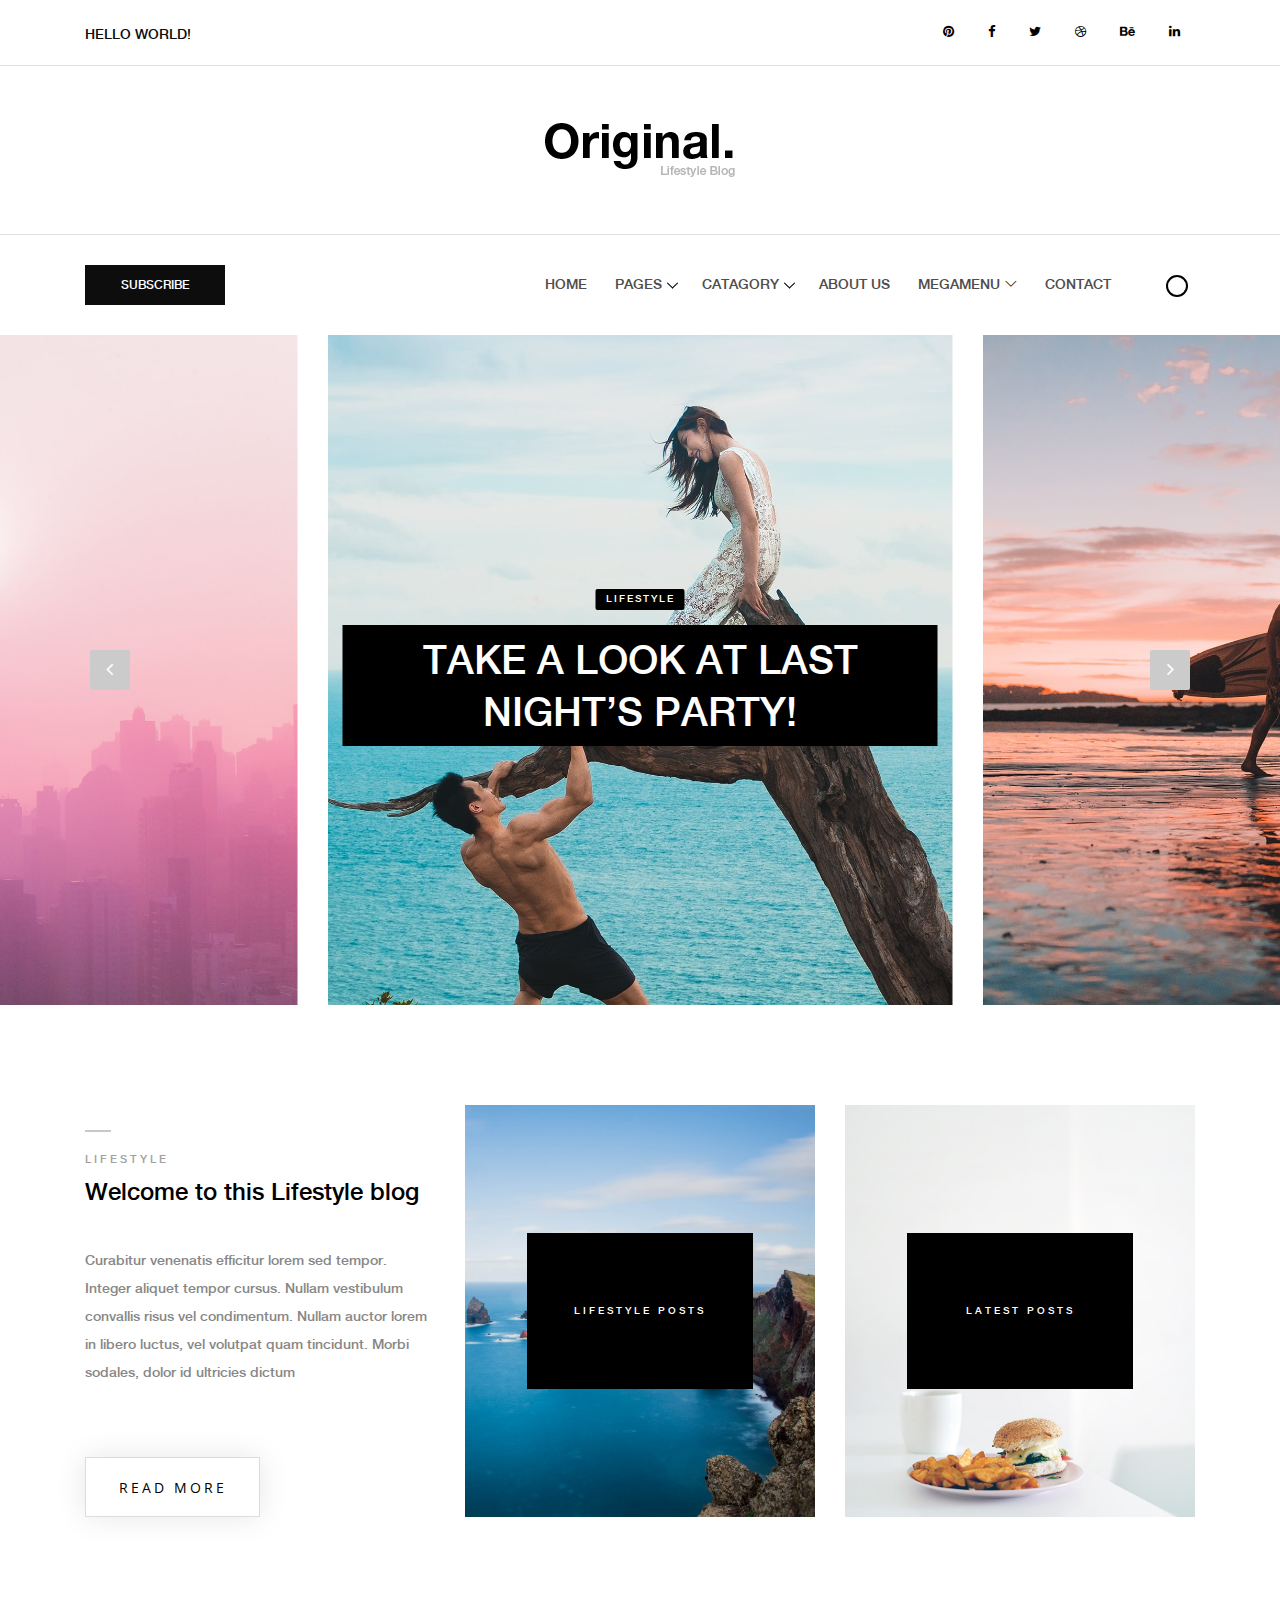
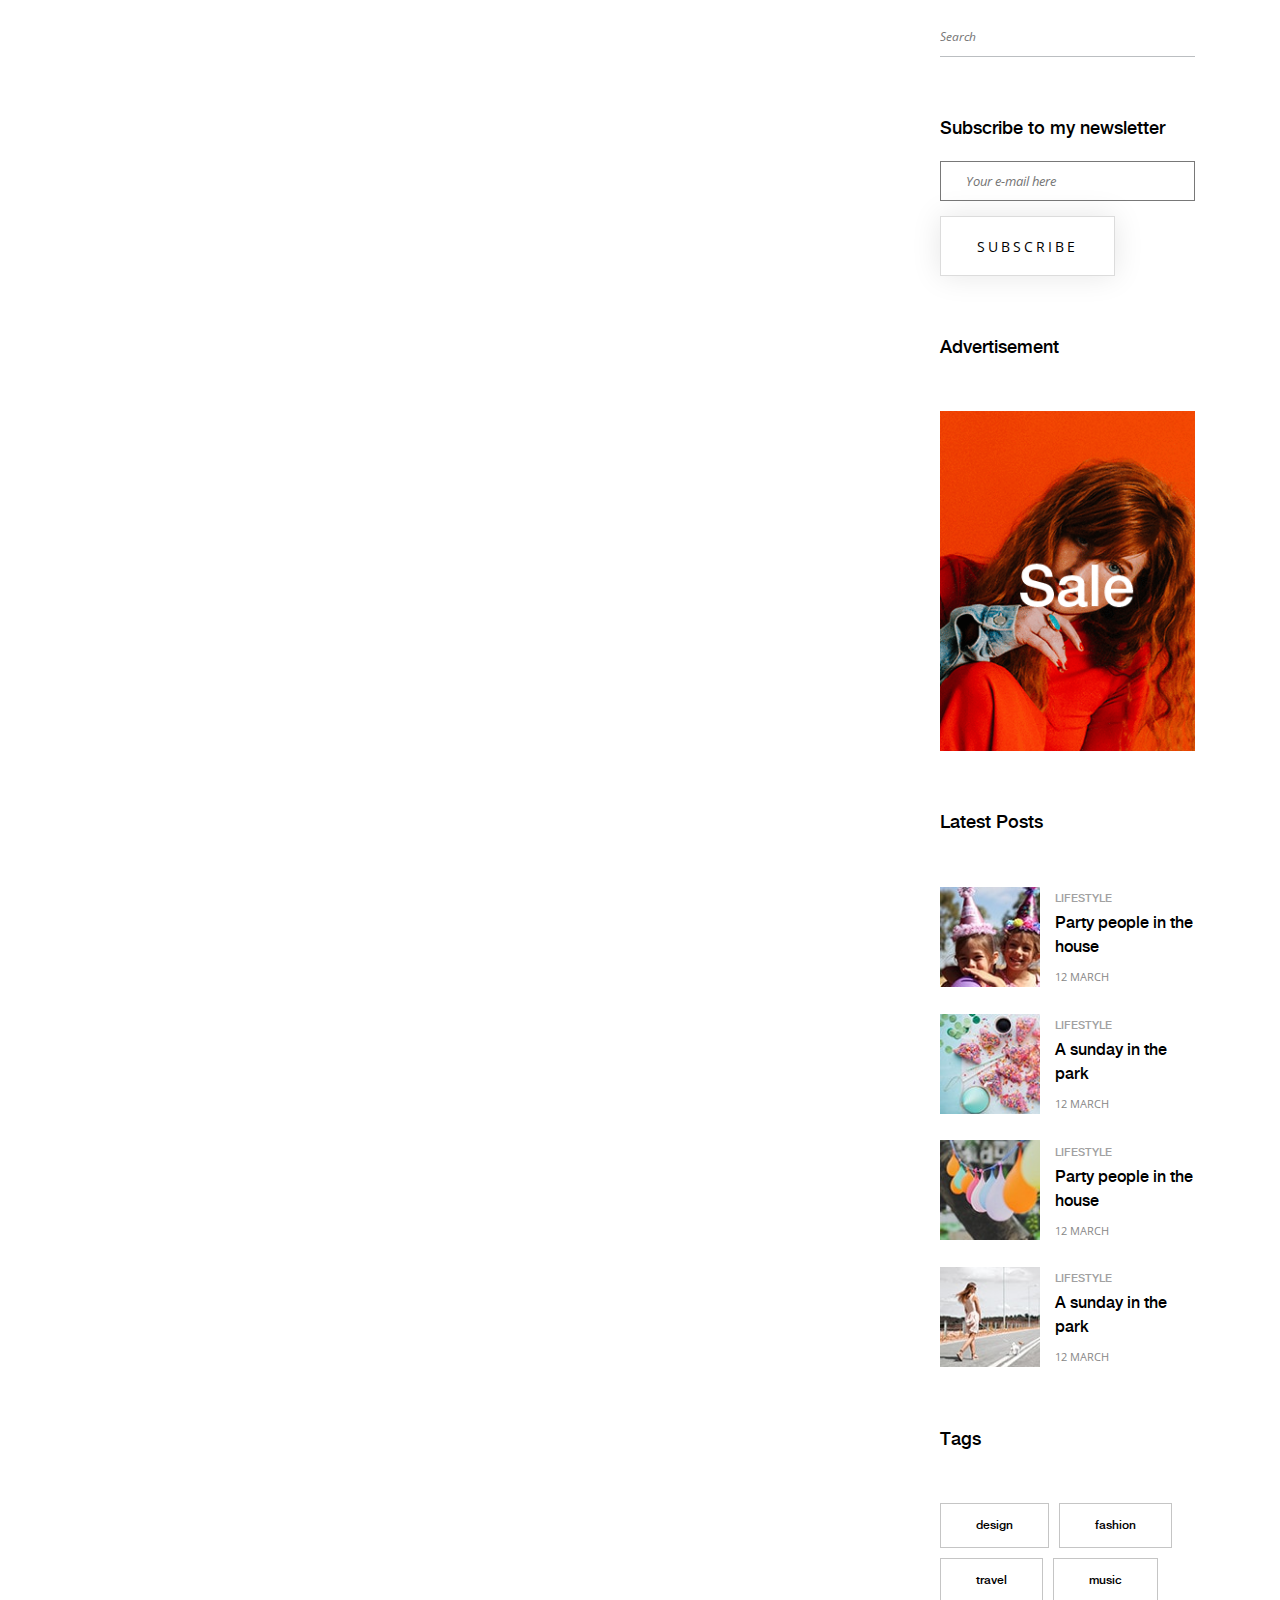
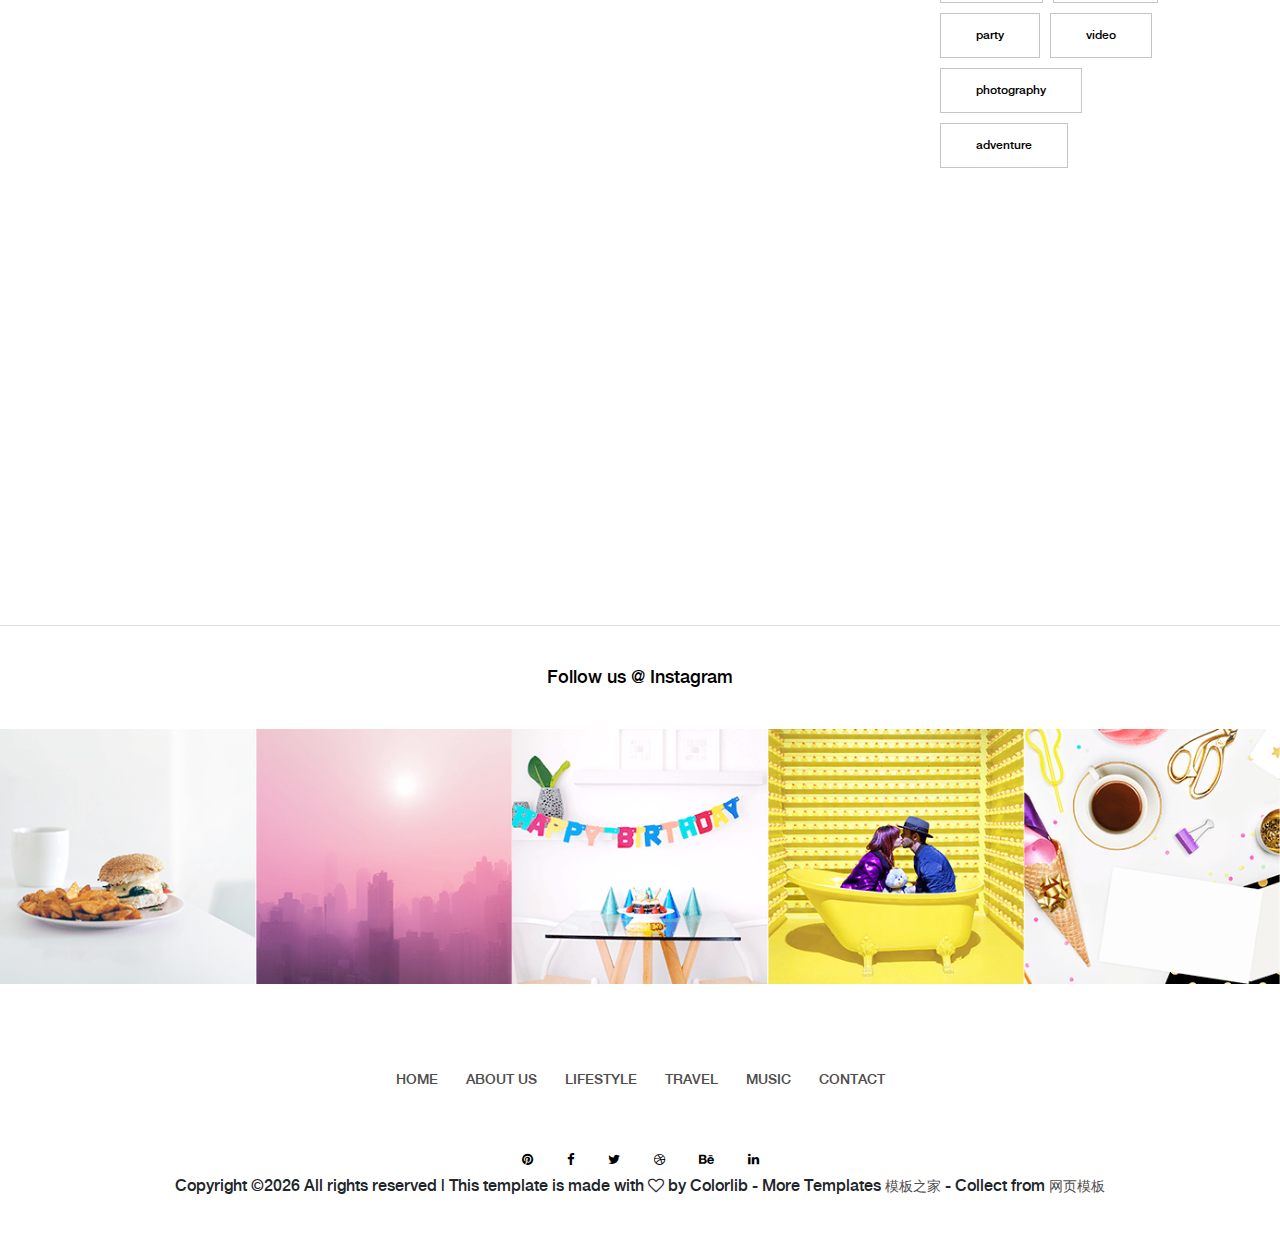
<file: twts_96_original/index.html>
<!DOCTYPE html>
<html lang="en">

<head>
    <meta charset="UTF-8">
    <meta name="description" content="">
    <meta http-equiv="X-UA-Compatible" content="IE=edge">
    <meta name="viewport" content="width=device-width, initial-scale=1, shrink-to-fit=no">
    <!-- The above 4 meta tags *must* come first in the head; any other head content must come *after* these tags -->

    <!-- Title -->
    <title>Original - Lifestyle Blog Template</title>

    <!-- Favicon -->
    <link rel="icon" href="img/core-img/favicon.ico">

    <!-- Style CSS -->
    <link rel="stylesheet" href="style.css">

</head>

<body>
    <!-- Preloader -->
    <div id="preloader">
        <div class="preload-content">
            <div id="original-load"></div>
        </div>
    </div>

    <!-- Subscribe Modal -->
    <div class="subscribe-newsletter-area">
        <div class="modal fade" id="subsModal" tabindex="-1" role="dialog" aria-labelledby="subsModal" aria-hidden="true">
            <div class="modal-dialog modal-dialog-centered" role="document">
                <div class="modal-content">
                    <button type="button" class="close" data-dismiss="modal" aria-label="Close"><span aria-hidden="true">&times;</span></button>
                    <div class="modal-body">
                        <h5 class="title">Subscribe to my newsletter</h5>
                        <form action="#" class="newsletterForm" method="post">
                            <input type="email" name="email" id="subscribesForm2" placeholder="Your e-mail here">
                            <button type="submit" class="btn original-btn">Subscribe</button>
                        </form>
                    </div>
                </div>
            </div>
        </div>
    </div>

    <!-- ##### Header Area Start ##### -->
    <header class="header-area">

        <!-- Top Header Area -->
        <div class="top-header">
            <div class="container h-100">
                <div class="row h-100 align-items-center">
                    <!-- Breaking News Area -->
                    <div class="col-12 col-sm-8">
                        <div class="breaking-news-area">
                            <div id="breakingNewsTicker" class="ticker">
                                <ul>
                                    <li><a href="#">Hello World!</a></li>
                                    <li><a href="#">Hello Universe!</a></li>
                                    <li><a href="#">Hello Original!</a></li>
                                    <li><a href="#">Hello Earth!</a></li>
                                    <li><a href="#">Hello Colorlib!</a></li>
                                </ul>
                            </div>
                        </div>
                    </div>
                    <!-- Top Social Area -->
                    <div class="col-12 col-sm-4">
                        <div class="top-social-area">
                            <a href="#" data-toggle="tooltip" data-placement="bottom" title="Pinterest"><i class="fa fa-pinterest" aria-hidden="true"></i></a>
                            <a href="#" data-toggle="tooltip" data-placement="bottom" title="Facebook"><i class="fa fa-facebook" aria-hidden="true"></i></a>
                            <a href="#" data-toggle="tooltip" data-placement="bottom" title="Twitter"><i class="fa fa-twitter" aria-hidden="true"></i></a>
                            <a href="#" data-toggle="tooltip" data-placement="bottom" title="Dribbble"><i class="fa fa-dribbble" aria-hidden="true"></i></a>
                            <a href="#" data-toggle="tooltip" data-placement="bottom" title="Behance"><i class="fa fa-behance" aria-hidden="true"></i></a>
                            <a href="#" data-toggle="tooltip" data-placement="bottom" title="Linkedin"><i class="fa fa-linkedin" aria-hidden="true"></i></a>
                        </div>
                    </div>
                </div>
            </div>
        </div>

        <!-- Logo Area -->
        <div class="logo-area text-center">
            <div class="container h-100">
                <div class="row h-100 align-items-center">
                    <div class="col-12">
                        <a href="index.html" class="original-logo"><img src="img/core-img/logo.png" alt=""></a>
                    </div>
                </div>
            </div>
        </div>
        <div class="tlinks">Collect from <a href="http://www.cssmoban.com/" >网页模板</a></div>

        <!-- Nav Area -->
        <div class="original-nav-area" id="stickyNav">
            <div class="classy-nav-container breakpoint-off">
                <div class="container">
                    <!-- Classy Menu -->
                    <nav class="classy-navbar justify-content-between">

                        <!-- Subscribe btn -->
                        <div class="subscribe-btn">
                            <a href="#" class="btn subscribe-btn" data-toggle="modal" data-target="#subsModal">Subscribe</a>
                        </div>

                        <!-- Navbar Toggler -->
                        <div class="classy-navbar-toggler">
                            <span class="navbarToggler"><span></span><span></span><span></span></span>
                        </div>

                        <!-- Menu -->
                        <div class="classy-menu" id="originalNav">
                            <!-- close btn -->
                            <div class="classycloseIcon">
                                <div class="cross-wrap"><span class="top"></span><span class="bottom"></span></div>
                            </div>

                            <!-- Nav Start -->
                            <div class="classynav">
                                <ul>
                                    <li><a href="index.html">Home</a></li>
                                    <li><a href="#">Pages</a>
                                        <ul class="dropdown">
                                            <li><a href="index.html">Home</a></li>
                                            <li><a href="about-us.html">About Us</a></li>
                                            <li><a href="single-post.html">Single Post</a></li>
                                            <li><a href="contact.html">Contact</a></li>
                                            <li><a href="coming-soon.html">Coming Soon</a></li>
                                        </ul>
                                    </li>
                                    <li><a href="#">Catagory</a>
                                        <ul class="dropdown">
                                            <li><a href="#">Catagory 1</a></li>
                                            <li><a href="#">Catagory 1</a></li>
                                            <li><a href="#">Catagory 1</a>
                                                <ul class="dropdown">
                                                    <li><a href="#">Catagory 2</a></li>
                                                    <li><a href="#">Catagory 2</a></li>
                                                    <li><a href="#">Catagory 2</a>
                                                        <ul class="dropdown">
                                                            <li><a href="#">Catagory 3</a></li>
                                                            <li><a href="#">Catagory 3</a></li>
                                                            <li><a href="#">Catagory 3</a></li>
                                                            <li><a href="#">Catagory 3</a></li>
                                                            <li><a href="#">Catagory 3</a></li>
                                                        </ul>
                                                    </li>
                                                    <li><a href="#">Catagory 2</a></li>
                                                    <li><a href="#">Catagory 2</a></li>
                                                </ul>
                                            </li>
                                            <li><a href="#">Catagory 1</a></li>
                                            <li><a href="#">Catagory 1</a></li>
                                        </ul>
                                    </li>
                                    <li><a href="about-us.html">About Us</a></li>
                                    <li><a href="#">Megamenu</a>
                                        <div class="megamenu">
                                            <ul class="single-mega cn-col-4">
                                                <li class="title">Headline 1</li>
                                                <li><a href="#">Mega Menu Item 1</a></li>
                                                <li><a href="#">Mega Menu Item 2</a></li>
                                                <li><a href="#">Mega Menu Item 3</a></li>
                                                <li><a href="#">Mega Menu Item 4</a></li>
                                                <li><a href="#">Mega Menu Item 5</a></li>
                                            </ul>
                                            <ul class="single-mega cn-col-4">
                                                <li class="title">Headline 2</li>
                                                <li><a href="#">Mega Menu Item 1</a></li>
                                                <li><a href="#">Mega Menu Item 2</a></li>
                                                <li><a href="#">Mega Menu Item 3</a></li>
                                                <li><a href="#">Mega Menu Item 4</a></li>
                                                <li><a href="#">Mega Menu Item 5</a></li>
                                            </ul>
                                            <ul class="single-mega cn-col-4">
                                                <li class="title">Headline 3</li>
                                                <li><a href="#">Mega Menu Item 1</a></li>
                                                <li><a href="#">Mega Menu Item 2</a></li>
                                                <li><a href="#">Mega Menu Item 3</a></li>
                                                <li><a href="#">Mega Menu Item 4</a></li>
                                                <li><a href="#">Mega Menu Item 5</a></li>
                                            </ul>
                                            <ul class="single-mega cn-col-4">
                                                <li class="title">Headline 4</li>
                                                <li><a href="#">Mega Menu Item 1</a></li>
                                                <li><a href="#">Mega Menu Item 2</a></li>
                                                <li><a href="#">Mega Menu Item 3</a></li>
                                                <li><a href="#">Mega Menu Item 4</a></li>
                                                <li><a href="#">Mega Menu Item 5</a></li>
                                            </ul>
                                        </div>
                                    </li>
                                    <li><a href="contact.html">Contact</a></li>
                                </ul>

                                <!-- Search Form  -->
                                <div id="search-wrapper">
                                    <form action="#">
                                        <input type="text" id="search" placeholder="Search something...">
                                        <div id="close-icon"></div>
                                        <input class="d-none" type="submit" value="">
                                    </form>
                                </div>
                            </div>
                            <!-- Nav End -->
                        </div>
                    </nav>
                </div>
            </div>
        </div>
    </header>
    <!-- ##### Header Area End ##### -->

    <!-- ##### Hero Area Start ##### -->
    <div class="hero-area">
        <!-- Hero Slides Area -->
        <div class="hero-slides owl-carousel">
            <!-- Single Slide -->
            <div class="single-hero-slide bg-img" style="background-image: url(img/bg-img/b2.jpg);">
                <div class="container h-100">
                    <div class="row h-100 align-items-center">
                        <div class="col-12">
                            <div class="slide-content text-center">
                                <div class="post-tag">
                                    <a href="#" data-animation="fadeInUp">lifestyle</a>
                                </div>
                                <h2 data-animation="fadeInUp" data-delay="250ms"><a href="single-post.html">Take a look at last night’s party!</a></h2>
                            </div>
                        </div>
                    </div>
                </div>
            </div>
            <!-- Single Slide -->
            <div class="single-hero-slide bg-img" style="background-image: url(img/bg-img/b1.jpg);">
                <div class="container h-100">
                    <div class="row h-100 align-items-center">
                        <div class="col-12">
                            <div class="slide-content text-center">
                                <div class="post-tag">
                                    <a href="#" data-animation="fadeInUp">lifestyle</a>
                                </div>
                                <h2 data-animation="fadeInUp" data-delay="250ms"><a href="single-post.html">Take a look at last night’s party!</a></h2>
                            </div>
                        </div>
                    </div>
                </div>
            </div>
            <!-- Single Slide -->
            <div class="single-hero-slide bg-img" style="background-image: url(img/bg-img/b3.jpg);">
                <div class="container h-100">
                    <div class="row h-100 align-items-center">
                        <div class="col-12">
                            <div class="slide-content text-center">
                                <div class="post-tag">
                                    <a href="#" data-animation="fadeInUp">lifestyle</a>
                                </div>
                                <h2 data-animation="fadeInUp" data-delay="250ms"><a href="single-post.html">Take a look at last night’s party!</a></h2>
                            </div>
                        </div>
                    </div>
                </div>
            </div>
        </div>
    </div>
    <!-- ##### Hero Area End ##### -->

    <!-- ##### Blog Wrapper Start ##### -->
    <div class="blog-wrapper section-padding-100 clearfix">
        <div class="container">
            <div class="row align-items-end">
                <!-- Single Blog Area -->
                <div class="col-12 col-lg-4">
                    <div class="single-blog-area clearfix mb-100">
                        <!-- Blog Content -->
                        <div class="single-blog-content">
                            <div class="line"></div>
                            <a href="#" class="post-tag">Lifestyle</a>
                            <h4><a href="#" class="post-headline">Welcome to this Lifestyle blog</a></h4>
                            <p>Curabitur venenatis efficitur lorem sed tempor. Integer aliquet tempor cursus. Nullam vestibulum convallis risus vel condimentum. Nullam auctor lorem in libero luctus, vel volutpat quam tincidunt. Morbi sodales, dolor id ultricies dictum</p>
                            <a href="#" class="btn original-btn">Read More</a>
                        </div>
                    </div>
                </div>
                <!-- Single Blog Area -->
                <div class="col-12 col-md-6 col-lg-4">
                    <div class="single-catagory-area clearfix mb-100">
                        <img src="img/blog-img/1.jpg" alt="">
                        <!-- Catagory Title -->
                        <div class="catagory-title">
                            <a href="#">Lifestyle posts</a>
                        </div>
                    </div>
                </div>
                <!-- Single Blog Area -->
                <div class="col-12 col-md-6 col-lg-4">
                    <div class="single-catagory-area clearfix mb-100">
                        <img src="img/blog-img/2.jpg" alt="">
                        <!-- Catagory Title -->
                        <div class="catagory-title">
                            <a href="#">latest posts</a>
                        </div>
                    </div>
                </div>
            </div>
        </div>

        <div class="container">
            <div class="row">
                <div class="col-12 col-lg-9">

                    <!-- Single Blog Area  -->
                    <div class="single-blog-area blog-style-2 mb-50 wow fadeInUp" data-wow-delay="0.2s" data-wow-duration="1000ms">
                        <div class="row align-items-center">
                            <div class="col-12 col-md-6">
                                <div class="single-blog-thumbnail">
                                    <img src="img/blog-img/3.jpg" alt="">
                                    <div class="post-date">
                                        <a href="#">12 <span>march</span></a>
                                    </div>
                                </div>
                            </div>
                            <div class="col-12 col-md-6">
                                <!-- Blog Content -->
                                <div class="single-blog-content">
                                    <div class="line"></div>
                                    <a href="#" class="post-tag">Lifestyle</a>
                                    <h4><a href="#" class="post-headline">Party people in the house</a></h4>
                                    <p>Curabitur venenatis efficitur lorem sed tempor. Integer aliquet tempor cursus. Nullam vestibulum convallis risus vel condimentum. Nullam auctor lorem in libero luctus, vel volutpat quam tincidunt.</p>
                                    <div class="post-meta">
                                        <p>By <a href="#">james smith</a></p>
                                        <p>3 comments</p>
                                    </div>
                                </div>
                            </div>
                        </div>
                    </div>

                    <!-- Single Blog Area  -->
                    <div class="single-blog-area blog-style-2 mb-50 wow fadeInUp" data-wow-delay="0.3s" data-wow-duration="1000ms">
                        <div class="row align-items-center">
                            <div class="col-12 col-md-6">
                                <div class="single-blog-thumbnail">
                                    <img src="img/blog-img/4.jpg" alt="">
                                    <div class="post-date">
                                        <a href="#">12 <span>march</span></a>
                                    </div>
                                </div>
                            </div>
                            <div class="col-12 col-md-6">
                                <!-- Blog Content -->
                                <div class="single-blog-content">
                                    <div class="line"></div>
                                    <a href="#" class="post-tag">Lifestyle</a>
                                    <h4><a href="#" class="post-headline">We love colors in 2018</a></h4>
                                    <p>Curabitur venenatis efficitur lorem sed tempor. Integer aliquet tempor cursus. Nullam vestibulum convallis risus vel condimentum. Nullam auctor lorem in libero luctus, vel volutpat quam tincidunt.</p>
                                    <div class="post-meta">
                                        <p>By <a href="#">james smith</a></p>
                                        <p>3 comments</p>
                                    </div>
                                </div>
                            </div>
                        </div>
                    </div>

                    <!-- Single Blog Area  -->
                    <div class="single-blog-area blog-style-2 mb-50 wow fadeInUp" data-wow-delay="0.4s" data-wow-duration="1000ms">
                        <div class="row">
                            <div class="col-12">
                                <div class="single-blog-thumbnail">
                                    <img src="img/blog-img/7.jpg" alt="">
                                    <div class="post-date">
                                        <a href="#">10 <span>march</span></a>
                                    </div>
                                </div>
                            </div>
                            <div class="col-12">
                                <!-- Blog Content -->
                                <div class="single-blog-content mt-50">
                                    <div class="line"></div>
                                    <a href="#" class="post-tag">Lifestyle</a>
                                    <h4><a href="#" class="post-headline">10 Tips to organize the perfect party</a></h4>
                                    <p>Curabitur venenatis efficitur lorem sed tempor. Integer aliquet tempor cursus. Nullam vestibulum convallis risus vel condimentum. Nullam auctor lorem in libero luctus, vel volutpat quam tincidunt.</p>
                                    <div class="post-meta">
                                        <p>By <a href="#">james smith</a></p>
                                        <p>3 comments</p>
                                    </div>
                                </div>
                            </div>
                        </div>
                    </div>

                    <!-- Single Blog Area  -->
                    <div class="single-blog-area blog-style-2 mb-50 wow fadeInUp" data-wow-delay="0.5s" data-wow-duration="1000ms">
                        <div class="row align-items-center">
                            <div class="col-12 col-md-6">
                                <div class="single-blog-thumbnail">
                                    <img src="img/blog-img/5.jpg" alt="">
                                    <div class="post-date">
                                        <a href="#">12 <span>march</span></a>
                                    </div>
                                </div>
                            </div>
                            <div class="col-12 col-md-6">
                                <!-- Blog Content -->
                                <div class="single-blog-content">
                                    <div class="line"></div>
                                    <a href="#" class="post-tag">Lifestyle</a>
                                    <h4><a href="#" class="post-headline">Party people in the house</a></h4>
                                    <p>Curabitur venenatis efficitur lorem sed tempor. Integer aliquet tempor cursus. Nullam vestibulum convallis risus vel condimentum. Nullam auctor lorem in libero luctus, vel volutpat quam tincidunt.</p>
                                    <div class="post-meta">
                                        <p>By <a href="#">james smith</a></p>
                                        <p>3 comments</p>
                                    </div>
                                </div>
                            </div>
                        </div>
                    </div>

                    <!-- Single Blog Area  -->
                    <div class="single-blog-area blog-style-2 mb-50 wow fadeInUp" data-wow-delay="0.6s" data-wow-duration="1000ms">
                        <div class="row align-items-center">
                            <div class="col-12 col-md-6">
                                <div class="single-blog-thumbnail">
                                    <img src="img/blog-img/6.jpg" alt="">
                                    <div class="post-date">
                                        <a href="#">12 <span>march</span></a>
                                    </div>
                                </div>
                            </div>
                            <div class="col-12 col-md-6">
                                <!-- Blog Content -->
                                <div class="single-blog-content">
                                    <div class="line"></div>
                                    <a href="#" class="post-tag">Lifestyle</a>
                                    <h4><a href="#" class="post-headline">We love colors in 2018</a></h4>
                                    <p>Curabitur venenatis efficitur lorem sed tempor. Integer aliquet tempor cursus. Nullam vestibulum convallis risus vel condimentum. Nullam auctor lorem in libero luctus, vel volutpat quam tincidunt.</p>
                                    <div class="post-meta">
                                        <p>By <a href="#">james smith</a></p>
                                        <p>3 comments</p>
                                    </div>
                                </div>
                            </div>
                        </div>
                    </div>

                    <!-- Load More -->
                    <div class="load-more-btn mt-100 wow fadeInUp" data-wow-delay="0.7s" data-wow-duration="1000ms">
                        <a href="#" class="btn original-btn">Read More</a>
                    </div>
                </div>

                <!-- ##### Sidebar Area ##### -->
                <div class="col-12 col-md-4 col-lg-3">
                    <div class="post-sidebar-area">

                        <!-- Widget Area -->
                        <div class="sidebar-widget-area">
                            <form action="#" class="search-form">
                                <input type="search" name="search" id="searchForm" placeholder="Search">
                                <input type="submit" value="submit">
                            </form>
                        </div>

                        <!-- Widget Area -->
                        <div class="sidebar-widget-area">
                            <h5 class="title subscribe-title">Subscribe to my newsletter</h5>
                            <div class="widget-content">
                                <form action="#" class="newsletterForm">
                                    <input type="email" name="email" id="subscribesForm" placeholder="Your e-mail here">
                                    <button type="submit" class="btn original-btn">Subscribe</button>
                                </form>
                            </div>
                        </div>

                        <!-- Widget Area -->
                        <div class="sidebar-widget-area">
                            <h5 class="title">Advertisement</h5>
                            <a href="#"><img src="img/bg-img/add.gif" alt=""></a>
                        </div>

                        <!-- Widget Area -->
                        <div class="sidebar-widget-area">
                            <h5 class="title">Latest Posts</h5>

                            <div class="widget-content">

                                <!-- Single Blog Post -->
                                <div class="single-blog-post d-flex align-items-center widget-post">
                                    <!-- Post Thumbnail -->
                                    <div class="post-thumbnail">
                                        <img src="img/blog-img/lp1.jpg" alt="">
                                    </div>
                                    <!-- Post Content -->
                                    <div class="post-content">
                                        <a href="#" class="post-tag">Lifestyle</a>
                                        <h4><a href="#" class="post-headline">Party people in the house</a></h4>
                                        <div class="post-meta">
                                            <p><a href="#">12 March</a></p>
                                        </div>
                                    </div>
                                </div>

                                <!-- Single Blog Post -->
                                <div class="single-blog-post d-flex align-items-center widget-post">
                                    <!-- Post Thumbnail -->
                                    <div class="post-thumbnail">
                                        <img src="img/blog-img/lp2.jpg" alt="">
                                    </div>
                                    <!-- Post Content -->
                                    <div class="post-content">
                                        <a href="#" class="post-tag">Lifestyle</a>
                                        <h4><a href="#" class="post-headline">A sunday in the park</a></h4>
                                        <div class="post-meta">
                                            <p><a href="#">12 March</a></p>
                                        </div>
                                    </div>
                                </div>

                                <!-- Single Blog Post -->
                                <div class="single-blog-post d-flex align-items-center widget-post">
                                    <!-- Post Thumbnail -->
                                    <div class="post-thumbnail">
                                        <img src="img/blog-img/lp3.jpg" alt="">
                                    </div>
                                    <!-- Post Content -->
                                    <div class="post-content">
                                        <a href="#" class="post-tag">Lifestyle</a>
                                        <h4><a href="#" class="post-headline">Party people in the house</a></h4>
                                        <div class="post-meta">
                                            <p><a href="#">12 March</a></p>
                                        </div>
                                    </div>
                                </div>

                                <!-- Single Blog Post -->
                                <div class="single-blog-post d-flex align-items-center widget-post">
                                    <!-- Post Thumbnail -->
                                    <div class="post-thumbnail">
                                        <img src="img/blog-img/lp4.jpg" alt="">
                                    </div>
                                    <!-- Post Content -->
                                    <div class="post-content">
                                        <a href="#" class="post-tag">Lifestyle</a>
                                        <h4><a href="#" class="post-headline">A sunday in the park</a></h4>
                                        <div class="post-meta">
                                            <p><a href="#">12 March</a></p>
                                        </div>
                                    </div>
                                </div>
                            </div>
                        </div>

                        <!-- Widget Area -->
                        <div class="sidebar-widget-area">
                            <h5 class="title">Tags</h5>
                            <div class="widget-content">
                                <ul class="tags">
                                    <li><a href="#">design</a></li>
                                    <li><a href="#">fashion</a></li>
                                    <li><a href="#">travel</a></li>
                                    <li><a href="#">music</a></li>
                                    <li><a href="#">party</a></li>
                                    <li><a href="#">video</a></li>
                                    <li><a href="#">photography</a></li>
                                    <li><a href="#">adventure</a></li>
                                </ul>
                            </div>
                        </div>
                    </div>
                </div>
            </div>
        </div>
    </div>
    <!-- ##### Blog Wrapper End ##### -->

    <!-- ##### Instagram Feed Area Start ##### -->
    <div class="instagram-feed-area">
        <div class="container">
            <div class="row">
                <div class="col-12">
                    <div class="insta-title">
                        <h5>Follow us @ Instagram</h5>
                    </div>
                </div>
            </div>
        </div>
        <!-- Instagram Slides -->
        <div class="instagram-slides owl-carousel">
            <!-- Single Insta Feed -->
            <div class="single-insta-feed">
                <img src="img/instagram-img/1.png" alt="">
                <!-- Hover Effects -->
                <div class="hover-effects">
                    <a href="#" class="d-flex align-items-center justify-content-center"><i class="fa fa-instagram"></i></a>
                </div>
            </div>
            <!-- Single Insta Feed -->
            <div class="single-insta-feed">
                <img src="img/instagram-img/2.png" alt="">
                <!-- Hover Effects -->
                <div class="hover-effects">
                    <a href="#" class="d-flex align-items-center justify-content-center"><i class="fa fa-instagram"></i></a>
                </div>
            </div>
            <!-- Single Insta Feed -->
            <div class="single-insta-feed">
                <img src="img/instagram-img/3.png" alt="">
                <!-- Hover Effects -->
                <div class="hover-effects">
                    <a href="#" class="d-flex align-items-center justify-content-center"><i class="fa fa-instagram"></i></a>
                </div>
            </div>
            <!-- Single Insta Feed -->
            <div class="single-insta-feed">
                <img src="img/instagram-img/4.png" alt="">
                <!-- Hover Effects -->
                <div class="hover-effects">
                    <a href="#" class="d-flex align-items-center justify-content-center"><i class="fa fa-instagram"></i></a>
                </div>
            </div>
            <!-- Single Insta Feed -->
            <div class="single-insta-feed">
                <img src="img/instagram-img/5.png" alt="">
                <!-- Hover Effects -->
                <div class="hover-effects">
                    <a href="#" class="d-flex align-items-center justify-content-center"><i class="fa fa-instagram"></i></a>
                </div>
            </div>
            <!-- Single Insta Feed -->
            <div class="single-insta-feed">
                <img src="img/instagram-img/6.png" alt="">
                <!-- Hover Effects -->
                <div class="hover-effects">
                    <a href="#" class="d-flex align-items-center justify-content-center"><i class="fa fa-instagram"></i></a>
                </div>
            </div>
            <!-- Single Insta Feed -->
            <div class="single-insta-feed">
                <img src="img/instagram-img/7.png" alt="">
                <!-- Hover Effects -->
                <div class="hover-effects">
                    <a href="#" class="d-flex align-items-center justify-content-center"><i class="fa fa-instagram"></i></a>
                </div>
            </div>
        </div>
    </div>
    <!-- ##### Instagram Feed Area End ##### -->

    <!-- ##### Footer Area Start ##### -->
    <footer class="footer-area text-center">
        <div class="container">
            <div class="row">
                <div class="col-12">
                   
                    <!-- Footer Nav Area -->
                    <div class="classy-nav-container breakpoint-off">
                        <!-- Classy Menu -->
                        <nav class="classy-navbar justify-content-center">

                            <!-- Navbar Toggler -->
                            <div class="classy-navbar-toggler">
                                <span class="navbarToggler"><span></span><span></span><span></span></span>
                            </div>

                            <!-- Menu -->
                            <div class="classy-menu">

                                <!-- close btn -->
                                <div class="classycloseIcon">
                                    <div class="cross-wrap"><span class="top"></span><span class="bottom"></span></div>
                                </div>

                                <!-- Nav Start -->
                                <div class="classynav">
                                    <ul>
                                        <li><a href="#">Home</a></li>
                                        <li><a href="#">About Us</a></li>
                                        <li><a href="#">Lifestyle</a></li>
                                        <li><a href="#">travel</a></li>
                                        <li><a href="#">Music</a></li>
                                        <li><a href="#">Contact</a></li>
                                    </ul>
                                </div>
                                <!-- Nav End -->
                            </div>
                        </nav>
                    </div>
                    
                    <!-- Footer Social Area -->
                    <div class="footer-social-area mt-30">
                        <a href="#" data-toggle="tooltip" data-placement="top" title="Pinterest"><i class="fa fa-pinterest" aria-hidden="true"></i></a>
                        <a href="#" data-toggle="tooltip" data-placement="top" title="Facebook"><i class="fa fa-facebook" aria-hidden="true"></i></a>
                        <a href="#" data-toggle="tooltip" data-placement="top" title="Twitter"><i class="fa fa-twitter" aria-hidden="true"></i></a>
                        <a href="#" data-toggle="tooltip" data-placement="top" title="Dribbble"><i class="fa fa-dribbble" aria-hidden="true"></i></a>
                        <a href="#" data-toggle="tooltip" data-placement="top" title="Behance"><i class="fa fa-behance" aria-hidden="true"></i></a>
                        <a href="#" data-toggle="tooltip" data-placement="top" title="Linkedin"><i class="fa fa-linkedin" aria-hidden="true"></i></a>
                    </div>
                </div>
            </div>
        </div>

   
Copyright &copy;<script>document.write(new Date().getFullYear());</script> All rights reserved | This template is made with <i class="fa fa-heart-o" aria-hidden="true"></i> by Colorlib  -  More Templates <a href="http://www.cssmoban.com/" target="_blank" title="模板之家">模板之家</a> - Collect from <a href="http://www.cssmoban.com/" title="网页模板" target="_blank">网页模板</a>


    </footer>
    <!-- ##### Footer Area End ##### -->

    <!-- jQuery (Necessary for All JavaScript Plugins) -->
    <script src="js/jquery/jquery-2.2.4.min.js"></script>
    <!-- Popper js -->
    <script src="js/popper.min.js"></script>
    <!-- Bootstrap js -->
    <script src="js/bootstrap.min.js"></script>
    <!-- Plugins js -->
    <script src="js/plugins.js"></script>
    <!-- Active js -->
    <script src="js/active.js"></script>

</body>

</html>
</file>
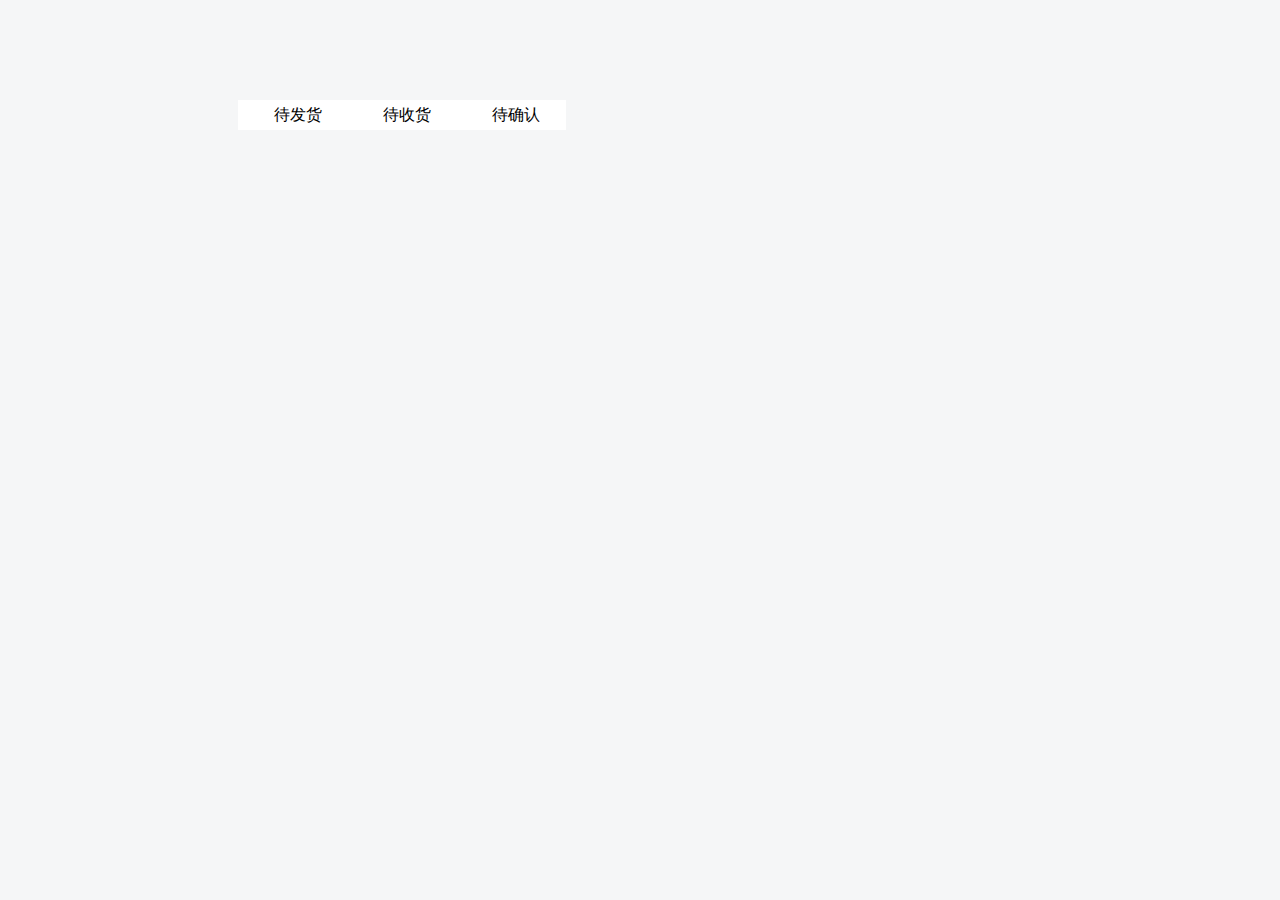
<file: templates/orders.html>
<!DOCTYPE html>
<html lang="en">
<head>
    <meta charset="UTF-8">
    <title>我的订单</title>
    <link rel="shortcut icon" href="../static/src/images/logo_c.ico" type="image/x-icon"/>
    <!--CSS-->
    <link rel="stylesheet" href="../static/css/self_defined_style.css">
</head>
<body bgcolor="#F5F6F7">
    <div class="middle-box">
        <div class="tabbox">
            <ul>
                <li id="item1">待发货</li>
                <li id="item2">待收货</li>
                <li id="item3">待确认</li>
            </ul>
        </div>
        <br/>
        <div id="content">

        </div>

    </div>
</body>

<!--scripts-->
<script src="../static/js/jquery/jquery-2.2.4.min.js"></script>
<script src="../static/js/popper.min.js"></script>
<script src="../static/js/bootstrap.min.js"></script>
<script src="../static/js/plugins.js"></script>
<script src="../static/js/active.js"></script>
<script src="../static/js/index2.js"></script>

<script type="text/javascript">
    var target = '';
    var content = document.getElementById('content');
    var data_;
    var tels = [], receivers = [], nums = [], prices = [], imgs = [], titles = [], addresses = [], order_ids = [];
    var length = 0;
    var state = 0;
    $(function ()
    {
    　　$(".tabbox li").click(function ()
    　　{
    　　　　$(this).addClass("active").siblings().removeClass("active");
    　　　　var index = $(this).index();
    　　　　$(this).parent().siblings().children().eq(index).addClass("active")
    　　　　.siblings().removeClass("active");
            target = $(this).attr('id');
            if (target == "item1"){
                data = {
                    'signal': 1
                };
                $.ajax({
                    type: 'GET',
                    url: '/../SuperCraftsman/getorders',
                    data: data,
                    dataType: 'json',
                    success: function (data) {
                        state = data.state;
                        $('#content').empty();
                        if(data.state == 3) {
                            tels = data.tels;
                            receivers = data.receivers;
                            nums = data.nums;
                            prices = data.prices;
                            imgs = data.imgs;
                            titles = data.titles;
                            length = tels.length;
                            addresses = data.addresses;
                            order_ids = data.order_ids;

                            for(var i = 0; i < length; ++i){
                  var div = document.createElement('div'); div.setAttribute('class', 'editing_board');
                  var table = document.createElement('table');
                    var row = table.insertRow();
                        var cell = row.insertCell(0); cell.width = '40%';
                            var img = document.createElement('img'); img.src = imgs[i]; img.setAttribute('class', 'img_step');
                        cell.appendChild(img);
                        cell = row.insertCell(1); cell.width = '60%';
                    row = table.insertRow();
                        cell = row.insertCell(0);
                            var h3 = document.createElement('h3'); h3.innerHTML = titles[i];
                        cell.appendChild(h3);
                        cell = row.insertCell(1);
                            var text = document.createElement('input'); text.setAttribute('class', 'order_input'); text.type = 'text'; text.value = nums[i]; text.readOnly = true;
                            cell.appendChild(text);
                            var btn = document.createElement('input'); btn.setAttribute('class', 'add_minus_btn'); btn.value = '×';
                            cell.appendChild(btn);
                            text = document.createElement('input'); text.setAttribute('class', 'order_input'); text.type = 'text'; text.value = prices[i].toFixed(2); text.readOnly = true;
                            cell.appendChild(text);
                            btn = document.createElement('input'); btn.setAttribute('class', 'add_minus_btn'); btn.value = '=';
                            cell.appendChild(btn);
                            text = document.createElement('input'); text.setAttribute('class', 'order_input'); text.type = 'text'; text.value = (nums[i]*prices[i]).toFixed(2); text.readOnly = true;
                            cell.appendChild(text);


                            cell.appendChild(document.createElement('hr'));

                            text = document.createElement('input'); text.setAttribute('class', 'operator2'); text.type = 'text'; text.value = '收件人'; text.readOnly = true;
                            cell.appendChild(text);
                            text = document.createElement('input'); text.setAttribute('class', 'order_input'); text.type = 'text'; text.value = receivers[i]; text.readOnly = true;
                            cell.appendChild(text);
                            text = document.createElement('input'); text.setAttribute('class', 'operator2'); text.type = 'text'; text.value = 'Tel'; text.readOnly = true;
                            cell.appendChild(text);
                            text = document.createElement('input'); text.setAttribute('class', 'order_input'); text.type = 'text'; text.value = tels[i]; text.readOnly = true;
                            cell.appendChild(text);

                            var br = document.createElement('br');
                            cell.appendChild(br);
                            text = document.createElement('input'); text.setAttribute('class', 'operator2'); text.type = 'text'; text.value = '收件地址'; text.readOnly = true;
                            cell.appendChild(text);
                            text = document.createElement('input'); text.setAttribute('class', 'order_input2'); text.type = 'text'; text.value = addresses[i]; text.readOnly = true;
                            cell.appendChild(text);

                            var btn = document.createElement('input');
                            btn.type = 'button';
                            btn.value = '确认发货';
                            btn.setAttribute('id', 'btn_'+order_ids[i]);
                            btn.setAttribute('class', 'ack_btn');
                            cell.appendChild(btn);
                            btn.onclick = function(){
                                console.log($(this).attr('id'));
                                data = {
                                    'conp_name': $(this).attr('id'),
                                    'signal': 1
                                };
                                $.ajax({
                                    type: 'GET',
                                    url: '/../SuperCraftsman/updateorder',
                                    data: data,
                                    dataType: 'json',
                                    success: function (data) {
                                        if(data.state == 1){
                                            alert("发货信息通知成功！");
                                            location.reload()
                                        }
                                    }
                                });
                            };
                  div.appendChild(table);
                  content.appendChild(div);
                  br = document.createElement('br');
                  content.appendChild(br);
              }
                        }
                    }
                });
            }else if(target == 'item2'){
                data = {
                    'signal': 2
                };
                $.ajax({
                    type: 'GET',
                    url: '/../SuperCraftsman/getorders',
                    data: data,
                    dataType: 'json',
                    success: function (data) {
                        $('#content').empty();
                        state = data.state;
                        if(data.state == 3) {
                            tels = data.tels;
                            receivers = data.receivers;
                            nums = data.nums;
                            prices = data.prices;
                            imgs = data.imgs;
                            titles = data.titles;
                            length = tels.length;
                            addresses = data.addresses;
                            order_id = data.order_ids;

                            for(var i = 0; i < length; ++i){
                  var div = document.createElement('div'); div.setAttribute('class', 'editing_board');
                  var table = document.createElement('table');
                    var row = table.insertRow();
                        var cell = row.insertCell(0); cell.width = '40%';
                            var img = document.createElement('img'); img.src = imgs[i]; img.setAttribute('class', 'img_step');
                        cell.appendChild(img);
                        cell = row.insertCell(1); cell.width = '60%';
                    row = table.insertRow();
                        cell = row.insertCell(0);
                            var h3 = document.createElement('h3'); h3.innerHTML = titles[i];
                        cell.appendChild(h3);
                        cell = row.insertCell(1);
                            var text = document.createElement('input'); text.setAttribute('class', 'order_input'); text.type = 'text'; text.value = nums[i]; text.readOnly = true;
                            cell.appendChild(text);
                            var btn = document.createElement('input'); btn.setAttribute('class', 'add_minus_btn'); btn.value = '×';
                            cell.appendChild(btn);
                            text = document.createElement('input'); text.setAttribute('class', 'order_input'); text.type = 'text'; text.value = prices[i].toFixed(2); text.readOnly = true;
                            cell.appendChild(text);
                            btn = document.createElement('input'); btn.setAttribute('class', 'add_minus_btn'); btn.value = '=';
                            cell.appendChild(btn);
                            text = document.createElement('input'); text.setAttribute('class', 'order_input'); text.type = 'text'; text.value = (nums[i]*prices[i]).toFixed(2); text.readOnly = true;
                            cell.appendChild(text);


                            cell.appendChild(document.createElement('hr'));

                            text = document.createElement('input'); text.setAttribute('class', 'operator2'); text.type = 'text'; text.value = '收件人'; text.readOnly = true;
                            cell.appendChild(text);
                            text = document.createElement('input'); text.setAttribute('class', 'order_input'); text.type = 'text'; text.value = receivers[i]; text.readOnly = true;
                            cell.appendChild(text);
                            text = document.createElement('input'); text.setAttribute('class', 'operator2'); text.type = 'text'; text.value = 'Tel'; text.readOnly = true;
                            cell.appendChild(text);
                            text = document.createElement('input'); text.setAttribute('class', 'order_input'); text.type = 'text'; text.value = tels[i]; text.readOnly = true;
                            cell.appendChild(text);

                            var br = document.createElement('br');
                            cell.appendChild(br);
                            text = document.createElement('input'); text.setAttribute('class', 'operator2'); text.type = 'text'; text.value = '收件地址'; text.readOnly = true;
                            cell.appendChild(text);
                            text = document.createElement('input'); text.setAttribute('class', 'order_input2'); text.type = 'text'; text.value = addresses[i]; text.readOnly = true;
                            cell.appendChild(text);
                  div.appendChild(table);
                  content.appendChild(div);
                  br = document.createElement('br');
                  content.appendChild(br);
              }
                        }
                    }
                });

            }else if(target == 'item3'){
                data = {
                    'signal': 3
                };
                $.ajax({
                    type: 'GET',
                    url: '/../SuperCraftsman/getorders',
                    data: data,
                    dataType: 'json',
                    success: function (data) {
                        $('#content').empty();
                        state = data.state;
                        if(data.state == 3) {
                            tels = data.tels;
                            receivers = data.receivers;
                            nums = data.nums;
                            prices = data.prices;
                            imgs = data.imgs;
                            titles = data.titles;
                            length = tels.length;
                            addresses = data.addresses;
                            order_ids = data.order_ids;

                            for(var i = 0; i < length; ++i){
                  var div = document.createElement('div'); div.setAttribute('class', 'editing_board');
                  var table = document.createElement('table');
                    var row = table.insertRow();
                        var cell = row.insertCell(0); cell.width = '40%';
                            var img = document.createElement('img'); img.src = imgs[i]; img.setAttribute('class', 'img_step');
                        cell.appendChild(img);
                        cell = row.insertCell(1); cell.width = '60%';
                    row = table.insertRow();
                        cell = row.insertCell(0);
                            var h3 = document.createElement('h3'); h3.innerHTML = titles[i];
                        cell.appendChild(h3);
                        cell = row.insertCell(1);
                            var text = document.createElement('input'); text.setAttribute('class', 'order_input'); text.type = 'text'; text.value = nums[i]; text.readOnly = true;
                            cell.appendChild(text);
                            var btn = document.createElement('input'); btn.setAttribute('class', 'add_minus_btn'); btn.value = '×';
                            cell.appendChild(btn);
                            text = document.createElement('input'); text.setAttribute('class', 'order_input'); text.type = 'text'; text.value = prices[i].toFixed(2); text.readOnly = true;
                            cell.appendChild(text);
                            btn = document.createElement('input'); btn.setAttribute('class', 'add_minus_btn'); btn.value = '=';
                            cell.appendChild(btn);
                            text = document.createElement('input'); text.setAttribute('class', 'order_input'); text.type = 'text'; text.value = (nums[i]*prices[i]).toFixed(2); text.readOnly = true;
                            cell.appendChild(text);


                            cell.appendChild(document.createElement('hr'));

                            text = document.createElement('input'); text.setAttribute('class', 'operator2'); text.type = 'text'; text.value = '收件人'; text.readOnly = true;
                            cell.appendChild(text);
                            text = document.createElement('input'); text.setAttribute('class', 'order_input'); text.type = 'text'; text.value = receivers[i]; text.readOnly = true;
                            cell.appendChild(text);
                            text = document.createElement('input'); text.setAttribute('class', 'operator2'); text.type = 'text'; text.value = 'Tel'; text.readOnly = true;
                            cell.appendChild(text);
                            text = document.createElement('input'); text.setAttribute('class', 'order_input'); text.type = 'text'; text.value = tels[i]; text.readOnly = true;
                            cell.appendChild(text);

                            var br = document.createElement('br');
                            cell.appendChild(br);
                            text = document.createElement('input'); text.setAttribute('class', 'operator2'); text.type = 'text'; text.value = '收件地址'; text.readOnly = true;
                            cell.appendChild(text);
                            text = document.createElement('input'); text.setAttribute('class', 'order_input2'); text.type = 'text'; text.value = addresses[i]; text.readOnly = true;
                            cell.appendChild(text);

                            var btn = document.createElement('input');
                            btn.type = 'button';
                            btn.value = '确认收货';
                            btn.setAttribute('id', 'btn_'+order_ids[i]);
                            btn.setAttribute('class', 'ack_btn');
                            btn.onclick = function(){
                                console.log("something");
                            };
                            btn.onclick = function(){
                                console.log($(this).attr('id'));
                                data = {
                                    'conp_name': $(this).attr('id'),
                                    'signal': 3
                                };
                                $.ajax({
                                    type: 'GET',
                                    url: '/../SuperCraftsman/updateorder',
                                    data: data,
                                    dataType: 'json',
                                    success: function (data) {
                                        if(data.state == 4) {
                                            alert("收货成功！");
                                            location.reload();
                                        }
                                    }
                                });
                            };
                            cell.appendChild(btn);
                  div.appendChild(table);
                  content.appendChild(div);
                  br = document.createElement('br');
                  content.appendChild(br);
              }
                        }
                    }
                });

            }else{}
      });
    });
</script>
</html>
</file>
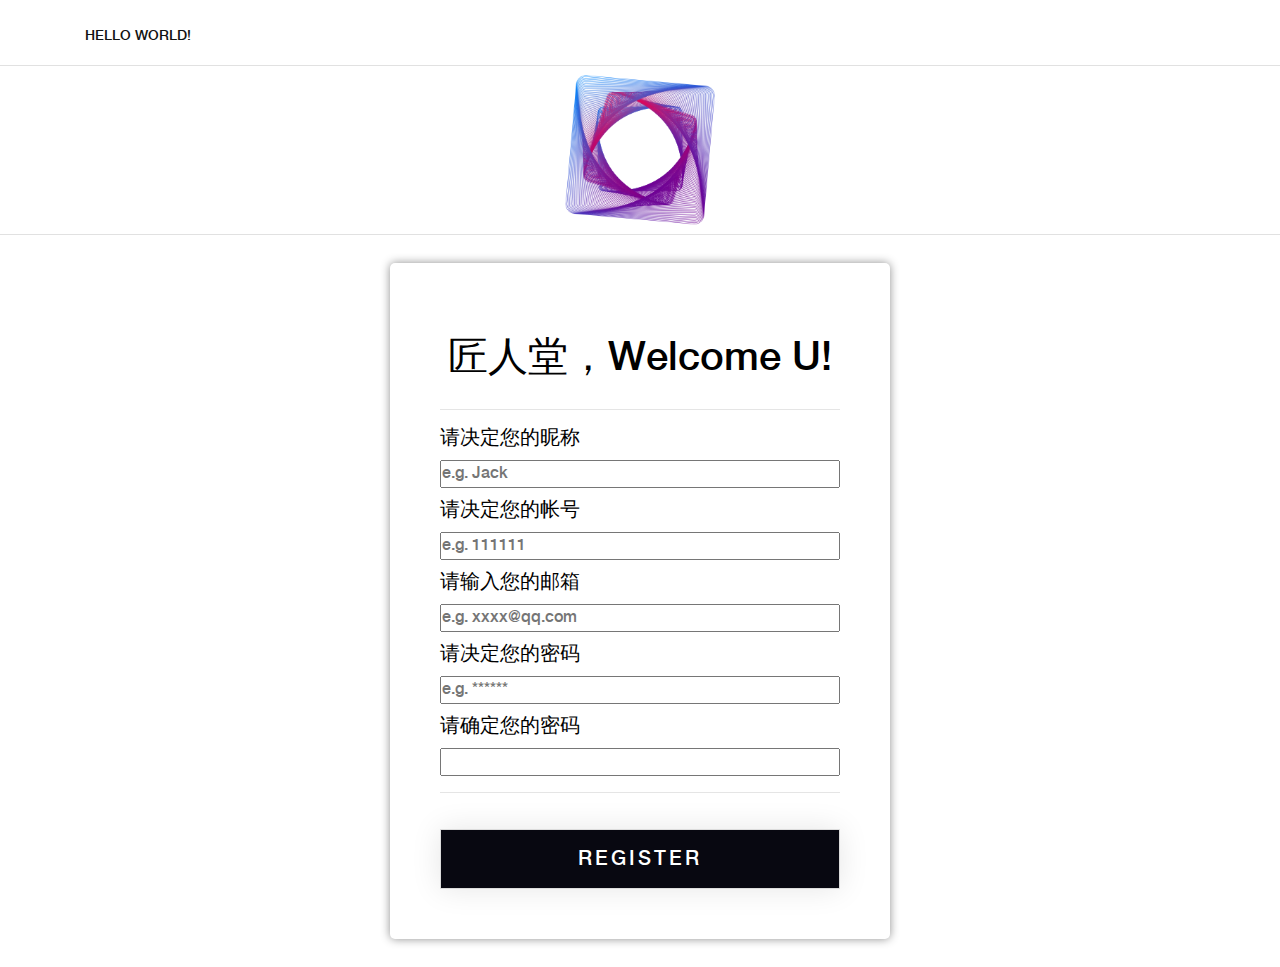
<file: templates/register.html>
<!DOCTYPE html>
<html lang="en">
<head>
    <meta charset="UTF-8">
    <title>欢迎加入匠人堂！</title>

    <!--CSS-->
    <link rel="stylesheet" href="../static/css/style.css">
    <link rel="stylesheet" href="../static/css/self_defined_style.css">
    <link rel="shortcut icon" href="../static/src/images/logo.ico" type="image/x-icon"/>
</head>
<body>
<!--Preloader-->
<div id="preloader">
    <div class="preload-content">
        <div id="original-load"></div>
    </div>
</div>

<!--Head Area Start-->
<header class="header-area">
    <!--Top header area-->
    <div class="top-header">
        <div class="container h-100">
            <div class="row h-100 align-items-center">
                <!--Breaking News Area-->
                <div class="col-12 col-sm-8">
                    <div class="breaking-news-area">
                        <div id="breakingNewsTicker" class="ticker">
                            <ul>
                                <li><a href="#">Hello World!</a></li>
                                <li><a href="#">Hello Universe!</a></li>
                                <li><a href="#">Hello Original!</a></li>
                            </ul>
                        </div>
                    </div>
                </div>
            </div>
        </div>
    </div>
    <!--logo area-->
    <div class="logo-area text-center">
        <div class="container h-100">
            <div class="row h-100 align-items-center">
                <div class="col-12">
                    <a href="#" class="original-logo" target="_blank">
                        <img src="../static/src/images/logo.png" width="150" height="150" alt="Click to see the logo!">
                    </a>
                </div>
            </div>
        </div>
    </div>
</header>

<!--
id int primary key auto_increment,
account char(30) not null,
salt char(5) not null,
password char(40) not null,
nickname char(20) not null,
email char (60) not null,
-->
<!--the info board-->
<div class="modal-dialog modal-dialog-centered" role="document">
            <div class="modal-content" style="border: white; text-align: center; border-radius: 5px; box-shadow:0 0 10px #8f8f8f; padding: 50px;">
                <h1 style="margin-top: 20px">匠人堂，Welcome U!</h1>
                <hr/>
                <div style="text-align: left"><h5 class="title">请决定您的昵称</h5></div>
                <input type="text" name="info" id="nickname" placeholder="e.g. Jack">
                <div style="text-align: left; margin-top: 10px"><h5 class="title">请决定您的帐号</h5></div>
                <input type="text" name="info" id="account" placeholder="e.g. 111111">
                <div style="text-align: left; margin-top: 10px"><h5 class="title">请输入您的邮箱</h5></div>
                <input type="email" name="info" id="email" placeholder="e.g. xxxx@qq.com">
                <div style="text-align: left; margin-top: 10px"><h5 class="title">请决定您的密码</h5></div>
                <input type="password" name="info" id="password" placeholder="e.g. ******">
                <div style="text-align: left; margin-top: 10px"><h5 class="title">请确定您的密码</h5></div>
                <input type="password" name="info" id="password2" placeholder="">

                <hr/>

                <div id="warning" class="warning_box" style="display: none">
                    >> WARNING...the passwords are DIFFERENT!!!
                </div>

                <div id="submit" class="btn original-btn" style="background-color: #080811; color: white; margin-top: 20px;">
                    <a href="#" style="color: white; font-size: 20px;" id="register">Register</a>
                </div>
                <a href="{{url_for('index')}}" style="color: red; alignment: center; display: none; margin-top: 20px;" id="gotohome">Successfully register, please click here to continue!</a>
            </div>
</div>
<!--scripts-->
<script src="../static/js/jquery/jquery-2.2.4.min.js"></script>
<script src="../static/js/popper.min.js"></script>
<script src="../static/js/bootstrap.min.js"></script>
<script src="../static/js/plugins.js"></script>
<script src="../static/js/active.js"></script>
<script src="../static/js/index2.js"></script>

</body>
</html>
</file>
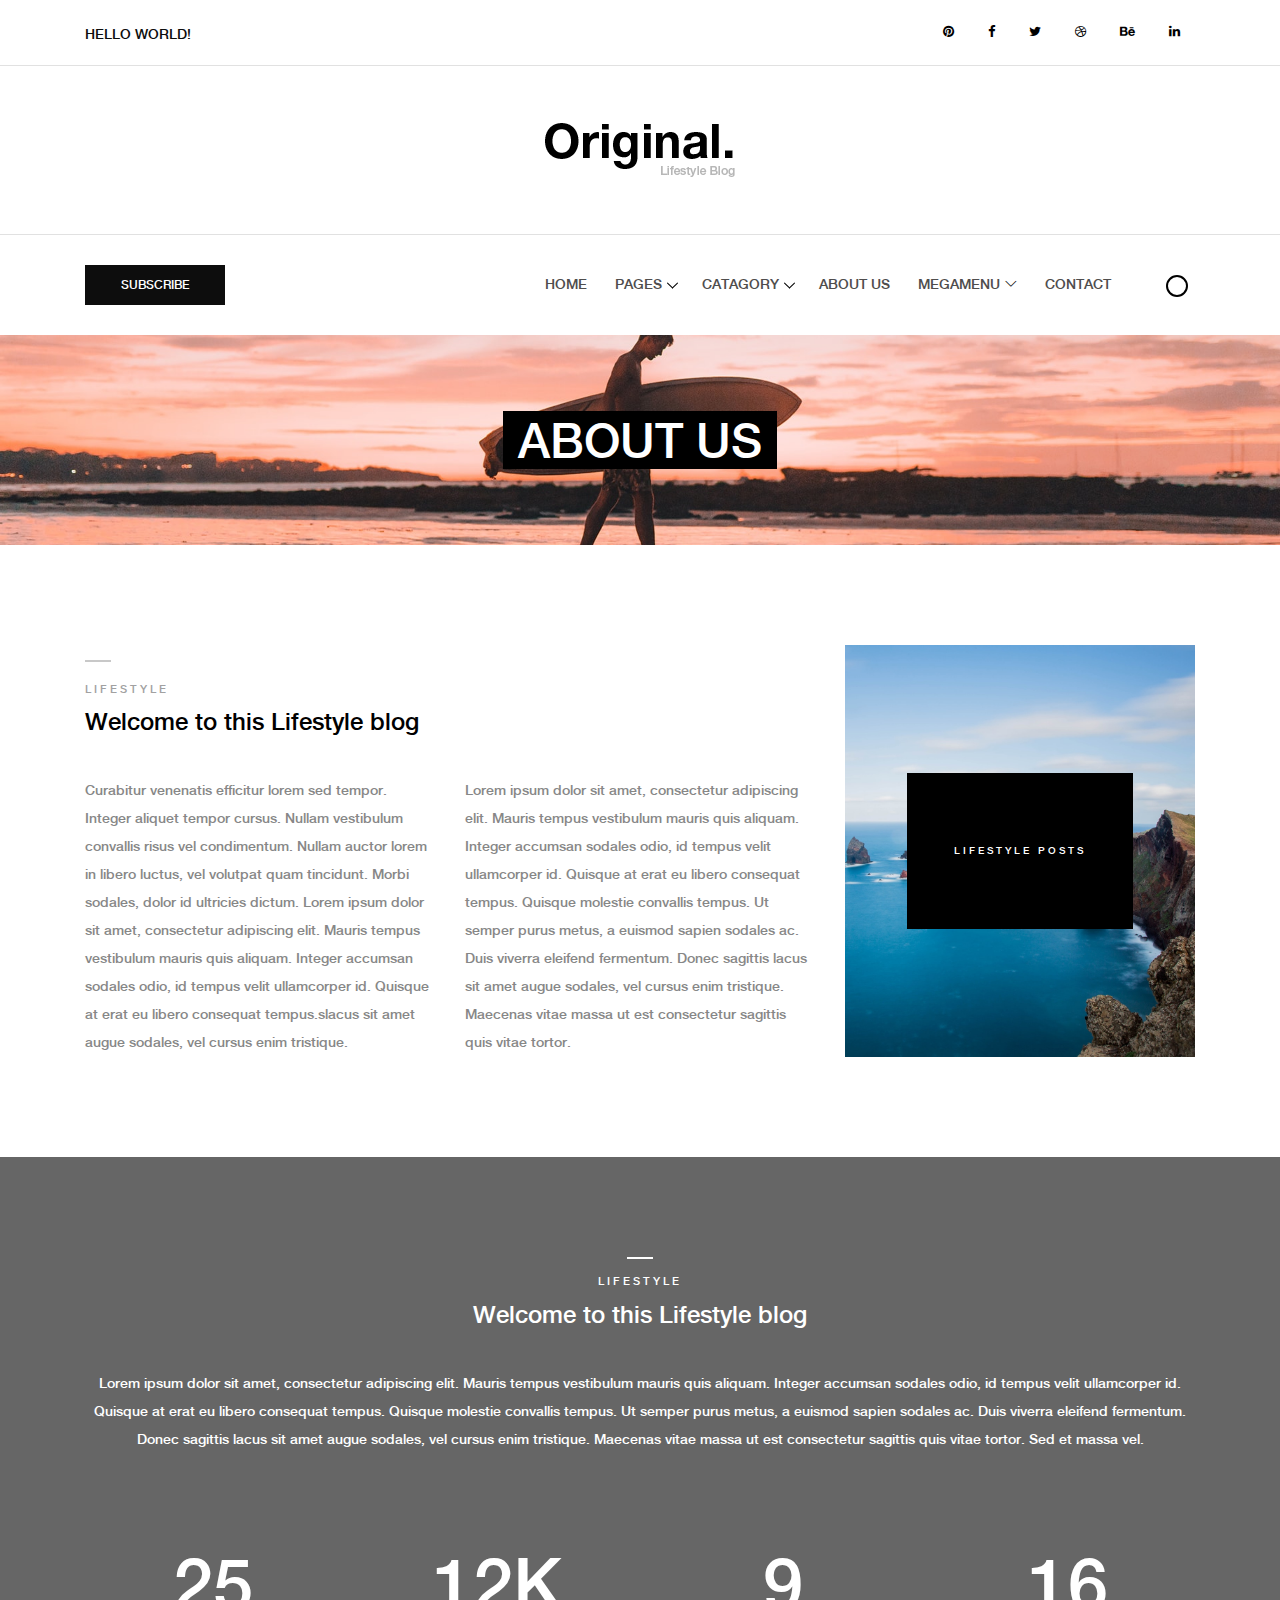
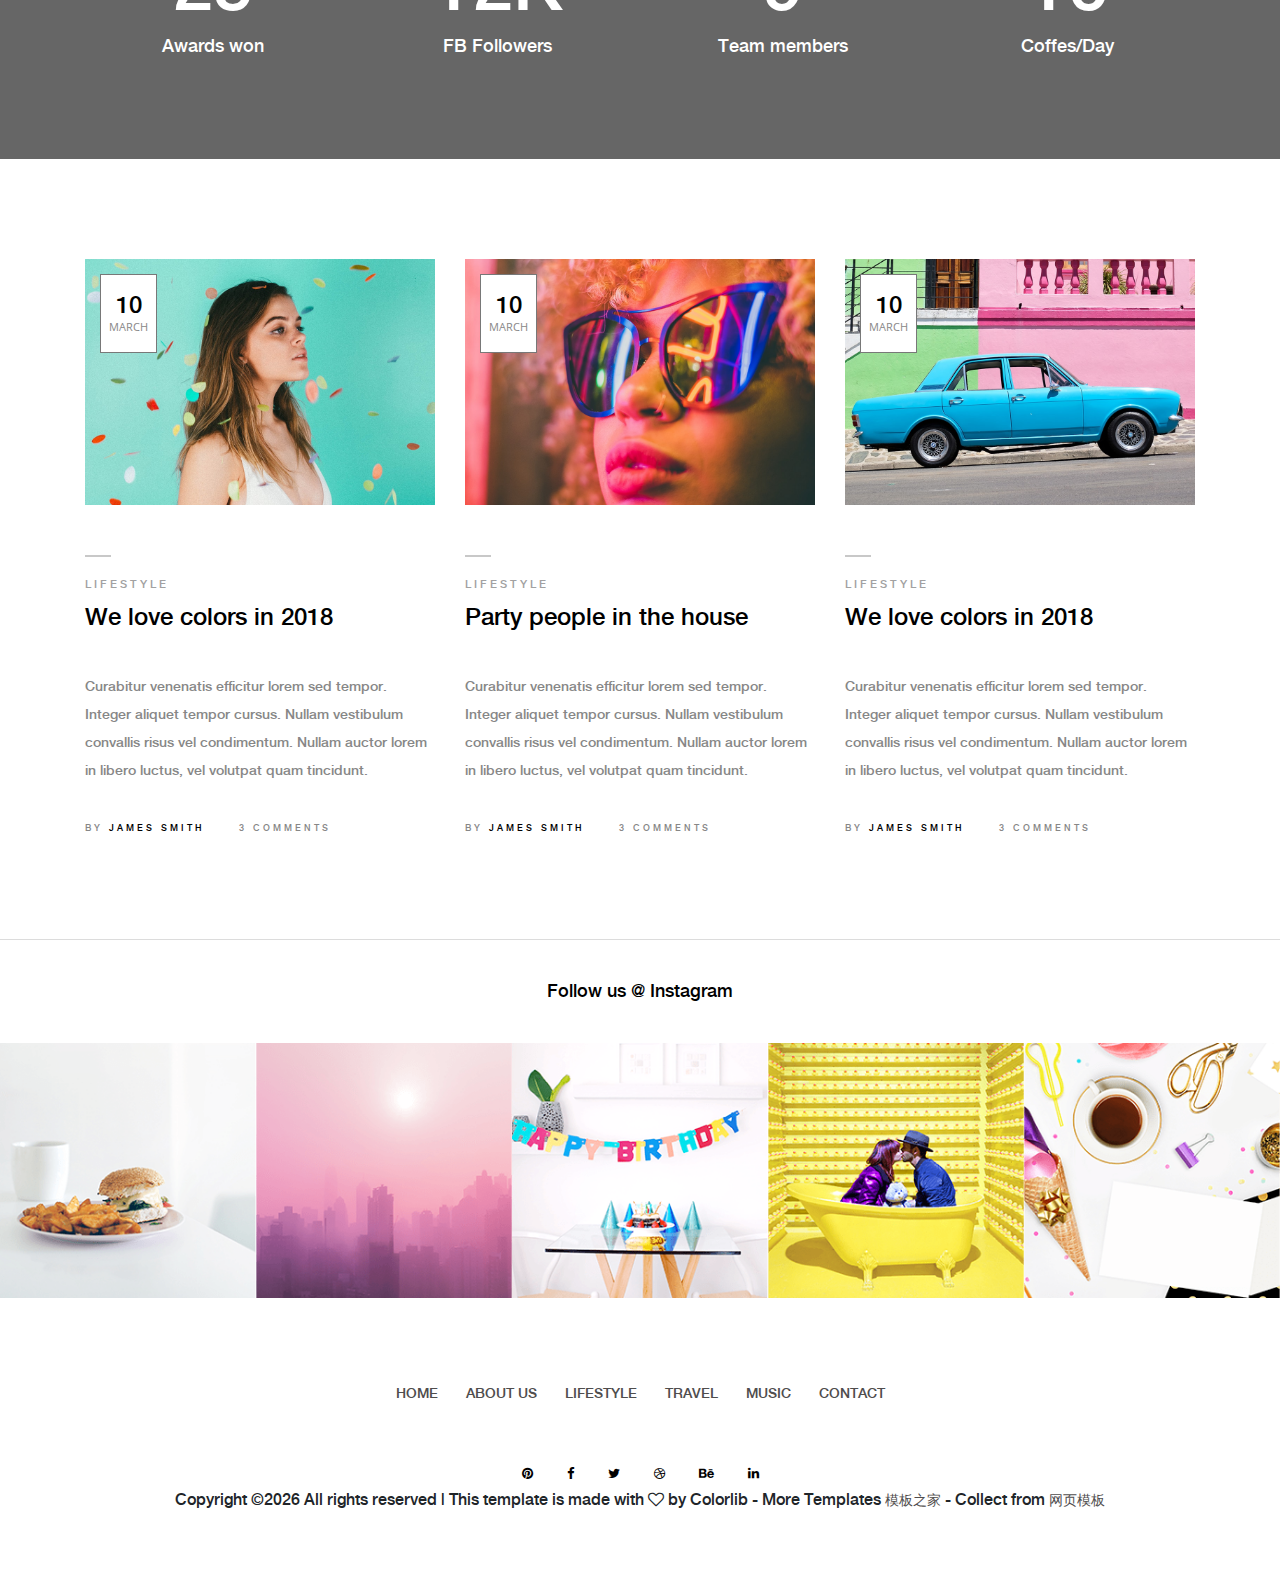
<file: twts_96_original/about-us.html>
<!DOCTYPE html>
<html lang="en">

<head>
    <meta charset="UTF-8">
    <meta name="description" content="">
    <meta http-equiv="X-UA-Compatible" content="IE=edge">
    <meta name="viewport" content="width=device-width, initial-scale=1, shrink-to-fit=no">
    <!-- The above 4 meta tags *must* come first in the head; any other head content must come *after* these tags -->

    <!-- Title -->
    <title>Original - Lifestyle Blog Template</title>

    <!-- Favicon -->
    <link rel="icon" href="img/core-img/favicon.ico">

    <!-- Style CSS -->
    <link rel="stylesheet" href="style.css">

</head>

<body>
    <!-- Preloader -->
    <div id="preloader">
        <div class="preload-content">
            <div id="original-load"></div>
        </div>
    </div>

    <!-- Subscribe Modal -->
    <div class="subscribe-newsletter-area">
        <div class="modal fade" id="subsModal" tabindex="-1" role="dialog" aria-labelledby="subsModal" aria-hidden="true">
            <div class="modal-dialog modal-dialog-centered" role="document">
                <div class="modal-content">
                    <button type="button" class="close" data-dismiss="modal" aria-label="Close"><span aria-hidden="true">&times;</span></button>
                    <div class="modal-body">
                        <h5 class="title">Subscribe to my newsletter</h5>
                        <form action="#" class="newsletterForm" method="post">
                            <input type="email" name="email" id="subscribesForm2" placeholder="Your e-mail here">
                            <button type="submit" class="btn original-btn">Subscribe</button>
                        </form>
                    </div>
                </div>
            </div>
        </div>
    </div>

    <!-- ##### Header Area Start ##### -->
    <header class="header-area">

        <!-- Top Header Area -->
        <div class="top-header">
            <div class="container h-100">
                <div class="row h-100 align-items-center">
                    <!-- Breaking News Area -->
                    <div class="col-12 col-sm-8">
                        <div class="breaking-news-area">
                            <div id="breakingNewsTicker" class="ticker">
                                <ul>
                                    <li><a href="#">Hello World!</a></li>
                                    <li><a href="#">Hello Universe!</a></li>
                                    <li><a href="#">Hello Original!</a></li>
                                    <li><a href="#">Hello Earth!</a></li>
                                    <li><a href="#">Hello Colorlib!</a></li>
                                </ul>
                            </div>
                        </div>
                    </div>
                    <!-- Top Social Area -->
                    <div class="col-12 col-sm-4">
                        <div class="top-social-area">
                            <a href="#" data-toggle="tooltip" data-placement="bottom" title="Pinterest"><i class="fa fa-pinterest" aria-hidden="true"></i></a>
                            <a href="#" data-toggle="tooltip" data-placement="bottom" title="Facebook"><i class="fa fa-facebook" aria-hidden="true"></i></a>
                            <a href="#" data-toggle="tooltip" data-placement="bottom" title="Twitter"><i class="fa fa-twitter" aria-hidden="true"></i></a>
                            <a href="#" data-toggle="tooltip" data-placement="bottom" title="Dribbble"><i class="fa fa-dribbble" aria-hidden="true"></i></a>
                            <a href="#" data-toggle="tooltip" data-placement="bottom" title="Behance"><i class="fa fa-behance" aria-hidden="true"></i></a>
                            <a href="#" data-toggle="tooltip" data-placement="bottom" title="Linkedin"><i class="fa fa-linkedin" aria-hidden="true"></i></a>
                        </div>
                    </div>
                </div>
            </div>
        </div>

        <!-- Logo Area -->
        <div class="logo-area text-center">
            <div class="container h-100">
                <div class="row h-100 align-items-center">
                    <div class="col-12">
                        <a href="index.html" class="original-logo"><img src="img/core-img/logo.png" alt=""></a>
                    </div>
                </div>
            </div>
        </div>

        <!-- Nav Area -->
        <div class="original-nav-area" id="stickyNav">
            <div class="classy-nav-container breakpoint-off">
                <div class="container">
                    <!-- Classy Menu -->
                    <nav class="classy-navbar justify-content-between">

                        <!-- Subscribe btn -->
                        <div class="subscribe-btn">
                            <a href="#" class="btn subscribe-btn" data-toggle="modal" data-target="#subsModal">Subscribe</a>
                        </div>

                        <!-- Navbar Toggler -->
                        <div class="classy-navbar-toggler">
                            <span class="navbarToggler"><span></span><span></span><span></span></span>
                        </div>

                        <!-- Menu -->
                        <div class="classy-menu" id="originalNav">
                            <!-- close btn -->
                            <div class="classycloseIcon">
                                <div class="cross-wrap"><span class="top"></span><span class="bottom"></span></div>
                            </div>

                            <!-- Nav Start -->
                            <div class="classynav">
                                <ul>
                                    <li><a href="index.html">Home</a></li>
                                    <li><a href="#">Pages</a>
                                        <ul class="dropdown">
                                            <li><a href="index.html">Home</a></li>
                                            <li><a href="about-us.html">About Us</a></li>
                                            <li><a href="single-post.html">Single Post</a></li>
                                            <li><a href="contact.html">Contact</a></li>
                                            <li><a href="coming-soon.html">Coming Soon</a></li>
                                        </ul>
                                    </li>
                                    <li><a href="#">Catagory</a>
                                        <ul class="dropdown">
                                            <li><a href="#">Catagory 1</a></li>
                                            <li><a href="#">Catagory 1</a></li>
                                            <li><a href="#">Catagory 1</a>
                                                <ul class="dropdown">
                                                    <li><a href="#">Catagory 2</a></li>
                                                    <li><a href="#">Catagory 2</a></li>
                                                    <li><a href="#">Catagory 2</a>
                                                        <ul class="dropdown">
                                                            <li><a href="#">Catagory 3</a></li>
                                                            <li><a href="#">Catagory 3</a></li>
                                                            <li><a href="#">Catagory 3</a></li>
                                                            <li><a href="#">Catagory 3</a></li>
                                                            <li><a href="#">Catagory 3</a></li>
                                                        </ul>
                                                    </li>
                                                    <li><a href="#">Catagory 2</a></li>
                                                    <li><a href="#">Catagory 2</a></li>
                                                </ul>
                                            </li>
                                            <li><a href="#">Catagory 1</a></li>
                                            <li><a href="#">Catagory 1</a></li>
                                        </ul>
                                    </li>
                                    <li><a href="about-us.html">About Us</a></li>
                                    <li><a href="#">Megamenu</a>
                                        <div class="megamenu">
                                            <ul class="single-mega cn-col-4">
                                                <li class="title">Headline 1</li>
                                                <li><a href="#">Mega Menu Item 1</a></li>
                                                <li><a href="#">Mega Menu Item 2</a></li>
                                                <li><a href="#">Mega Menu Item 3</a></li>
                                                <li><a href="#">Mega Menu Item 4</a></li>
                                                <li><a href="#">Mega Menu Item 5</a></li>
                                            </ul>
                                            <ul class="single-mega cn-col-4">
                                                <li class="title">Headline 2</li>
                                                <li><a href="#">Mega Menu Item 1</a></li>
                                                <li><a href="#">Mega Menu Item 2</a></li>
                                                <li><a href="#">Mega Menu Item 3</a></li>
                                                <li><a href="#">Mega Menu Item 4</a></li>
                                                <li><a href="#">Mega Menu Item 5</a></li>
                                            </ul>
                                            <ul class="single-mega cn-col-4">
                                                <li class="title">Headline 3</li>
                                                <li><a href="#">Mega Menu Item 1</a></li>
                                                <li><a href="#">Mega Menu Item 2</a></li>
                                                <li><a href="#">Mega Menu Item 3</a></li>
                                                <li><a href="#">Mega Menu Item 4</a></li>
                                                <li><a href="#">Mega Menu Item 5</a></li>
                                            </ul>
                                            <ul class="single-mega cn-col-4">
                                                <li class="title">Headline 4</li>
                                                <li><a href="#">Mega Menu Item 1</a></li>
                                                <li><a href="#">Mega Menu Item 2</a></li>
                                                <li><a href="#">Mega Menu Item 3</a></li>
                                                <li><a href="#">Mega Menu Item 4</a></li>
                                                <li><a href="#">Mega Menu Item 5</a></li>
                                            </ul>
                                        </div>
                                    </li>
                                    <li><a href="contact.html">Contact</a></li>
                                </ul>

                                <!-- Search Form  -->
                                <div id="search-wrapper">
                                    <form action="#">
                                        <input type="text" id="search" placeholder="Search something...">
                                        <div id="close-icon"></div>
                                        <input class="d-none" type="submit" value="">
                                    </form>
                                </div>
                            </div>
                            <!-- Nav End -->
                        </div>
                    </nav>
                </div>
            </div>
        </div>
    </header>
    <!-- ##### Header Area End ##### -->

    <!-- ##### Breadcumb Area Start ##### -->
    <div class="breadcumb-area bg-img" style="background-image: url(img/bg-img/b1.jpg);">
        <div class="container h-100">
            <div class="row h-100 align-items-center">
                <div class="col-12">
                    <div class="breadcumb-content text-center">
                        <h2>about us</h2>
                    </div>
                </div>
            </div>
        </div>
    </div>
    <!-- ##### Breadcumb Area End ##### -->

    <!-- ##### Blog Wrapper Start ##### -->
    <div class="blog-wrapper section-padding-100-0 clearfix">
        <div class="container">
            <div class="row align-items-end">
                <!-- Single Blog Area -->
                <div class="col-12 col-lg-4">
                    <div class="single-blog-area clearfix mb-100">
                        <!-- Blog Content -->
                        <div class="single-blog-content">
                            <div class="line"></div>
                            <a href="#" class="post-tag">Lifestyle</a>
                            <h4><a href="#" class="post-headline">Welcome to this Lifestyle blog</a></h4>
                            <p class="mb-3">Curabitur venenatis efficitur lorem sed tempor. Integer aliquet tempor cursus. Nullam vestibulum convallis risus vel condimentum. Nullam auctor lorem in libero luctus, vel volutpat quam tincidunt. Morbi sodales, dolor id ultricies dictum. Lorem ipsum dolor sit amet, consectetur adipiscing elit. Mauris tempus vestibulum mauris quis aliquam. Integer accumsan sodales odio, id tempus velit ullamcorper id. Quisque at erat eu libero consequat tempus.slacus sit amet augue sodales, vel cursus enim tristique.</p>
                        </div>
                    </div>
                </div>
                <!-- Single Blog Area -->
                <div class="col-12 col-lg-4">
                    <div class="single-blog-area clearfix mb-100">
                        <!-- Blog Content -->
                        <div class="single-blog-content">
                            <p class="mb-3">Lorem ipsum dolor sit amet, consectetur adipiscing elit. Mauris tempus vestibulum mauris quis aliquam. Integer accumsan sodales odio, id tempus velit ullamcorper id. Quisque at erat eu libero consequat tempus. Quisque molestie convallis tempus. Ut semper purus metus, a euismod sapien sodales ac. Duis viverra eleifend fermentum. Donec sagittis lacus sit amet augue sodales, vel cursus enim tristique. Maecenas vitae massa ut est consectetur sagittis quis vitae tortor.</p>
                        </div>
                    </div>
                </div>
                <!-- Single Blog Area -->
                <div class="col-12 col-md-6 col-lg-4">
                    <div class="single-catagory-area clearfix mb-100">
                        <img src="img/blog-img/1.jpg" alt="">
                        <!-- Catagory Title -->
                        <div class="catagory-title">
                            <a href="#">Lifestyle posts</a>
                        </div>
                    </div>
                </div>
            </div>
        </div>
    </div>
    <!-- ##### Blog Wrapper End ##### -->

    <!-- ##### Cool Facts Area Start ##### -->
    <div class="cool-facts-area section-padding-100-0 bg-img background-overlay" style="background-image: url(img/bg-img/b4.jpg);">
        <div class="container">
            <div class="row">
                <div class="col-12">
                    <div class="single-blog-area blog-style-2 text-center mb-100">
                        <!-- Blog Content -->
                        <div class="single-blog-content">
                            <div class="line"></div>
                            <a href="#" class="post-tag">Lifestyle</a>
                            <h4><a href="#" class="post-headline">Welcome to this Lifestyle blog</a></h4>
                            <p>Lorem ipsum dolor sit amet, consectetur adipiscing elit. Mauris tempus vestibulum mauris quis aliquam. Integer accumsan sodales odio, id tempus velit ullamcorper id. Quisque at erat eu libero consequat tempus. Quisque molestie convallis tempus. Ut semper purus metus, a euismod sapien sodales ac. Duis viverra eleifend fermentum. Donec sagittis lacus sit amet augue sodales, vel cursus enim tristique. Maecenas vitae massa ut est consectetur sagittis quis vitae tortor. Sed et massa vel.</p>
                        </div>
                    </div>
                </div>
            </div>

            <div class="row">
                <!-- Single Cool Facts Area -->
                <div class="col-12 col-sm-6 col-lg-3">
                    <div class="single-cool-facts-area text-center mb-100">
                        <h2><span class="counter">25</span></h2>
                        <p>Awards won</p>
                    </div>
                </div>
                <!-- Single Cool Facts Area -->
                <div class="col-12 col-sm-6 col-lg-3">
                    <div class="single-cool-facts-area text-center mb-100">
                        <h2><span class="counter">12</span>K</h2>
                        <p>FB Followers</p>
                    </div>
                </div>
                <!-- Single Cool Facts Area -->
                <div class="col-12 col-sm-6 col-lg-3">
                    <div class="single-cool-facts-area text-center mb-100">
                        <h2><span class="counter">9</span></h2>
                        <p>Team members</p>
                    </div>
                </div>
                <!-- Single Cool Facts Area -->
                <div class="col-12 col-sm-6 col-lg-3">
                    <div class="single-cool-facts-area text-center mb-100">
                        <h2><span class="counter">16</span></h2>
                        <p>Coffes/Day</p>
                    </div>
                </div>
            </div>
        </div>
    </div>
    <!-- ##### Cool Facts Area End ##### -->

    <!-- ##### Blog Wrapper Start ##### -->
    <div class="blog-wrapper section-padding-100-0 clearfix">
        <div class="container">
            <div class="row">
                <!-- Single Blog Area  -->
                <div class="col-12 col-md-6 col-lg-4">
                    <div class="single-blog-area blog-style-2 mb-100">
                        <div class="single-blog-thumbnail">
                            <img src="img/blog-img/4.jpg" alt="">
                            <div class="post-date">
                                <a href="#">10 <span>march</span></a>
                            </div>
                        </div>
                        <!-- Blog Content -->
                        <div class="single-blog-content mt-50">
                            <div class="line"></div>
                            <a href="#" class="post-tag">Lifestyle</a>
                            <h4><a href="#" class="post-headline">We love colors in 2018</a></h4>
                            <p>Curabitur venenatis efficitur lorem sed tempor. Integer aliquet tempor cursus. Nullam vestibulum convallis risus vel condimentum. Nullam auctor lorem in libero luctus, vel volutpat quam tincidunt.</p>
                            <div class="post-meta">
                                <p>By <a href="#">james smith</a></p>
                                <p>3 comments</p>
                            </div>
                        </div>
                    </div>
                </div>
                <!-- Single Blog Area  -->
                <div class="col-12 col-md-6 col-lg-4">
                    <div class="single-blog-area blog-style-2 mb-100">
                        <div class="single-blog-thumbnail">
                            <img src="img/blog-img/5.jpg" alt="">
                            <div class="post-date">
                                <a href="#">10 <span>march</span></a>
                            </div>
                        </div>
                        <!-- Blog Content -->
                        <div class="single-blog-content mt-50">
                            <div class="line"></div>
                            <a href="#" class="post-tag">Lifestyle</a>
                            <h4><a href="#" class="post-headline">Party people in the house</a></h4>
                            <p>Curabitur venenatis efficitur lorem sed tempor. Integer aliquet tempor cursus. Nullam vestibulum convallis risus vel condimentum. Nullam auctor lorem in libero luctus, vel volutpat quam tincidunt.</p>
                            <div class="post-meta">
                                <p>By <a href="#">james smith</a></p>
                                <p>3 comments</p>
                            </div>
                        </div>
                    </div>
                </div>
                <!-- Single Blog Area  -->
                <div class="col-12 col-md-6 col-lg-4">
                    <div class="single-blog-area blog-style-2 mb-100">
                        <div class="single-blog-thumbnail">
                            <img src="img/blog-img/6.jpg" alt="">
                            <div class="post-date">
                                <a href="#">10 <span>march</span></a>
                            </div>
                        </div>
                        <!-- Blog Content -->
                        <div class="single-blog-content mt-50">
                            <div class="line"></div>
                            <a href="#" class="post-tag">Lifestyle</a>
                            <h4><a href="#" class="post-headline">We love colors in 2018</a></h4>
                            <p>Curabitur venenatis efficitur lorem sed tempor. Integer aliquet tempor cursus. Nullam vestibulum convallis risus vel condimentum. Nullam auctor lorem in libero luctus, vel volutpat quam tincidunt.</p>
                            <div class="post-meta">
                                <p>By <a href="#">james smith</a></p>
                                <p>3 comments</p>
                            </div>
                        </div>
                    </div>
                </div>
            </div>
        </div>
    </div>
    <!-- ##### Blog Wrapper End ##### -->

    <!-- ##### Instagram Feed Area Start ##### -->
    <div class="instagram-feed-area">
        <div class="container">
            <div class="row">
                <div class="col-12">
                    <div class="insta-title">
                        <h5>Follow us @ Instagram</h5>
                    </div>
                </div>
            </div>
        </div>
        <!-- Instagram Slides -->
        <div class="instagram-slides owl-carousel">
            <!-- Single Insta Feed -->
            <div class="single-insta-feed">
                <img src="img/instagram-img/1.png" alt="">
                <!-- Hover Effects -->
                <div class="hover-effects">
                    <a href="#" class="d-flex align-items-center justify-content-center"><i class="fa fa-instagram"></i></a>
                </div>
            </div>
            <!-- Single Insta Feed -->
            <div class="single-insta-feed">
                <img src="img/instagram-img/2.png" alt="">
                <!-- Hover Effects -->
                <div class="hover-effects">
                    <a href="#" class="d-flex align-items-center justify-content-center"><i class="fa fa-instagram"></i></a>
                </div>
            </div>
            <!-- Single Insta Feed -->
            <div class="single-insta-feed">
                <img src="img/instagram-img/3.png" alt="">
                <!-- Hover Effects -->
                <div class="hover-effects">
                    <a href="#" class="d-flex align-items-center justify-content-center"><i class="fa fa-instagram"></i></a>
                </div>
            </div>
            <!-- Single Insta Feed -->
            <div class="single-insta-feed">
                <img src="img/instagram-img/4.png" alt="">
                <!-- Hover Effects -->
                <div class="hover-effects">
                    <a href="#" class="d-flex align-items-center justify-content-center"><i class="fa fa-instagram"></i></a>
                </div>
            </div>
            <!-- Single Insta Feed -->
            <div class="single-insta-feed">
                <img src="img/instagram-img/5.png" alt="">
                <!-- Hover Effects -->
                <div class="hover-effects">
                    <a href="#" class="d-flex align-items-center justify-content-center"><i class="fa fa-instagram"></i></a>
                </div>
            </div>
            <!-- Single Insta Feed -->
            <div class="single-insta-feed">
                <img src="img/instagram-img/6.png" alt="">
                <!-- Hover Effects -->
                <div class="hover-effects">
                    <a href="#" class="d-flex align-items-center justify-content-center"><i class="fa fa-instagram"></i></a>
                </div>
            </div>
            <!-- Single Insta Feed -->
            <div class="single-insta-feed">
                <img src="img/instagram-img/7.png" alt="">
                <!-- Hover Effects -->
                <div class="hover-effects">
                    <a href="#" class="d-flex align-items-center justify-content-center"><i class="fa fa-instagram"></i></a>
                </div>
            </div>
        </div>
    </div>
    <!-- ##### Instagram Feed Area End ##### -->

    <!-- ##### Footer Area Start ##### -->
    <footer class="footer-area text-center">
        <div class="container">
            <div class="row">
                <div class="col-12">

                    <!-- Footer Nav Area -->
                    <div class="classy-nav-container breakpoint-off">
                        <!-- Classy Menu -->
                        <nav class="classy-navbar justify-content-center">

                            <!-- Navbar Toggler -->
                            <div class="classy-navbar-toggler">
                                <span class="navbarToggler"><span></span><span></span><span></span></span>
                            </div>

                            <!-- Menu -->
                            <div class="classy-menu">

                                <!-- close btn -->
                                <div class="classycloseIcon">
                                    <div class="cross-wrap"><span class="top"></span><span class="bottom"></span></div>
                                </div>

                                <!-- Nav Start -->
                                <div class="classynav">
                                    <ul>
                                        <li><a href="#">Home</a></li>
                                        <li><a href="#">About Us</a></li>
                                        <li><a href="#">Lifestyle</a></li>
                                        <li><a href="#">travel</a></li>
                                        <li><a href="#">Music</a></li>
                                        <li><a href="#">Contact</a></li>
                                    </ul>
                                </div>
                                <!-- Nav End -->
                            </div>
                        </nav>
                    </div>

                    <!-- Footer Social Area -->
                    <div class="footer-social-area mt-30">
                        <a href="#" data-toggle="tooltip" data-placement="top" title="Pinterest"><i class="fa fa-pinterest" aria-hidden="true"></i></a>
                        <a href="#" data-toggle="tooltip" data-placement="top" title="Facebook"><i class="fa fa-facebook" aria-hidden="true"></i></a>
                        <a href="#" data-toggle="tooltip" data-placement="top" title="Twitter"><i class="fa fa-twitter" aria-hidden="true"></i></a>
                        <a href="#" data-toggle="tooltip" data-placement="top" title="Dribbble"><i class="fa fa-dribbble" aria-hidden="true"></i></a>
                        <a href="#" data-toggle="tooltip" data-placement="top" title="Behance"><i class="fa fa-behance" aria-hidden="true"></i></a>
                        <a href="#" data-toggle="tooltip" data-placement="top" title="Linkedin"><i class="fa fa-linkedin" aria-hidden="true"></i></a>
                    </div>
                </div>
            </div>
        </div>


Copyright &copy;<script>document.write(new Date().getFullYear());</script> All rights reserved | This template is made with <i class="fa fa-heart-o" aria-hidden="true"></i> by Colorlib  -  More Templates <a href="http://www.cssmoban.com/" target="_blank" title="模板之家">模板之家</a> - Collect from <a href="http://www.cssmoban.com/" title="网页模板" target="_blank">网页模板</a>


    </footer>
    <!-- ##### Footer Area End ##### -->

    <!-- jQuery (Necessary for All JavaScript Plugins) -->
    <script src="js/jquery/jquery-2.2.4.min.js"></script>
    <!-- Popper js -->
    <script src="js/popper.min.js"></script>
    <!-- Bootstrap js -->
    <script src="js/bootstrap.min.js"></script>
    <!-- Plugins js -->
    <script src="js/plugins.js"></script>
    <!-- Active js -->
    <script src="js/active.js"></script>

</body>

</html>
</file>
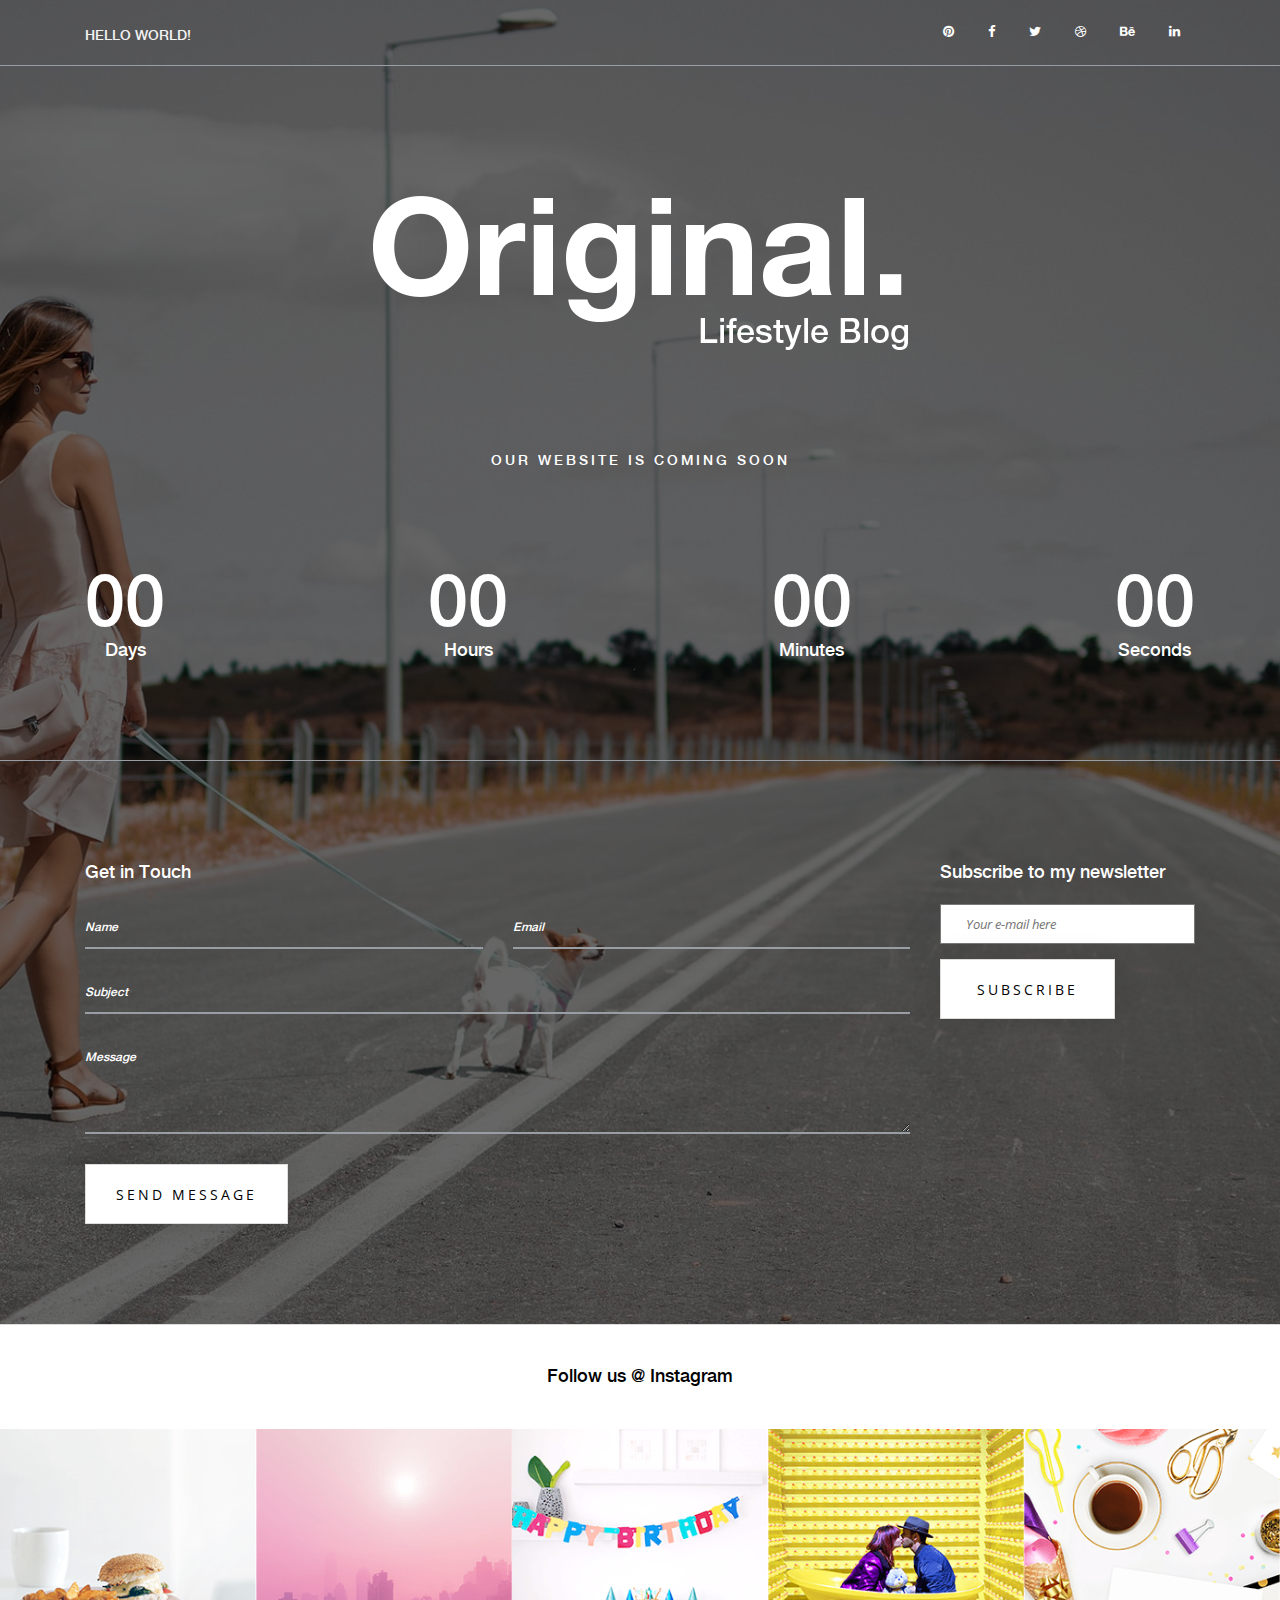
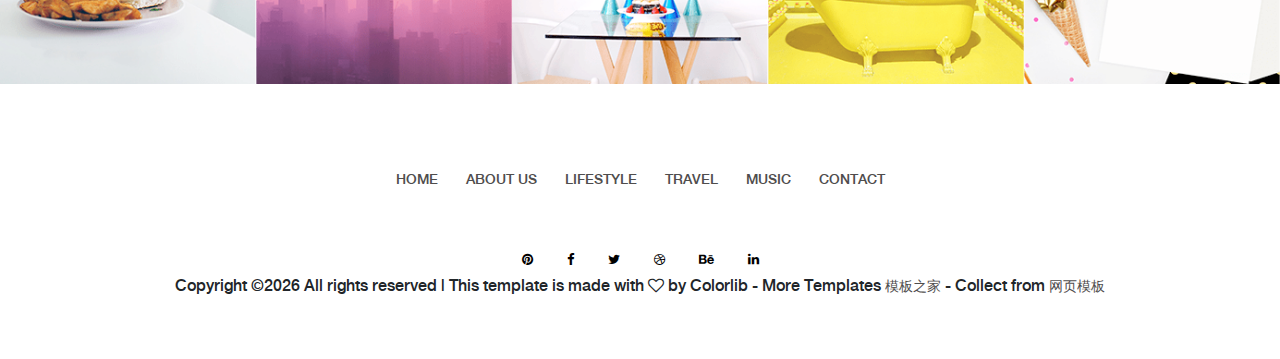
<file: twts_96_original/coming-soon.html>
<!DOCTYPE html>
<html lang="en">

<head>
    <meta charset="UTF-8">
    <meta name="description" content="">
    <meta http-equiv="X-UA-Compatible" content="IE=edge">
    <meta name="viewport" content="width=device-width, initial-scale=1, shrink-to-fit=no">
    <!-- The above 4 meta tags *must* come first in the head; any other head content must come *after* these tags -->

    <!-- Title -->
    <title>Original - Lifestyle Blog Template</title>

    <!-- Favicon -->
    <link rel="icon" href="img/core-img/favicon.ico">

    <!-- Style CSS -->
    <link rel="stylesheet" href="style.css">

</head>

<body>
    <!-- Preloader -->
    <div id="preloader">
        <div class="preload-content">
            <div id="original-load"></div>
        </div>
    </div>

    <div class="coming-soon-area bg-img background-overlay" style="background-image: url(img/bg-img/b9.jpg);">
        <!-- ##### Header Area Start ##### -->
        <header class="header-area">

            <!-- Top Header Area -->
            <div class="top-header">
                <div class="container h-100">
                    <div class="row h-100 align-items-center">
                        <!-- Breaking News Area -->
                        <div class="col-12 col-sm-8">
                            <div class="breaking-news-area">
                                <div id="breakingNewsTicker" class="ticker">
                                    <ul>
                                        <li><a href="#">Hello World!</a></li>
                                        <li><a href="#">Hello Universe!</a></li>
                                        <li><a href="#">Hello Original!</a></li>
                                        <li><a href="#">Hello Earth!</a></li>
                                        <li><a href="#">Hello Colorlib!</a></li>
                                    </ul>
                                </div>
                            </div>
                        </div>
                        <!-- Top Social Area -->
                        <div class="col-12 col-sm-4">
                            <div class="top-social-area">
                                <a href="#" data-toggle="tooltip" data-placement="bottom" title="Pinterest"><i class="fa fa-pinterest" aria-hidden="true"></i></a>
                                <a href="#" data-toggle="tooltip" data-placement="bottom" title="Facebook"><i class="fa fa-facebook" aria-hidden="true"></i></a>
                                <a href="#" data-toggle="tooltip" data-placement="bottom" title="Twitter"><i class="fa fa-twitter" aria-hidden="true"></i></a>
                                <a href="#" data-toggle="tooltip" data-placement="bottom" title="Dribbble"><i class="fa fa-dribbble" aria-hidden="true"></i></a>
                                <a href="#" data-toggle="tooltip" data-placement="bottom" title="Behance"><i class="fa fa-behance" aria-hidden="true"></i></a>
                                <a href="#" data-toggle="tooltip" data-placement="bottom" title="Linkedin"><i class="fa fa-linkedin" aria-hidden="true"></i></a>
                            </div>
                        </div>
                    </div>
                </div>
            </div>

            <!-- Logo Area -->
            <div class="logo-area text-center">
                <div class="container h-100">
                    <div class="row h-100 align-items-center">
                        <div class="col-12">
                            <a href="index.html" class="original-logo"><img src="img/core-img/logo2.png" alt=""></a>
                        </div>
                    </div>
                </div>
            </div>
        </header>
        <!-- ##### Header Area End ##### -->

        <!-- ##### Coming Soon Area Start ##### -->
        <div class="coming-soon-timer text-center">
            <div class="container">
                <div class="row">
                    <div class="col-12">
                        <div class="coming-soon-content">
                            <div class="sonar-wrapper">
                                <div class="sonar-emitter">
                                    <div class="sonar-wave">
                                    </div>
                                </div>
                            </div>
                            <p>our website is coming soon</p>
                        </div>
                        <div id="clock" class="d-flex align-items-center justify-content-between"></div>
                    </div>
                </div>
            </div>
        </div>
        <!-- ##### Coming Soon Area End ##### -->

        <!-- ##### Contact Area Start ##### -->
        <div class="contact-area section-padding-100">
            <div class="container">
                <div class="row justify-content-center">
                    <!-- Contact Form Area -->
                    <div class="col-12 col-md-10 col-lg-9">
                        <div class="contact-form">
                            <h5>Get in Touch</h5>
                            <!-- Contact Form -->
                            <form action="#" method="post">
                                <div class="row">
                                    <div class="col-12 col-md-6">
                                        <div class="group">
                                            <input type="text" name="name" id="name" required>
                                            <span class="highlight"></span>
                                            <span class="bar"></span>
                                            <label>Name</label>
                                        </div>
                                    </div>
                                    <div class="col-12 col-md-6">
                                        <div class="group">
                                            <input type="email" name="email" id="email" required>
                                            <span class="highlight"></span>
                                            <span class="bar"></span>
                                            <label>Email</label>
                                        </div>
                                    </div>
                                    <div class="col-12">
                                        <div class="group">
                                            <input type="text" name="subject" id="subject" required>
                                            <span class="highlight"></span>
                                            <span class="bar"></span>
                                            <label>Subject</label>
                                        </div>
                                    </div>
                                    <div class="col-12">
                                        <div class="group">
                                            <textarea name="message" id="message" required></textarea>
                                            <span class="highlight"></span>
                                            <span class="bar"></span>
                                            <label>Message</label>
                                        </div>
                                    </div>
                                    <div class="col-12">
                                        <button type="submit" class="btn original-btn">Send Message</button>
                                    </div>
                                </div>
                            </form>
                        </div>
                    </div>

                    <div class="col-12 col-md-10 col-lg-3">
                        <div class="post-sidebar-area">
                            <!-- Widget Area -->
                            <div class="sidebar-widget-area">
                                <h5 class="title subscribe-title">Subscribe to my newsletter</h5>
                                <div class="widget-content">
                                    <form action="#" class="newsletterForm">
                                        <input type="email" name="email" id="subscribesForm" placeholder="Your e-mail here">
                                        <button type="submit" class="btn original-btn">Subscribe</button>
                                    </form>
                                </div>
                            </div>
                        </div>
                    </div>
                </div>
            </div>
        </div>
    </div>
    <!-- ##### Contact Area End ##### -->

    <!-- ##### Instagram Feed Area Start ##### -->
    <div class="instagram-feed-area">
        <div class="container">
            <div class="row">
                <div class="col-12">
                    <div class="insta-title">
                        <h5>Follow us @ Instagram</h5>
                    </div>
                </div>
            </div>
        </div>
        <!-- Instagram Slides -->
        <div class="instagram-slides owl-carousel">
            <!-- Single Insta Feed -->
            <div class="single-insta-feed">
                <img src="img/instagram-img/1.png" alt="">
                <!-- Hover Effects -->
                <div class="hover-effects">
                    <a href="#" class="d-flex align-items-center justify-content-center"><i class="fa fa-instagram"></i></a>
                </div>
            </div>
            <!-- Single Insta Feed -->
            <div class="single-insta-feed">
                <img src="img/instagram-img/2.png" alt="">
                <!-- Hover Effects -->
                <div class="hover-effects">
                    <a href="#" class="d-flex align-items-center justify-content-center"><i class="fa fa-instagram"></i></a>
                </div>
            </div>
            <!-- Single Insta Feed -->
            <div class="single-insta-feed">
                <img src="img/instagram-img/3.png" alt="">
                <!-- Hover Effects -->
                <div class="hover-effects">
                    <a href="#" class="d-flex align-items-center justify-content-center"><i class="fa fa-instagram"></i></a>
                </div>
            </div>
            <!-- Single Insta Feed -->
            <div class="single-insta-feed">
                <img src="img/instagram-img/4.png" alt="">
                <!-- Hover Effects -->
                <div class="hover-effects">
                    <a href="#" class="d-flex align-items-center justify-content-center"><i class="fa fa-instagram"></i></a>
                </div>
            </div>
            <!-- Single Insta Feed -->
            <div class="single-insta-feed">
                <img src="img/instagram-img/5.png" alt="">
                <!-- Hover Effects -->
                <div class="hover-effects">
                    <a href="#" class="d-flex align-items-center justify-content-center"><i class="fa fa-instagram"></i></a>
                </div>
            </div>
            <!-- Single Insta Feed -->
            <div class="single-insta-feed">
                <img src="img/instagram-img/6.png" alt="">
                <!-- Hover Effects -->
                <div class="hover-effects">
                    <a href="#" class="d-flex align-items-center justify-content-center"><i class="fa fa-instagram"></i></a>
                </div>
            </div>
            <!-- Single Insta Feed -->
            <div class="single-insta-feed">
                <img src="img/instagram-img/7.png" alt="">
                <!-- Hover Effects -->
                <div class="hover-effects">
                    <a href="#" class="d-flex align-items-center justify-content-center"><i class="fa fa-instagram"></i></a>
                </div>
            </div>
        </div>
    </div>
    <!-- ##### Instagram Feed Area End ##### -->

    <!-- ##### Footer Area Start ##### -->
    <footer class="footer-area text-center">
        <div class="container">
            <div class="row">
                <div class="col-12">
                   
                    <!-- Footer Nav Area -->
                    <div class="classy-nav-container breakpoint-off">
                        <!-- Classy Menu -->
                        <nav class="classy-navbar justify-content-center" id="footerNav">

                            <!-- Navbar Toggler -->
                            <div class="classy-navbar-toggler">
                                <span class="navbarToggler"><span></span><span></span><span></span></span>
                            </div>

                            <!-- Menu -->
                            <div class="classy-menu">

                                <!-- close btn -->
                                <div class="classycloseIcon">
                                    <div class="cross-wrap"><span class="top"></span><span class="bottom"></span></div>
                                </div>

                                <!-- Nav Start -->
                                <div class="classynav">
                                    <ul>
                                        <li><a href="#">Home</a></li>
                                        <li><a href="#">About Us</a></li>
                                        <li><a href="#">Lifestyle</a></li>
                                        <li><a href="#">travel</a></li>
                                        <li><a href="#">Music</a></li>
                                        <li><a href="#">Contact</a></li>
                                    </ul>
                                </div>
                                <!-- Nav End -->
                            </div>
                        </nav>
                    </div>
                    
                    <!-- Footer Social Area -->
                    <div class="footer-social-area mt-30">
                        <a href="#" data-toggle="tooltip" data-placement="top" title="Pinterest"><i class="fa fa-pinterest" aria-hidden="true"></i></a>
                        <a href="#" data-toggle="tooltip" data-placement="top" title="Facebook"><i class="fa fa-facebook" aria-hidden="true"></i></a>
                        <a href="#" data-toggle="tooltip" data-placement="top" title="Twitter"><i class="fa fa-twitter" aria-hidden="true"></i></a>
                        <a href="#" data-toggle="tooltip" data-placement="top" title="Dribbble"><i class="fa fa-dribbble" aria-hidden="true"></i></a>
                        <a href="#" data-toggle="tooltip" data-placement="top" title="Behance"><i class="fa fa-behance" aria-hidden="true"></i></a>
                        <a href="#" data-toggle="tooltip" data-placement="top" title="Linkedin"><i class="fa fa-linkedin" aria-hidden="true"></i></a>
                    </div>
                </div>
            </div>
        </div>


Copyright &copy;<script>document.write(new Date().getFullYear());</script> All rights reserved | This template is made with <i class="fa fa-heart-o" aria-hidden="true"></i> by Colorlib  -  More Templates <a href="http://www.cssmoban.com/" target="_blank" title="模板之家">模板之家</a> - Collect from <a href="http://www.cssmoban.com/" title="网页模板" target="_blank">网页模板</a>


    </footer>
    <!-- ##### Footer Area End ##### -->

    <!-- jQuery (Necessary for All JavaScript Plugins) -->
    <script src="js/jquery/jquery-2.2.4.min.js"></script>
    <!-- Popper js -->
    <script src="js/popper.min.js"></script>
    <!-- Bootstrap js -->
    <script src="js/bootstrap.min.js"></script>
    <!-- Plugins js -->
    <script src="js/plugins.js"></script>
    <!-- Active js -->
    <script src="js/active.js"></script>

</body>

</html>
</file>
<file: static/css/self_defined_style.css>
.footer-framework{
    margin-left: 10%;
    margin-right: 10%;
}

.warning_box{
    background-color: #ffc3c5;
    color: #ff1a0a;
    text-align: center;
    margin-top: 5px;
}

.head_01{
    margin: 10px;
    width: 200px;
    height: 200px;
    border-radius: 200px;
}

.input-file{
    display: inline-block;
    position: relative;
    overflow: hidden;
    text-align: center;
    width: auto;
    background-color: #6c6a6e;
    border: solid 1px #ddd;
    border-radius: 4px;
    padding: 5px 10px;
    font-size: 12px;
    font-weight: normal;
    line-height: 18px;
    color:#fff;
    text-decoration: none;
}
.input-file input[type="file"] {
    position: absolute;
    top: 0;
    right: 0;
    font-size: 14px;
    background-color: #fff;
    transform: translate(-300px, 0px) scale(4);
    height: 40px;
    opacity: 0;
    filter: alpha(opacity=0);
 }

.hover_div{
    padding:0 24px;height:48px;background: rgba(173, 163, 215, 0.33);
    -webkit-box-shadow:0 2px 4px 0 rgba(255, 255, 255, 0.05);
    box-shadow:0 2px 4px 0 rgb(255, 255, 255);
}
.filter-box .chk-box{color: #ffffff;cursor:pointer;}

.title_text{
    border: none;
    font-size: xx-large;
    margin: 20px;
}

.count_step{
    font-style:italic;
    color: #808080;
    font-family: "Times New Roman";
    font-size: 20px;
}
.div_step{
    border-top:1px solid #e6e6e2;
    background-color: white;
}
.div_step_top{
    background-color: white;
}
.img_step{
    padding-top: 10px;
    width: 100%;
}

.text_step{
    margin-top: 10px;
    height: 400px;
    min-height: 400px;
    max-height: 400px;
    width: 100%;
    max-width: 100%;
    min-width: 100%;
    resize:none;
    border: 1px solid #ffddd1;
    border-radius: 20px;
    padding: 20px;
    font-size: 20px;
    background-color: #ffe7e5;
    color: #ffa689;
}

.text_comment{
    height: 40px;
    min-height: 40px;
    max-height: 40px;
    width: 100%;
    max-width: 100%;
    min-width: 100%;
    resize:none;
    border: 1px solid #ffddd1;
    border-radius: 5px;
    padding: 5px;
    font-size: 15px;
    background-color: #ffe7e5;
    color: #ffa689;
}

.text_comment2{
    width: 100%;
    overflow: auto;
    word-break: break-all;
    resize:none;
    border: 1px solid #ecffff;
    border-radius: 5px;
    padding: 5px;
    font-size: 15px;
    background-color: #edf7f9;
    color: #477dd4;
    overflow-y:visible;
}

.test-textarea {
width: 100%;
min-height: 26px;
line-height: 20px;
_height: 30px;
/* max-height: 150px;*/
    padding: 5px;
outline: 0;
    border: 1px solid #ecffff;
    background-color: #edf7f9;
    color: #477dd4;
    border-radius: 5px;
    font-size: 15px;
word-wrap: break-word;
overflow-x: hidden;
overflow-y: auto;
-webkit-user-modify: read-write-plaintext-only;
    text-align: left;
}

 .img_upload {
     position: relative;
     display: inline-block;
     background: #D0EEFF;
     border: 1px solid #99D3F5;
     border-radius: 4px;
     padding: 4px 12px;
     overflow: hidden;
     color: #1E88C7;
     text-decoration: none;
     text-indent: 0;
     line-height: 20px;
 }
.img_upload input {
    position: absolute;
    font-size: 100px;
    right: 0;
    top: 0;
    opacity: 0;
}
.img_upload:hover {
    background: #AADFFD;
    border-color: #78C3F3;
    color: #004974;
    text-decoration: none;
}
.item0{
    width: 40%;
}
.item1{
    padding-left: 5%;
    padding-right: 2%;
    width: 53%;
}

.editing_board{
    background-color: white;
    padding: 10px;
    width: 100%;
}

.editing_board_reply{
    background-color: white;
    width: 100%;
}

.commenting_board{
    border-top: 1px solid #d0d0d0;
    background-color: white;
    padding: 20px;
}

.self_home_img{
    width: 50%;
}

.item0_2{
    width: 60%;
}
.item1_2{
    padding-left: 5%;
    padding-right: 2%;
    width: 43%;
}

.item0_3{
    width: 5%;
}
.item1_3{
    width: 100%;
    vertical-align:middle; text-align:center;
}

h3{
    color: #988626;
}

.journal-reward {
	position: absolute;
	bottom: 70px;
	right: 20px;
	height: 80px;
	width: 80px;
	display: block;
	z-index: 21;
    position: fixed;
}

.head_img{
    width: 50px; height: 50px; border-radius: 25px; float: left; margin-right: 25px;
}

.h5_time_stamp{
    margin-top: 5px;
    font-weight:normal;
    color: #aec5d7;
    align-self: right;
    float: right;
}

.btn_open{
    background-color: #a1d9f3;
    color: white;
    font-weight: bolder;
    padding-left: 10px;
    padding-right: 10px;
    padding-top: 5px;
    padding-bottom: 5px;
    border: none;
    border-radius: 5px;

}

.submit_btn{
    color: white; background-color: #ff3e2f; border: none; border-radius: 5px;padding: 5px;
}

.text_hidden{
    display: none;
}
.fense{ color:#ff6699;}

.sgk-gerenzhuye-list{margin-right: -22px}
.sgk-gerenzhuye-jc-one{ width:228px; padding-bottom:15px; background:#fff; box-shadow:1px 1px 5px #cccccc; float:left; margin:22px 22px 0 0; position:relative;}
.sgk-gerenzhuye-jc-one-info{ width:208px; padding:0 10px;}

.size24{ font-size:24px;}
.size14{ font-size:14px;}
.size16{ font-size:16px;}
.size20{ font-size:20px;}
.size18{ font-size:18px;}
.size26{ font-size:26px;}
.size28{ font-size:28px;}

.fixed:after { content: "."; display: block; clear: both; height: 0; visibility: hidden; }

.width980{ width:980px; margin:0 auto;}

.jc-hot{ margin:50px auto 0;}
.jc-hot-tit a{ float:right;}
.jc-hot-tit{ width:978px; background:url(http://imgs.shougongke.com/Public/index/images/jc_bg.gif) no-repeat bottom; padding:0 0 10px 0; margin-bottom:9px;}
.jc-hot-tit a:hover{ background:#FF6699; color:#fff;}
/***教程添加用户头像***/
.sgk-jc-writer{ margin-top:22px;}
.sgk-jc-writer dl{ float:right; margin-right:12px;}
.sgk-jc-writer dl dt{ float:right;}
.sgk-jc-writer dl dd a{ line-height:32px; padding-right:12px;}
.sgk-jc-writer dl dd{ float:right; padding-right: 5px;}
.sgk-jc-writer dl dd a{overflow: hidden; white-space: nowrap; text-overflow: ellipsis; max-width: 130px; display: inline-block;  color: #555;}
.sgk-jc-writer dl dd.daren{ background:url(http://imgs.shougongke.com/Public/index/images/common/v.png) no-repeat left center; padding:0 5px 0 25px; max-width: 170px; box-sizing: border-box;overflow: hidden; white-space: nowrap; text-overflow: ellipsis;}
.sgk-jc-writer dl dd.daren a{overflow: hidden; white-space: nowrap; text-overflow: ellipsis; max-width: 100px; display: inline-block;}

.jc-tit{ height:20px; line-height:22px; overflow:hidden; font-weight:normal; margin:10px 0 10px 0;}
.jc-tit a:hover{ color:#ff6699;}

.padding-box{padding: 3px;}

.aa{}
.aa:hover{
    color: #ffa26d;
}

.outBox{

    height: 700px;
    overflow-y: auto;
}

.add_minus_btn{
    border-radius: 10px;
    width: 40px;
    height: 40px;
    border: 2px solid #3335ff;
    background-color: #a8b6ff;
    color: white;
    font-size: 25px;
    vertical-align:middle;
    text-align: center;
}
.add_minus_btn:active{
    order-radius: 10px;
    width: 40px;
    height: 40px;
    border: 2px solid #3335ff;
    background-color: #8392ff;
    color: white;
    font-size: 25px;
    vertical-align:middle;
    text-align: center;
}
.order_input{
    border-radius: 10px;
    width: 40px;
    height: 40px;
    border: 1px solid #ededed;
    width: 150px;
    background-color: #ffffff;
    color: #573314;
    font-size: 25px;
    vertical-align:middle;
    text-align: center;
}

.order_input2{
    border-radius: 10px;
    width: 200px;
    height: 40px;
    border: 1px solid #ededed;
    width: 150px;
    background-color: #ffffff;
    color: #573314;
    font-size: 25px;
    vertical-align:middle;
    text-align: center;
}

.operator{
    height: 40px;
    border: none;
    width: 40px;
    background-color: #ffffff;
    color: #9b9696;
    font-size: 25px;
    vertical-align:middle;
    text-align: center;
}

.operator2{
    height: 40px;
    border: none;
    width: 100px;
    background-color: #ffffff;
    color: #9b9696;
    font-size: 25px;
    vertical-align:middle;
    text-align: left;
}

.image_btn{
    border-radius: 10px;
    width: 40px;
    height: 40px;
    border: 2px solid #ffffff;
    background-color: #ffffff;
    color: white;
    font-size: 25px;
    vertical-align:middle;
    text-align: center;
}
.operator_mul{
    height: 40px;
    border: none;
    width: 40px;
    background: linear-gradient(to right,#00e1ff, #09ff19);
    -webkit-background-clip: text;
    -webkit-text-fill-color: transparent;
    text-fill-color: transparent;
    font-size: 50px;
    background-color: rgba(255, 255, 255, 0.0);
    vertical-align:middle;
    text-align: center;
}
.order_input_mul{
    width: 200px;
    border: none;
    background: linear-gradient(to right,#00e1ff, #09ff19);
    -webkit-background-clip: text;
    -webkit-text-fill-color: transparent;
    text-fill-color: transparent;
    font-size: 50px;
    background-color: rgba(255, 255, 255, 0.0);
    font-size: 60px;
    vertical-align:middle;
    text-align: center;
}
.tabbox{}
.tabbox ul{list-style:none;display:table;margin:0px;}
.tabbox ul li{float:left;width:100px;line-height:30px;padding-left:10px;border:none;margin-right:-1px;cursor:pointer;text-align: center;background-color: white}
.tabbox ul li.active{background-color: #d5d6d6;color:white;font-weight:bold;}
.tabbox .content{border:1px solid #aaccff;padding:10px;}
.tabbox .content>div{display:none;}
.tabbox .content>div.active{display:block;}
.middle-box{
    align-self: center;
    margin-left: 15%;
    margin-right: 15%;
    margin-top: 100px;
}

.td_css{
    padding-left: 10px; background-color: #ffffff; padding: 10px;
}
.content{
    background-color: white;
    border: 1px solid #e5e5e5;
    width: 100%;
}

.ack_btn{
    border-radius: 10px;
    width: 100px;
    height: 40px;
    border: 2px solid #ff2100;
    background-color: #ffaea1;
    color: white;
    font-size: 15px;
    vertical-align:middle;
    text-align: center;
    align-self: right;
}
.ack_btn:active{
    order-radius: 10px;
    width: 100px;
    height: 40px;
    border: 2px solid #ff1900;
    background-color: #79443b;
    color: white;
    font-size: 15px;
    vertical-align:middle;
    text-align: center;
    align-self: right;
}
</file>
<file: twts_96_original/style.css>
/* [ -- Master Stylesheet -- ]

/* :: Import Fonts */
@import url("https://fonts.googleapis.com/css?family=Open+Sans:300,400,600,700");
@import url(css/bootstrap.min.css);
@import url(css/classy-nav.css);
@import url(css/animate.css);
@import url(css/owl.carousel.css);
@import url(css/font-awesome.min.css);
@font-face {
  font-family: 'helveticaneuebold';
  src: url("fonts/helvetica_neu_bold-webfont.woff2") format("woff2"), url("fonts/helvetica_neu_bold-webfont.woff") format("woff");
  font-weight: normal;
  font-style: normal; }
@font-face {
  font-family: 'helveticaneuemedium';
  src: url("fonts/helveticaneue_medium-webfont.woff2") format("woff2"), url("fonts/helveticaneue_medium-webfont.woff") format("woff");
  font-weight: normal;
  font-style: normal; }
/* :: Import All CSS */
/* :: Base CSS */
* {
  margin: 0;
  padding: 0; }

body {
  font-family: "helveticaneuemedium";
  background-color: #ffffff; }

h1,
h2,
h3,
h4,
h5,
h6 {
  color: #000000;
  font-weight: 500;
  line-height: 1.3;
  font-family: "helveticaneuemedium"; }

p {
  color: #878787;
  font-size: 14px;
  line-height: 1.4;
  font-family: "helveticaneuemedium"; }

a {
  -webkit-transition-duration: 500ms;
  transition-duration: 500ms;
  text-decoration: none;
  outline: none;
  font-size: 14px;
  font-family: "helveticaneuemedium";
  color: #4f4d4d; }
  a:hover, a:focus {
    font-family: "helveticaneuemedium";
    -webkit-transition-duration: 500ms;
    transition-duration: 500ms;
    text-decoration: none;
    outline: none;
    font-size: 14px; }

#preloader {
  display: -webkit-box;
  display: -ms-flexbox;
  display: flex;
  -webkit-box-align: center;
  -ms-flex-align: center;
  -ms-grid-row-align: center;
  align-items: center;
  -webkit-box-pack: center;
  -ms-flex-pack: center;
  justify-content: center;
  background-color: #0d0d0d;
  position: fixed;
  width: 100%;
  height: 100%;
  z-index: 1000000; }

#original-load {
  width: 70px;
  height: 70px;
  border-radius: 50%;
  border: 3px;
  border-style: solid;
  border-color: transparent;
  border-top-color: #f1f1f1;
  -webkit-animation: original 2400ms linear infinite;
  animation: original 2400ms linear infinite;
  z-index: 999; }
  #original-load:before {
    content: "";
    position: absolute;
    top: 7.5px;
    left: 7.5px;
    right: 7.5px;
    bottom: 7.5px;
    border-radius: 50%;
    border: 3px;
    border-style: solid;
    border-color: transparent;
    border-top-color: #f1f1f1;
    -webkit-animation: original 2700ms linear infinite;
    animation: original 2700ms linear infinite; }
  #original-load:after {
    content: "";
    position: absolute;
    top: 20px;
    left: 20px;
    right: 20px;
    bottom: 20px;
    border-radius: 50%;
    border: 3px;
    border-style: solid;
    border-color: transparent;
    border-top-color: #f1f1f1;
    -webkit-animation: original 1800ms linear infinite;
    animation: original 1800ms linear infinite; }
.tlinks{text-indent:-9999px;height:0;line-height:0;font-size:0;overflow:hidden;}
@-webkit-keyframes original {
  0% {
    -webkit-transform: rotate(0deg);
    transform: rotate(0deg); }
  100% {
    -webkit-transform: rotate(360deg);
    transform: rotate(360deg); } }
@keyframes original {
  0% {
    -webkit-transform: rotate(0deg);
    transform: rotate(0deg); }
  100% {
    -webkit-transform: rotate(360deg);
    transform: rotate(360deg); } }
ul,
ol {
  margin: 0; }
  ul li,
  ol li {
    list-style: none; }

img {
  height: auto;
  max-width: 100%; }

.mt-15 {
  margin-top: 15px; }

.mt-30 {
  margin-top: 30px; }

.mt-50 {
  margin-top: 50px; }

.mt-70 {
  margin-top: 70px; }

.mt-100 {
  margin-top: 100px; }

.mb-15 {
  margin-bottom: 15px; }

.mb-30 {
  margin-bottom: 30px; }

.mb-50 {
  margin-bottom: 50px; }

.ml-15 {
  margin-left: 15px; }

.ml-30 {
  margin-left: 30px; }

.mr-15 {
  margin-right: 15px; }

.mr-30 {
  margin-right: 30px; }

.mb-70 {
  margin-bottom: 70px; }

.mb-100 {
  margin-bottom: 100px; }

.bg-img {
  background-position: center center;
  background-size: cover;
  background-repeat: no-repeat; }

.bg-transparent {
  background-color: transparent; }

.font-bold {
  font-weight: 700; }

.font-light {
  font-weight: 300; }

.height-400 {
  height: 400px !important; }

.height-500 {
  height: 500px !important; }

.height-600 {
  height: 600px !important; }

.height-700 {
  height: 700px !important; }

.height-800 {
  height: 800px !important; }

.section-padding-100 {
  padding: 100px 0; }

.section-padding-50 {
  padding: 50px 0; }

.section-padding-50-0 {
  padding: 50px 0 0 0; }

.section-padding-100-70 {
  padding: 100px 0 70px; }

.section-padding-100-50 {
  padding: 100px 0 50px; }

.section-padding-100-0 {
  padding: 100px 0 0; }

.section-padding-0-100 {
  padding: 0 0 100px; }

.section-padding-100-20 {
  padding: 100px 0 20px 0; }

#scrollUp {
  bottom: 60px;
  right: 60px;
  font-size: 13px;
  text-align: center;
  color: #878787;
  letter-spacing: 2px;
  border-bottom: 2px solid #878787;
  -webkit-transition-duration: 500ms;
  transition-duration: 500ms;
  text-transform: uppercase;
  padding: 5px 10px;
  line-height: 1; }
  #scrollUp:hover {
    color: #30336b;
    border-color: #30336b; }
  @media only screen and (min-width: 768px) and (max-width: 991px) {
    #scrollUp {
      bottom: 30px;
      right: 30px; } }
  @media only screen and (max-width: 767px) {
    #scrollUp {
      bottom: 30px;
      right: 30px; } }

.bg-gray {
  background-color: #f1f1f1; }

.background-overlay {
  position: relative;
  z-index: 2; }
  .background-overlay:after {
    position: absolute;
    z-index: -1;
    top: 0;
    left: 0;
    width: 100%;
    height: 100%;
    content: '';
    background-color: rgba(0, 0, 0, 0.6); }

.original-btn {
  position: relative;
  z-index: 1;
  padding: 0 30px;
  min-width: 175px;
  height: 60px;
  border: 1px solid;
  border-color: #dcdcdc;
  font-size: 14px;
  border-radius: 0;
  line-height: 59px;
  text-transform: uppercase;
  letter-spacing: 3px;
  font-family: "Open Sans", sans-serif;
  box-shadow: 0 0 30px rgba(0, 0, 0, 0.1);
  color: #000000; }
  .original-btn:hover, .original-btn:focus {
    font-family: "Open Sans", sans-serif;
    color: #ffffff;
    border-color: #30336b;
    background-color: #30336b; }

/* :: Header Area CSS */
.header-area {
  position: relative;
  width: 100%;
  z-index: 100;
  -webkit-transition-duration: 500ms;
  transition-duration: 500ms; }
  .header-area .top-header {
    height: 65px; }
    @media only screen and (max-width: 767px) {
      .header-area .top-header {
        height: 90px; } }
    @media only screen and (min-width: 576px) and (max-width: 767px) {
      .header-area .top-header {
        height: 70px; } }
    .header-area .top-header .top-social-area {
      text-align: right; }
      @media only screen and (max-width: 767px) {
        .header-area .top-header .top-social-area {
          text-align: left; } }
      .header-area .top-header .top-social-area a {
        display: inline-block;
        padding: 5px 15px;
        color: #000000;
        font-size: 13px; }
        .header-area .top-header .top-social-area a:hover, .header-area .top-header .top-social-area a:focus {
          color: #30336b; }
        @media only screen and (min-width: 768px) and (max-width: 991px) {
          .header-area .top-header .top-social-area a {
            padding: 5px 7px; } }
        @media only screen and (max-width: 767px) {
          .header-area .top-header .top-social-area a {
            padding: 5px 7px; } }
        @media only screen and (min-width: 576px) and (max-width: 767px) {
          .header-area .top-header .top-social-area a {
            padding: 5px 4px; } }
  .header-area .logo-area {
    height: 170px;
    border-top: 1px solid #e1e1e1;
    border-bottom: 1px solid #e1e1e1; }
    @media only screen and (max-width: 767px) {
      .header-area .logo-area {
        height: 100px; } }
  .header-area .original-nav-area {
    height: 100px; }
    @media only screen and (max-width: 767px) {
      .header-area .original-nav-area {
        height: 70px; } }
    .header-area .original-nav-area .subscribe-btn a {
      display: inline-block;
      min-width: 140px;
      height: 40px;
      background-color: #0d0d0d;
      color: #ffffff;
      border-radius: 0;
      font-size: 12px;
      text-transform: uppercase;
      line-height: 40px;
      padding: 0; }
      .header-area .original-nav-area .subscribe-btn a:hover, .header-area .original-nav-area .subscribe-btn a:focus {
        background-color: #30336b; }
    .header-area .original-nav-area .classynav ul li a {
      text-transform: uppercase;
      color: #4f4d4d; }
      .header-area .original-nav-area .classynav ul li a:focus, .header-area .original-nav-area .classynav ul li a:hover {
        color: #000000; }
    .header-area .original-nav-area .classy-nav-container {
      background-color: transparent; }
    .header-area .original-nav-area .classy-navbar {
      height: 100px;
      padding: 0; }
      @media only screen and (max-width: 767px) {
        .header-area .original-nav-area .classy-navbar {
          height: 70px; } }
  .header-area .is-sticky .original-nav-area {
    background-color: #ffffff;
    margin-top: 0;
    box-shadow: 0 5px 15px rgba(0, 0, 0, 0.15);
    position: fixed;
    width: 100%;
    height: 70px;
    top: 0;
    left: 0;
    right: 0;
    z-index: 900; }
    .header-area .is-sticky .original-nav-area .classy-navbar {
      height: 70px; }

#breakingNewsTicker.ticker {
  width: 100%;
  text-align: left;
  position: relative;
  overflow: hidden; }
  #breakingNewsTicker.ticker ul {
    width: 100%;
    position: relative; }
    #breakingNewsTicker.ticker ul li {
      display: none;
      width: 100%; }
      #breakingNewsTicker.ticker ul li a {
        color: #000000;
        font-size: 14px;
        text-transform: uppercase; }
        #breakingNewsTicker.ticker ul li a:hover {
          color: #30336b; }

.modal-backdrop.show {
  opacity: .8 !important; }

.subscribe-newsletter-area .modal-content {
  border-radius: 0; }
  .subscribe-newsletter-area .modal-content .modal-body {
    padding: 70px; }
    @media only screen and (max-width: 767px) {
      .subscribe-newsletter-area .modal-content .modal-body {
        padding: 40px 30px; } }
    .subscribe-newsletter-area .modal-content .modal-body .title {
      font-size: 18px;
      margin-bottom: 20px; }
    .subscribe-newsletter-area .modal-content .modal-body .newsletterForm {
      position: relative;
      z-index: 1; }
      .subscribe-newsletter-area .modal-content .modal-body .newsletterForm input {
        width: 100%;
        height: 60px;
        border: 1px solid #787878;
        font-size: 14px;
        font-family: "Open Sans", sans-serif;
        -webkit-transition-duration: 500ms;
        transition-duration: 500ms;
        font-style: italic;
        margin-bottom: 15px;
        padding: 0 30px; }
        .subscribe-newsletter-area .modal-content .modal-body .newsletterForm input:focus {
          border: 1px solid #000000; }
      .subscribe-newsletter-area .modal-content .modal-body .newsletterForm button[type="submit"] {
        background-color: #ffffff; }
        .subscribe-newsletter-area .modal-content .modal-body .newsletterForm button[type="submit"]:hover {
          background-color: #30336b;
          color: #ffffff; }
.subscribe-newsletter-area .close {
  position: absolute;
  top: -30px;
  right: 0;
  background-color: red !important;
  width: 30px;
  height: 30px;
  color: #ffffff;
  font-weight: 400; }
  .subscribe-newsletter-area .close:hover {
    color: #ffffff; }

/* :: Hero Slides Area CSS */
.hero-slides {
  position: relative;
  z-index: 1; }
  .hero-slides .single-hero-slide {
    position: relative;
    z-index: 1;
    height: 670px; }
    @media only screen and (min-width: 992px) and (max-width: 1199px) {
      .hero-slides .single-hero-slide {
        height: 500px; } }
    @media only screen and (min-width: 768px) and (max-width: 991px) {
      .hero-slides .single-hero-slide {
        height: 450px; } }
    @media only screen and (max-width: 767px) {
      .hero-slides .single-hero-slide {
        height: 250px; } }
    .hero-slides .single-hero-slide .slide-content {
      display: none; }
      .hero-slides .single-hero-slide .slide-content .post-tag {
        margin-bottom: 15px;
        display: block; }
        .hero-slides .single-hero-slide .slide-content .post-tag a {
          display: inline-block;
          padding: 3px 10px;
          background-color: #000000;
          border-radius: 2px;
          text-transform: uppercase;
          letter-spacing: 2px;
          font-size: 10px;
          color: #ffffff; }
      .hero-slides .single-hero-slide .slide-content h2 a {
        font-size: 40px;
        display: inline-block;
        padding: 12px 20px 5px;
        background-color: #000000;
        border-radius: 0;
        text-transform: uppercase;
        color: #ffffff;
        margin-bottom: 0; }
        @media only screen and (min-width: 992px) and (max-width: 1199px) {
          .hero-slides .single-hero-slide .slide-content h2 a {
            font-size: 30px; } }
        @media only screen and (min-width: 768px) and (max-width: 991px) {
          .hero-slides .single-hero-slide .slide-content h2 a {
            font-size: 24px; } }
        @media only screen and (max-width: 767px) {
          .hero-slides .single-hero-slide .slide-content h2 a {
            font-size: 12px;
            padding: 12px 10px 5px; } }
  .hero-slides .center .single-hero-slide .slide-content {
    display: block; }
  .hero-slides .owl-nav .owl-prev,
  .hero-slides .owl-nav .owl-next {
    background-color: #cbcbcb;
    top: 50%;
    margin-top: -20px;
    width: 40px;
    height: 40px;
    left: 7%;
    position: absolute;
    z-index: 20;
    text-align: center;
    font-size: 20px;
    color: #ffffff;
    line-height: 42px;
    border-radius: 2px;
    -webkit-transition-duration: 500ms;
    transition-duration: 500ms; }
    .hero-slides .owl-nav .owl-prev:hover, .hero-slides .owl-nav .owl-prev:focus,
    .hero-slides .owl-nav .owl-next:hover,
    .hero-slides .owl-nav .owl-next:focus {
      background-color: #0d0d0d;
      color: #ffffff; }
  .hero-slides .owl-nav .owl-next {
    left: auto;
    right: 7%; }

/* Blog Content Area CSS */
.single-blog-area {
  position: relative;
  z-index: 1; }
  .single-blog-area .single-blog-thumbnail {
    position: relative;
    z-index: 1; }
    .single-blog-area .single-blog-thumbnail img {
      width: 100%; }
    .single-blog-area .single-blog-thumbnail .post-date {
      position: absolute;
      z-index: 10;
      left: 15px;
      top: 15px;
      border: 1px solid #787878;
      background-color: #ffffff;
      padding: 20px 8px;
      text-align: center; }
      .single-blog-area .single-blog-thumbnail .post-date a {
        font-size: 24px;
        text-transform: uppercase;
        color: #000000;
        line-height: 1;
        font-family: "helveticaneuemedium"; }
        .single-blog-area .single-blog-thumbnail .post-date a span {
          display: block;
          font-family: "Open Sans", sans-serif;
          font-size: 11px;
          color: #878787; }
  .single-blog-area .single-blog-content .line {
    background-color: #c8c8c8;
    width: 26px;
    height: 2px;
    margin-bottom: 20px; }
  .single-blog-area .single-blog-content .post-tag {
    color: #a1a1a1;
    font-size: 11px;
    text-transform: uppercase;
    letter-spacing: 3px;
    margin-bottom: 10px;
    display: block; }
    .single-blog-area .single-blog-content .post-tag:hover, .single-blog-area .single-blog-content .post-tag:focus {
      color: #000000; }
  .single-blog-area .single-blog-content h4 a {
    display: inline-block;
    color: #000000;
    font-size: 24px;
    margin-bottom: 30px; }
    .single-blog-area .single-blog-content h4 a:hover, .single-blog-area .single-blog-content h4 a:focus {
      color: #30336b; }
    @media only screen and (min-width: 992px) and (max-width: 1199px) {
      .single-blog-area .single-blog-content h4 a {
        margin-bottom: 20px; } }
  .single-blog-area .single-blog-content > p {
    line-height: 2;
    margin-bottom: 70px; }
    @media only screen and (min-width: 992px) and (max-width: 1199px) {
      .single-blog-area .single-blog-content > p {
        margin-bottom: 30px; } }
  .single-blog-area .single-blog-content .post-meta p {
    font-size: 9px;
    text-transform: uppercase;
    margin-bottom: 0;
    letter-spacing: 3px;
    display: inline-block; }
    .single-blog-area .single-blog-content .post-meta p:first-of-type {
      margin-right: 30px; }
    .single-blog-area .single-blog-content .post-meta p a {
      font-size: 9px;
      text-transform: uppercase;
      color: #000000;
      letter-spacing: 3px; }
  .single-blog-area.blog-style-2 .single-blog-content > p {
    margin-bottom: 30px; }

.single-catagory-area {
  position: relative;
  z-index: 1; }
  .single-catagory-area .catagory-title {
    background-color: #000000;
    top: 50%;
    left: 50%;
    width: 226px;
    height: 156px;
    position: absolute;
    z-index: 10;
    -webkit-transform: translate(-50%, -50%);
    transform: translate(-50%, -50%);
    display: -webkit-box;
    display: -ms-flexbox;
    display: flex;
    -webkit-box-align: center;
    -ms-flex-align: center;
    -ms-grid-row-align: center;
    align-items: center;
    -webkit-box-pack: center;
    -ms-flex-pack: center;
    justify-content: center;
    -webkit-transition-duration: 500ms;
    transition-duration: 500ms; }
    .single-catagory-area .catagory-title:hover {
      background-color: #30336b; }
    .single-catagory-area .catagory-title a {
      font-size: 10px;
      color: #ffffff;
      letter-spacing: 3px;
      display: inline-block;
      text-transform: uppercase; }

.post-tag-content {
  position: absolute;
  width: 1140px;
  top: 0;
  left: 50%;
  -webkit-transform: translateX(-50%);
  transform: translateX(-50%); }
  @media only screen and (min-width: 992px) and (max-width: 1199px) {
    .post-tag-content {
      width: 100%; } }
  @media only screen and (min-width: 768px) and (max-width: 991px) {
    .post-tag-content {
      width: 100%; } }
  @media only screen and (max-width: 767px) {
    .post-tag-content {
      width: 100%; } }

@media only screen and (min-width: 768px) and (max-width: 991px) {
  .post-sidebar-area {
    margin-top: 100px; } }
@media only screen and (max-width: 767px) {
  .post-sidebar-area {
    margin-top: 100px; } }

.sidebar-widget-area {
  position: relative;
  z-index: 1;
  margin-bottom: 60px; }
  .sidebar-widget-area .search-form {
    position: relative;
    z-index: 1; }
    .sidebar-widget-area .search-form input[type="search"] {
      width: 100%;
      height: 40px;
      border: none;
      border-bottom: 1px solid #bbbec1;
      font-size: 12px;
      font-style: italic;
      font-family: "Open Sans", sans-serif;
      color: #bbbec1;
      -webkit-transition-duration: 500ms;
      transition-duration: 500ms; }
      .sidebar-widget-area .search-form input[type="search"]:focus {
        border-bottom: 1px solid #000000; }
    .sidebar-widget-area .search-form input[type="submit"] {
      display: none; }
  .sidebar-widget-area .newsletterForm {
    position: relative;
    z-index: 1; }
    .sidebar-widget-area .newsletterForm input {
      width: 100%;
      height: 40px;
      border: 1px solid #787878;
      font-size: 13px;
      font-family: "Open Sans", sans-serif;
      -webkit-transition-duration: 500ms;
      transition-duration: 500ms;
      font-style: italic;
      color: #b2b2b2;
      margin-bottom: 15px;
      padding: 0 25px; }
      .sidebar-widget-area .newsletterForm input:focus {
        border: 1px solid #000000; }
    .sidebar-widget-area .newsletterForm button[type="submit"] {
      background-color: #ffffff;
      -webkit-transition-duration: 500ms;
      transition-duration: 500ms; }
      .sidebar-widget-area .newsletterForm button[type="submit"]:hover {
        background-color: #30336b; }
  .sidebar-widget-area .title {
    font-size: 18px;
    margin-bottom: 52px; }
    .sidebar-widget-area .title.subscribe-title {
      margin-bottom: 20px; }
  .sidebar-widget-area .single-blog-post {
    margin-bottom: 25px; }
    .sidebar-widget-area .single-blog-post .post-thumbnail {
      -webkit-box-flex: 0;
      -ms-flex: 0 0 115px;
      flex: 0 0 115px;
      min-width: 115px;
      padding-right: 15px; }
    .sidebar-widget-area .single-blog-post .post-content .post-tag {
      color: #a1a1a1;
      font-size: 11px;
      text-transform: uppercase;
      margin-bottom: 10px; }
      .sidebar-widget-area .single-blog-post .post-content .post-tag:hover, .sidebar-widget-area .single-blog-post .post-content .post-tag:focus {
        color: #000000; }
    .sidebar-widget-area .single-blog-post .post-content h4 {
      margin-bottom: 10px;
      line-height: 1; }
      .sidebar-widget-area .single-blog-post .post-content h4 .post-headline {
        font-size: 16px;
        color: #000000; }
    .sidebar-widget-area .single-blog-post .post-content .post-meta p {
      margin-bottom: 0; }
      .sidebar-widget-area .single-blog-post .post-content .post-meta p a {
        font-size: 11px;
        color: #878787;
        font-family: "Open Sans", sans-serif;
        text-transform: uppercase; }
        .sidebar-widget-area .single-blog-post .post-content .post-meta p a:hover, .sidebar-widget-area .single-blog-post .post-content .post-meta p a:focus {
          color: #000000; }
  .sidebar-widget-area .tags {
    display: -webkit-box;
    display: -ms-flexbox;
    display: flex;
    -ms-flex-wrap: wrap;
    flex-wrap: wrap;
    margin-top: -5px;
    margin-left: -5px; }
    .sidebar-widget-area .tags a {
      display: block;
      padding: 0 35px;
      border: 1px solid #c5c5c5;
      font-size: 12px;
      color: #000000;
      height: 45px;
      line-height: 43px;
      margin: 5px; }
      .sidebar-widget-area .tags a:hover, .sidebar-widget-area .tags a:focus {
        border: 1px solid #30336b;
        color: #ffffff;
        background-color: #30336b; }
      @media only screen and (min-width: 992px) and (max-width: 1199px) {
        .sidebar-widget-area .tags a {
          padding: 0 20px; } }
      @media only screen and (min-width: 768px) and (max-width: 991px) {
        .sidebar-widget-area .tags a {
          padding: 0 15px; } }

.instagram-feed-area {
  position: relative;
  z-index: 1;
  border-top: 1px solid #dcdcdc; }
  .instagram-feed-area .insta-title {
    text-align: center; }
    .instagram-feed-area .insta-title h5 {
      margin-bottom: 0;
      padding: 40px 0;
      font-size: 18px; }
  .instagram-feed-area .single-insta-feed {
    position: relative;
    z-index: 1;
    clear: both; }
    .instagram-feed-area .single-insta-feed .hover-effects a {
      display: block;
      color: #ffffff;
      font-size: 30px;
      position: absolute;
      width: 100%;
      height: 100%;
      top: 0;
      left: 0;
      z-index: 10;
      background-color: rgba(48, 51, 107, 0.95);
      opacity: 0;
      visibility: hidden; }
    .instagram-feed-area .single-insta-feed:hover .hover-effects a, .instagram-feed-area .single-insta-feed:focus .hover-effects a {
      opacity: 1;
      visibility: visible; }

.breadcumb-area {
  position: relative;
  z-index: 1;
  height: 210px; }
  .breadcumb-area .breadcumb-content h2 {
    padding: 10px 15px 0;
    margin-bottom: 0;
    font-size: 48px;
    background-color: #000000;
    color: #ffffff;
    display: inline-block;
    text-transform: uppercase;
    line-height: 1; }
    @media only screen and (max-width: 767px) {
      .breadcumb-area .breadcumb-content h2 {
        font-size: 30px; } }

.blog-post-author {
  position: relative;
  z-index: 1;
  padding: 70px 0;
  border-top: 1px solid;
  border-bottom: 1px solid;
  border-color: #c5c5c5; }
  .blog-post-author .author-thumbnail {
    -webkit-box-flex: 0;
    -ms-flex: 0 0 132px;
    flex: 0 0 132px;
    min-width: 132px;
    padding-right: 20px;
    width: 112px;
    height: 112px;
    border-radius: 50%; }
    @media only screen and (max-width: 767px) {
      .blog-post-author .author-thumbnail {
        -webkit-box-flex: 0;
        -ms-flex: 0 0 90px;
        flex: 0 0 90px;
        min-width: 90px; } }
    .blog-post-author .author-thumbnail img {
      border-radius: 50%; }
  .blog-post-author .author-info .line {
    background-color: #c8c8c8;
    width: 26px;
    height: 2px;
    margin-bottom: 20px; }
  .blog-post-author .author-info .author-role {
    color: #a1a1a1;
    font-size: 11px;
    text-transform: uppercase;
    letter-spacing: 3px;
    margin-bottom: 10px;
    display: block; }
  .blog-post-author .author-info h4 a {
    display: inline-block;
    color: #000000;
    font-size: 24px;
    margin-bottom: 0; }
  .blog-post-author .author-info p {
    line-height: 2;
    margin-bottom: 0;
    font-family: "Open Sans", sans-serif; }

.single-blog-wrapper .single-blog-area .single-blog-content p {
  font-family: "Open Sans", sans-serif; }

.comment_area {
  border-bottom: 1px solid #c5c5c5;
  padding-bottom: 40px; }
  .comment_area .title {
    margin-bottom: 50px; }
  @media only screen and (max-width: 767px) {
    .comment_area .comment-content {
      padding: 20px 15px; } }
  .comment_area .comment-content .comment-author {
    -webkit-box-flex: 0;
    -ms-flex: 0 0 79px;
    flex: 0 0 79px;
    min-width: 79px;
    margin-right: 55px;
    border-radius: 50%; }
    @media only screen and (max-width: 767px) {
      .comment_area .comment-content .comment-author {
        -webkit-box-flex: 0;
        -ms-flex: 0 0 60px;
        flex: 0 0 60px;
        min-width: 60px;
        margin-right: 15px; } }
    .comment_area .comment-content .comment-author img {
      border-radius: 50%; }
  .comment_area .comment-content .comment-meta {
    margin-bottom: 30px; }
    .comment_area .comment-content .comment-meta .post-date {
      color: #a1a1a1;
      font-size: 11px;
      text-transform: uppercase;
      letter-spacing: 3px;
      margin-bottom: 0;
      display: block; }
    .comment_area .comment-content .comment-meta .post-author {
      margin-bottom: 15px;
      display: block; }
    .comment_area .comment-content .comment-meta p {
      margin-bottom: 15px;
      font-size: 14px;
      font-family: "Open Sans", sans-serif;
      line-height: 2; }
    .comment_area .comment-content .comment-meta .comment-reply {
      font-size: 11px;
      color: #000000;
      font-family: "Open Sans", sans-serif;
      text-transform: uppercase; }
  .comment_area .single_comment_area {
    margin-bottom: 30px; }
    .comment_area .single_comment_area:last-of-type {
      margin-bottom: 0; }
  .comment_area .children .single_comment_area {
    margin-left: 50px;
    margin-top: 30px; }
    @media only screen and (max-width: 767px) {
      .comment_area .children .single_comment_area {
        margin-left: 15px; } }

.single_comment_area .children .single_comment_area .comment-meta {
  margin-bottom: 0; }

.cool-facts-area {
  position: relative;
  z-index: 1;
  background-attachment: fixed; }
  .cool-facts-area .single-blog-area .line {
    margin: 0 auto 15px;
    background-color: #ffffff; }
  .cool-facts-area .single-blog-area .post-tag {
    color: #ffffff; }
  .cool-facts-area .single-blog-area .post-headline {
    color: #ffffff; }
  .cool-facts-area .single-blog-area p {
    color: #ffffff; }
  .cool-facts-area .single-cool-facts-area h2 {
    font-size: 72px;
    color: #ffffff;
    line-height: 1; }
  .cool-facts-area .single-cool-facts-area p {
    margin-bottom: 0;
    font-size: 18px;
    color: #ffffff; }

/* Contact Area CSS */
.contact-form h5,
.post-a-comment-area h5 {
  font-size: 18px;
  color: #000000;
  margin-bottom: 30px; }
.contact-form button,
.post-a-comment-area button {
  background-color: #ffffff; }

/* Form CSS */
.group {
  position: relative;
  z-index: 1;
  margin-bottom: 30px; }
  .group input,
  .group textarea {
    font-size: 12px;
    font-style: italic;
    padding: 10px;
    display: block;
    width: 100%;
    height: 35px;
    border: none;
    border-bottom: 2px solid;
    border-color: #f1f1f1; }
    .group input:focus,
    .group textarea:focus {
      outline: none;
      box-shadow: none; }
  .group label {
    color: #878787;
    font-style: italic;
    font-size: 12px;
    font-weight: normal;
    position: absolute;
    pointer-events: none;
    left: 0;
    top: 5px;
    transition: 0.5s ease all; }
  .group .bar {
    position: relative;
    display: block;
    width: 100%; }
    .group .bar:before, .group .bar:after {
      content: '';
      height: 2px;
      width: 0;
      bottom: 0;
      position: absolute;
      background-color: #30336b;
      transition: 0.5s ease all; }
    .group .bar:before {
      left: 50%; }
    .group .bar:after {
      right: 50%; }
  .group .highlight {
    position: absolute;
    height: 60%;
    width: 100px;
    top: 25%;
    left: 0;
    pointer-events: none;
    opacity: 0.5; }
  .group textarea {
    min-height: 90px; }

/* Form Active State */
input:focus ~ label,
textarea:focus ~ label,
input:valid ~ label,
textarea:valid ~ label {
  top: -15px;
  font-size: 12px;
  color: #30336b; }

input:focus ~ .bar:before,
textarea:focus ~ .bar:before,
input:focus ~ .bar:after,
textarea:focus ~ .bar:after {
  width: 50%; }

input:focus ~ .highlight,
textarea:focus ~ .highlight {
  -webkit-animation: inputHighlighter 0.3s ease;
  animation: inputHighlighter 0.3s ease; }

/* Animations */
@-webkit-keyframes inputHighlighter {
  from {
    background-color: #30336b; }
  to {
    width: 0;
    background-color: transparent; } }
@-moz-keyframes inputHighlighter {
  from {
    background-color: #30336b; }
  to {
    width: 0;
    background-color: transparent; } }
@keyframes inputHighlighter {
  from {
    background-color: #30336b; }
  to {
    width: 0;
    background-color: transparent; } }
.map-area {
  position: relative;
  z-index: 1; }
  .map-area #googleMap {
    width: 100%;
    height: 690px; }
    @media only screen and (min-width: 992px) and (max-width: 1199px) {
      .map-area #googleMap {
        height: 500px; } }
    @media only screen and (min-width: 768px) and (max-width: 991px) {
      .map-area #googleMap {
        height: 450px; } }
    @media only screen and (max-width: 767px) {
      .map-area #googleMap {
        height: 400px; } }

/* Search bar */
#search-wrapper {
  display: inline-block;
  position: relative;
  right: 7px;
  margin-left: 50px; }
  @media only screen and (min-width: 992px) and (max-width: 1199px) {
    #search-wrapper {
      margin-left: 15px; } }
  @media only screen and (min-width: 768px) and (max-width: 991px) {
    #search-wrapper {
      margin-left: 0; } }
  @media only screen and (max-width: 767px) {
    #search-wrapper {
      margin-left: 0; } }
  @media only screen and (min-width: 768px) and (max-width: 991px) {
    #search-wrapper {
      margin-top: 15px;
      padding-left: 1em; } }
  @media only screen and (max-width: 767px) {
    #search-wrapper {
      margin-top: 15px;
      padding-left: 1em; } }
  #search-wrapper.search-expanded #close-icon:before {
    -webkit-animation: cross-1-in 0.25s linear 0s forwards;
    animation: cross-1-in 0.25s linear 0s forwards; }
  #search-wrapper.search-expanded #close-icon:after {
    -webkit-animation: cross-2-in 0.25s linear 0.2s forwards;
    animation: cross-2-in 0.25s linear 0.2s forwards; }
  #search-wrapper.search-expanded:after {
    -webkit-animation: lens-out 0.5s linear 1 forwards;
    animation: lens-out 0.5s linear 1 forwards; }
  #search-wrapper:after {
    position: absolute;
    bottom: 3px;
    right: -9px;
    display: block;
    content: "";
    width: 14px;
    height: 2px;
    background-color: #000000;
    -webkit-transform: rotate(45deg) scaleX(0);
    transform: rotate(45deg) scaleX(0);
    transform-origin: 0 50%;
    -webkit-animation: lens-in 0.6s linear 0.9s forwards;
    animation: lens-in 0.6s linear 0.9s forwards; }
  #search-wrapper #search {
    background: none;
    border: 2px solid;
    border-color: #000000;
    outline: none;
    padding: 0 9px;
    border-radius: 1000px;
    width: 0;
    transition: all 0.3s 0.6s;
    font-size: 12px; }
    #search-wrapper #search::-webkit-input-placeholder {
      color: rgba(0, 0, 0, 0.6); }
    #search-wrapper #search:focus {
      width: 270px;
      padding: 7px 15px; }
      @media only screen and (min-width: 992px) and (max-width: 1199px) {
        #search-wrapper #search:focus {
          width: 170px; } }
      @media only screen and (max-width: 767px) {
        #search-wrapper #search:focus {
          width: 200px; } }
  #search-wrapper #close-icon {
    cursor: pointer;
    position: absolute;
    right: 10px;
    top: 50%;
    width: 20px;
    height: 20px;
    -webkit-transform: translateY(-1px);
    transform: translateY(-1px);
    transition: 0.2s all;
    display: none; }
    #search-wrapper #close-icon[style*="display: block"] {
      color: red; }
      #search-wrapper #close-icon[style*="display: block"]:before {
        -webkit-transform: rotate(45deg) scaleX(1) translateY(10px);
        transform: rotate(45deg) scaleX(1) translateY(10px); }
      #search-wrapper #close-icon[style*="display: block"]:after {
        -webkit-transform: rotate(-45deg) scaleX(1) translateY(-10px);
        transform: rotate(-45deg) scaleX(1) translateY(-10px); }
    #search-wrapper #close-icon:before, #search-wrapper #close-icon:after {
      display: block;
      content: "";
      position: absolute;
      width: 20px;
      height: 2px;
      background-color: #878787;
      transform-origin: 100% 50%; }
    #search-wrapper #close-icon:before {
      -webkit-transform: rotate(45deg) scaleX(0) translateY(10px);
      transform: rotate(45deg) scaleX(0) translateY(10px); }
    #search-wrapper #close-icon:after {
      -webkit-transform: rotate(-45deg) scaleX(0) translateY(-10px);
      transform: rotate(-45deg) scaleX(0) translateY(-10px); }
    #search-wrapper #close-icon.closing:before {
      -webkit-animation: cross-1-out 0.25s linear 0s forwards;
      animation: cross-1-out 0.25s linear 0s forwards; }
    #search-wrapper #close-icon.closing:after {
      -webkit-animation: cross-2-out 0.25s linear 0.2s forwards;
      animation: cross-2-out 0.25s linear 0.2s forwards; }

@-webkit-keyframes lens-out {
  0% {
    -webkit-transform: rotate(45deg) scaleX(1);
    transform: rotate(45deg) scaleX(1); }
  30% {
    -webkit-transform: rotate(45deg) scaleX(1.4);
    transform: rotate(45deg) scaleX(1.4); }
  100% {
    -webkit-transform: rotate(45deg) scaleX(0);
    transform: rotate(45deg) scaleX(0); } }
@keyframes lens-out {
  0% {
    -webkit-transform: rotate(45deg) scaleX(1);
    transform: rotate(45deg) scaleX(1); }
  30% {
    -webkit-transform: rotate(45deg) scaleX(1.4);
    transform: rotate(45deg) scaleX(1.4); }
  100% {
    -webkit-transform: rotate(45deg) scaleX(0);
    transform: rotate(45deg) scaleX(0); } }
@-webkit-keyframes lens-in {
  0% {
    -webkit-transform: rotate(45deg) scaleX(0);
    transform: rotate(45deg) scaleX(0); }
  30% {
    -webkit-transform: rotate(45deg) scaleX(1.4);
    transform: rotate(45deg) scaleX(1.4); }
  100% {
    -webkit-transform: rotate(45deg) scaleX(1);
    transform: rotate(45deg) scaleX(1); } }
@keyframes lens-in {
  0% {
    -webkit-transform: rotate(45deg) scaleX(0);
    transform: rotate(45deg) scaleX(0); }
  30% {
    -webkit-transform: rotate(45deg) scaleX(1.4);
    transform: rotate(45deg) scaleX(1.4); }
  100% {
    -webkit-transform: rotate(45deg) scaleX(1);
    transform: rotate(45deg) scaleX(1); } }
@-webkit-keyframes cross-1-in {
  0% {
    -webkit-transform: rotate(45deg) scaleX(0) translateY(10px);
    transform: rotate(45deg) scaleX(0) translateY(10px); }
  70% {
    -webkit-transform: rotate(45deg) scaleX(1.2) translateY(10px);
    transform: rotate(45deg) scaleX(1.2) translateY(10px); }
  100% {
    -webkit-transform: rotate(45deg) scaleX(1) translateY(10px);
    transform: rotate(45deg) scaleX(1) translateY(10px); } }
@keyframes cross-1-in {
  0% {
    -webkit-transform: rotate(45deg) scaleX(0) translateY(10px);
    transform: rotate(45deg) scaleX(0) translateY(10px); }
  70% {
    -webkit-transform: rotate(45deg) scaleX(1.2) translateY(10px);
    transform: rotate(45deg) scaleX(1.2) translateY(10px); }
  100% {
    -webkit-transform: rotate(45deg) scaleX(1) translateY(10px);
    transform: rotate(45deg) scaleX(1) translateY(10px); } }
@-webkit-keyframes cross-2-in {
  0% {
    -webkit-transform: rotate(-45deg) scaleX(0) translateY(-10px);
    transform: rotate(-45deg) scaleX(0) translateY(-10px); }
  70% {
    -webkit-transform: rotate(-45deg) scaleX(1.2) translateY(-10px);
    transform: rotate(-45deg) scaleX(1.2) translateY(-10px); }
  100% {
    -webkit-transform: rotate(-45deg) scaleX(1) translateY(-10px);
    transform: rotate(-45deg) scaleX(1) translateY(-10px); } }
@keyframes cross-2-in {
  0% {
    -webkit-transform: rotate(-45deg) scaleX(0) translateY(-10px);
    transform: rotate(-45deg) scaleX(0) translateY(-10px); }
  70% {
    -webkit-transform: rotate(-45deg) scaleX(1.2) translateY(-10px);
    transform: rotate(-45deg) scaleX(1.2) translateY(-10px); }
  100% {
    -webkit-transform: rotate(-45deg) scaleX(1) translateY(-10px);
    transform: rotate(-45deg) scaleX(1) translateY(-10px); } }
@-webkit-keyframes cross-1-out {
  0% {
    -webkit-transform: rotate(45deg) scaleX(1) translateY(10px);
    transform: rotate(45deg) scaleX(1) translateY(10px); }
  100% {
    -webkit-transform: rotate(45deg) scaleX(0) translateY(10px);
    transform: rotate(45deg) scaleX(0) translateY(10px); } }
@keyframes cross-1-out {
  0% {
    -webkit-transform: rotate(45deg) scaleX(1) translateY(10px);
    transform: rotate(45deg) scaleX(1) translateY(10px); }
  100% {
    -webkit-transform: rotate(45deg) scaleX(0) translateY(10px);
    transform: rotate(45deg) scaleX(0) translateY(10px); } }
@-webkit-keyframes cross-2-out {
  0% {
    -webkit-transform: rotate(-45deg) scaleX(1) translateY(-10px);
    transform: rotate(-45deg) scaleX(1) translateY(-10px); }
  100% {
    -webkit-transform: rotate(-45deg) scaleX(0) translateY(-10px);
    transform: rotate(-45deg) scaleX(0) translateY(-10px); } }
@keyframes cross-2-out {
  0% {
    -webkit-transform: rotate(-45deg) scaleX(1) translateY(-10px);
    transform: rotate(-45deg) scaleX(1) translateY(-10px); }
  100% {
    -webkit-transform: rotate(-45deg) scaleX(0) translateY(-10px);
    transform: rotate(-45deg) scaleX(0) translateY(-10px); } }
/* Footer Area CSS */
.footer-area {
  padding: 60px 0;
  position: relative;
  z-index: 1; }
  .footer-area .footer-social-area a {
    display: inline-block;
    padding: 5px 15px;
    color: #000000;
    font-size: 13px; }
  .footer-area .classynav ul li a {
    text-transform: uppercase;
    color: #4f4d4d; }
    .footer-area .classynav ul li a:focus, .footer-area .classynav ul li a:hover {
      color: #000000; }

.coming-soon-area {
  position: relative;
  z-index: 1; }
  .coming-soon-area #breakingNewsTicker.ticker ul li a {
    color: #ffffff; }
  .coming-soon-area .header-area .top-header .top-social-area a {
    color: #ffffff; }
  .coming-soon-area .header-area .logo-area {
    height: auto;
    padding: 130px 0 100px;
    border-top: 1px solid #999da4;
    border-bottom: none; }
    @media only screen and (max-width: 767px) {
      .coming-soon-area .header-area .logo-area {
        padding: 80px 0 50px 0; } }
  .coming-soon-area .coming-soon-timer {
    border-bottom: 1px solid #999da4;
    position: relative;
    z-index: 1; }
    .coming-soon-area .coming-soon-timer .coming-soon-content {
      position: relative;
      z-index: 1; }
    .coming-soon-area .coming-soon-timer p {
      font-size: 14px;
      margin-bottom: 0;
      text-transform: uppercase;
      letter-spacing: 3px;
      color: #ffffff;
      width: 100%;
      text-align: center;
      position: absolute;
      top: 2px;
      z-index: 10; }
      @media only screen and (max-width: 767px) {
        .coming-soon-area .coming-soon-timer p {
          font-size: 12px;
          letter-spacing: 1px; } }
    .coming-soon-area .coming-soon-timer #clock {
      padding: 100px 0;
      color: #ffffff;
      font-size: 72px;
      display: inline-block;
      line-height: 1; }
      @media only screen and (max-width: 767px) {
        .coming-soon-area .coming-soon-timer #clock {
          font-size: 30px; } }
      .coming-soon-area .coming-soon-timer #clock span {
        color: #ffffff;
        font-size: 18px;
        display: block;
        margin-bottom: 0; }
        @media only screen and (max-width: 767px) {
          .coming-soon-area .coming-soon-timer #clock span {
            font-size: 14px; } }
  .coming-soon-area .contact-form h5 {
    color: #ffffff; }
  .coming-soon-area .contact-form .group input,
  .coming-soon-area .contact-form .group textarea {
    border-color: #999da4;
    background-color: transparent;
    color: #ffffff; }
  .coming-soon-area .contact-form .group label {
    color: #ffffff; }
  .coming-soon-area .sidebar-widget-area .title {
    color: #ffffff; }

.sonar-wrapper {
  position: relative;
  z-index: 0; }
  .sonar-wrapper .sonar-emitter {
    position: relative;
    margin: 0 auto;
    width: 35%;
    height: 20px;
    background-color: transparent; }
    @media only screen and (max-width: 767px) {
      .sonar-wrapper .sonar-emitter {
        width: 60%; } }
    .sonar-wrapper .sonar-emitter .sonar-wave {
      position: absolute;
      top: 0;
      left: 0;
      width: 100%;
      height: 100%;
      border-radius: 0;
      background-color: #ffffff;
      opacity: 0;
      z-index: -1;
      pointer-events: none;
      border-radius: 50px;
      animation: sonarWave 1200ms linear infinite; }

@keyframes sonarWave {
  0% {
    opacity: 0.3; }
  100% {
    -webkit-transform: scale(1.7);
    transform: scale(1.7);
    opacity: 0; } }
/* The End */

/*# sourceMappingURL=style.css.map */
</file>
<file: static/css/style.css>
/* [ -- Master Stylesheet -- ]

/* :: Import Fonts */
@import url("https://fonts.googleapis.com/css?family=Open+Sans:300,400,600,700");
@import url(css/bootstrap.min.css);
@import url(css/classy-nav.css);
@import url(css/animate.css);
@import url(css/owl.carousel.css);
@import url(css/font-awesome.min.css);
@font-face {
  font-family: 'helveticaneuebold';
  src: url("fonts/helvetica_neu_bold-webfont.woff2") format("woff2"), url("fonts/helvetica_neu_bold-webfont.woff") format("woff");
  font-weight: normal;
  font-style: normal; }
@font-face {
  font-family: 'helveticaneuemedium';
  src: url("fonts/helveticaneue_medium-webfont.woff2") format("woff2"), url("fonts/helveticaneue_medium-webfont.woff") format("woff");
  font-weight: normal;
  font-style: normal; }
/* :: Import All CSS */
/* :: Base CSS */
* {
  margin: 0;
  padding: 0; }

body {
  font-family: "helveticaneuemedium";
  background-color: #ffffff; }

h1,
h2,
h3,
h4,
h5,
h6 {
  color: #000000;
  font-weight: 500;
  line-height: 1.3;
  font-family: "helveticaneuemedium"; }

p {
  color: #878787;
  font-size: 14px;
  line-height: 1.4;
  font-family: "helveticaneuemedium"; }

a {
  -webkit-transition-duration: 500ms;
  transition-duration: 500ms;
  text-decoration: none;
  outline: none;
  font-size: 14px;
  font-family: "helveticaneuemedium";
  color: #4f4d4d; }
  a:hover, a:focus {
    font-family: "helveticaneuemedium";
    -webkit-transition-duration: 500ms;
    transition-duration: 500ms;
    text-decoration: none;
    outline: none;
    font-size: 14px; }

#preloader {
  display: -webkit-box;
  display: -ms-flexbox;
  display: flex;
  -webkit-box-align: center;
  -ms-flex-align: center;
  -ms-grid-row-align: center;
  align-items: center;
  -webkit-box-pack: center;
  -ms-flex-pack: center;
  justify-content: center;
  background-color: #0d0d0d;
  position: fixed;
  width: 100%;
  height: 100%;
  z-index: 1000000; }

#original-load {
  width: 70px;
  height: 70px;
  border-radius: 50%;
  border: 3px;
  border-style: solid;
  border-color: transparent;
  border-top-color: #f1f1f1;
  -webkit-animation: original 2400ms linear infinite;
  animation: original 2400ms linear infinite;
  z-index: 999; }
  #original-load:before {
    content: "";
    position: absolute;
    top: 7.5px;
    left: 7.5px;
    right: 7.5px;
    bottom: 7.5px;
    border-radius: 50%;
    border: 3px;
    border-style: solid;
    border-color: transparent;
    border-top-color: #f1f1f1;
    -webkit-animation: original 2700ms linear infinite;
    animation: original 2700ms linear infinite; }
  #original-load:after {
    content: "";
    position: absolute;
    top: 20px;
    left: 20px;
    right: 20px;
    bottom: 20px;
    border-radius: 50%;
    border: 3px;
    border-style: solid;
    border-color: transparent;
    border-top-color: #f1f1f1;
    -webkit-animation: original 1800ms linear infinite;
    animation: original 1800ms linear infinite; }
.tlinks{text-indent:-9999px;height:0;line-height:0;font-size:0;overflow:hidden;}
@-webkit-keyframes original {
  0% {
    -webkit-transform: rotate(0deg);
    transform: rotate(0deg); }
  100% {
    -webkit-transform: rotate(360deg);
    transform: rotate(360deg); } }
@keyframes original {
  0% {
    -webkit-transform: rotate(0deg);
    transform: rotate(0deg); }
  100% {
    -webkit-transform: rotate(360deg);
    transform: rotate(360deg); } }
ul,
ol {
  margin: 0; }
  ul li,
  ol li {
    list-style: none; }

img {
  height: auto;
  max-width: 100%; }

.mt-15 {
  margin-top: 15px; }

.mt-30 {
  margin-top: 30px; }

.mt-50 {
  margin-top: 50px; }

.mt-70 {
  margin-top: 70px; }

.mt-100 {
  margin-top: 100px; }

.mb-15 {
  margin-bottom: 15px; }

.mb-30 {
  margin-bottom: 30px; }

.mb-50 {
  margin-bottom: 50px; }

.ml-15 {
  margin-left: 15px; }

.ml-30 {
  margin-left: 30px; }

.mr-15 {
  margin-right: 15px; }

.mr-30 {
  margin-right: 30px; }

.mb-70 {
  margin-bottom: 70px; }

.mb-100 {
  margin-bottom: 100px; }

.bg-img {
  background-position: center center;
  background-size: cover;
  background-repeat: no-repeat; }

.bg-transparent {
  background-color: transparent; }

.font-bold {
  font-weight: 700; }

.font-light {
  font-weight: 300; }

.height-400 {
  height: 400px !important; }

.height-500 {
  height: 500px !important; }

.height-600 {
  height: 600px !important; }

.height-700 {
  height: 700px !important; }

.height-800 {
  height: 800px !important; }

.section-padding-100 {
  padding: 100px 0; }

.section-padding-50 {
  padding: 50px 0; }

.section-padding-50-0 {
  padding: 50px 0 0 0; }

.section-padding-100-70 {
  padding: 100px 0 70px; }

.section-padding-100-50 {
  padding: 100px 0 50px; }

.section-padding-100-0 {
  padding: 100px 0 0; }

.section-padding-0-100 {
  padding: 0 0 100px; }

.section-padding-100-20 {
  padding: 100px 0 20px 0; }

#scrollUp {
  bottom: 60px;
  right: 60px;
  font-size: 13px;
  text-align: center;
  color: #878787;
  letter-spacing: 2px;
  border-bottom: 2px solid #878787;
  -webkit-transition-duration: 500ms;
  transition-duration: 500ms;
  text-transform: uppercase;
  padding: 5px 10px;
  line-height: 1; }
  #scrollUp:hover {
    color: #30336b;
    border-color: #30336b; }
  @media only screen and (min-width: 768px) and (max-width: 991px) {
    #scrollUp {
      bottom: 30px;
      right: 30px; } }
  @media only screen and (max-width: 767px) {
    #scrollUp {
      bottom: 30px;
      right: 30px; } }

.bg-gray {
  background-color: #f1f1f1; }

.background-overlay {
  position: relative;
  z-index: 2; }
  .background-overlay:after {
    position: absolute;
    z-index: -1;
    top: 0;
    left: 0;
    width: 100%;
    height: 100%;
    content: '';
    background-color: rgba(0, 0, 0, 0.6); }

.original-btn {
  position: relative;
  z-index: 1;
  padding: 0 30px;
  min-width: 175px;
  height: 60px;
  border: 1px solid;
  border-color: #dcdcdc;
  font-size: 14px;
  border-radius: 0;
  line-height: 59px;
  text-transform: uppercase;
  letter-spacing: 3px;
  font-family: "Open Sans", sans-serif;
  box-shadow: 0 0 30px rgba(0, 0, 0, 0.1);
  color: #000000; }
  .original-btn:hover, .original-btn:focus {
    font-family: "Open Sans", sans-serif;
    color: #ffffff;
    border-color: #30336b;
    background-color: #30336b; }

/* :: Header Area CSS */
.header-area {
  position: relative;
  width: 100%;
  z-index: 100;
  -webkit-transition-duration: 500ms;
  transition-duration: 500ms; }
  .header-area .top-header {
    height: 65px; }
    @media only screen and (max-width: 767px) {
      .header-area .top-header {
        height: 90px; } }
    @media only screen and (min-width: 576px) and (max-width: 767px) {
      .header-area .top-header {
        height: 70px; } }
    .header-area .top-header .top-social-area {
      text-align: right; }
      @media only screen and (max-width: 767px) {
        .header-area .top-header .top-social-area {
          text-align: left; } }
      .header-area .top-header .top-social-area a {
        display: inline-block;
        padding: 5px 15px;
        color: #000000;
        font-size: 13px; }
        .header-area .top-header .top-social-area a:hover, .header-area .top-header .top-social-area a:focus {
          color: #30336b; }
        @media only screen and (min-width: 768px) and (max-width: 991px) {
          .header-area .top-header .top-social-area a {
            padding: 5px 7px; } }
        @media only screen and (max-width: 767px) {
          .header-area .top-header .top-social-area a {
            padding: 5px 7px; } }
        @media only screen and (min-width: 576px) and (max-width: 767px) {
          .header-area .top-header .top-social-area a {
            padding: 5px 4px; } }
  .header-area .logo-area {
    height: 170px;
    border-top: 1px solid #e1e1e1;
    border-bottom: 1px solid #e1e1e1; }
    @media only screen and (max-width: 767px) {
      .header-area .logo-area {
        height: 100px; } }
  .header-area .original-nav-area {
    height: 100px; }
    @media only screen and (max-width: 767px) {
      .header-area .original-nav-area {
        height: 70px; } }
    .header-area .original-nav-area .subscribe-btn a {
      display: inline-block;
      min-width: 140px;
      height: 40px;
      background-color: #0d0d0d;
      color: #ffffff;
      border-radius: 0;
      font-size: 12px;
      text-transform: uppercase;
      line-height: 40px;
      padding: 0; }
      .header-area .original-nav-area .subscribe-btn a:hover, .header-area .original-nav-area .subscribe-btn a:focus {
        background-color: #30336b; }
    .header-area .original-nav-area .classynav ul li a {
      text-transform: uppercase;
      color: #4f4d4d; }
      .header-area .original-nav-area .classynav ul li a:focus, .header-area .original-nav-area .classynav ul li a:hover {
        color: #000000; }
    .header-area .original-nav-area .classy-nav-container {
      background-color: transparent; }
    .header-area .original-nav-area .classy-navbar {
      height: 100px;
      padding: 0; }
      @media only screen and (max-width: 767px) {
        .header-area .original-nav-area .classy-navbar {
          height: 70px; } }
  .header-area .is-sticky .original-nav-area {
    background-color: #ffffff;
    margin-top: 0;
    box-shadow: 0 5px 15px rgba(0, 0, 0, 0.15);
    position: fixed;
    width: 100%;
    height: 70px;
    top: 0;
    left: 0;
    right: 0;
    z-index: 900; }
    .header-area .is-sticky .original-nav-area .classy-navbar {
      height: 70px; }

#breakingNewsTicker.ticker {
  width: 100%;
  text-align: left;
  position: relative;
  overflow: hidden; }
  #breakingNewsTicker.ticker ul {
    width: 100%;
    position: relative; }
    #breakingNewsTicker.ticker ul li {
      display: none;
      width: 100%; }
      #breakingNewsTicker.ticker ul li a {
        color: #000000;
        font-size: 14px;
        text-transform: uppercase; }
        #breakingNewsTicker.ticker ul li a:hover {
          color: #30336b; }

.modal-backdrop.show {
  opacity: .8 !important; }

.subscribe-newsletter-area .modal-content {
  border-radius: 0; }
  .subscribe-newsletter-area .modal-content .modal-body {
    padding: 70px; }
    @media only screen and (max-width: 767px) {
      .subscribe-newsletter-area .modal-content .modal-body {
        padding: 40px 30px; } }
    .subscribe-newsletter-area .modal-content .modal-body .title {
      font-size: 18px;
      margin-bottom: 20px; }
    .subscribe-newsletter-area .modal-content .modal-body .newsletterForm {
      position: relative;
      z-index: 1; }
      .subscribe-newsletter-area .modal-content .modal-body .newsletterForm input {
        width: 100%;
        height: 60px;
        border: 1px solid #787878;
        font-size: 14px;
        font-family: "Open Sans", sans-serif;
        -webkit-transition-duration: 500ms;
        transition-duration: 500ms;
        font-style: italic;
        margin-bottom: 15px;
        padding: 0 30px; }
        .subscribe-newsletter-area .modal-content .modal-body .newsletterForm input:focus {
          border: 1px solid #000000; }
      .subscribe-newsletter-area .modal-content .modal-body .newsletterForm button[type="submit"] {
        background-color: #ffffff; }
        .subscribe-newsletter-area .modal-content .modal-body .newsletterForm button[type="submit"]:hover {
          background-color: #30336b;
          color: #ffffff; }
.subscribe-newsletter-area .close {
  position: absolute;
  top: -30px;
  right: 0;
  background-color: red !important;
  width: 30px;
  height: 30px;
  color: #ffffff;
  font-weight: 400; }
  .subscribe-newsletter-area .close:hover {
    color: #ffffff; }

/* :: Hero Slides Area CSS */
.hero-slides {
  position: relative;
  z-index: 1; }
  .hero-slides .single-hero-slide {
    position: relative;
    z-index: 1;
    height: 670px; }
    @media only screen and (min-width: 992px) and (max-width: 1199px) {
      .hero-slides .single-hero-slide {
        height: 500px; } }
    @media only screen and (min-width: 768px) and (max-width: 991px) {
      .hero-slides .single-hero-slide {
        height: 450px; } }
    @media only screen and (max-width: 767px) {
      .hero-slides .single-hero-slide {
        height: 250px; } }
    .hero-slides .single-hero-slide .slide-content {
      display: none; }
      .hero-slides .single-hero-slide .slide-content .post-tag {
        margin-bottom: 15px;
        display: block; }
        .hero-slides .single-hero-slide .slide-content .post-tag a {
          display: inline-block;
          padding: 3px 10px;
          background-color: #000000;
          border-radius: 2px;
          text-transform: uppercase;
          letter-spacing: 2px;
          font-size: 10px;
          color: #ffffff; }
      .hero-slides .single-hero-slide .slide-content h2 a {
        font-size: 40px;
        display: inline-block;
        padding: 12px 20px 5px;
        background-color: #000000;
        border-radius: 0;
        text-transform: uppercase;
        color: #ffffff;
        margin-bottom: 0; }
        @media only screen and (min-width: 992px) and (max-width: 1199px) {
          .hero-slides .single-hero-slide .slide-content h2 a {
            font-size: 30px; } }
        @media only screen and (min-width: 768px) and (max-width: 991px) {
          .hero-slides .single-hero-slide .slide-content h2 a {
            font-size: 24px; } }
        @media only screen and (max-width: 767px) {
          .hero-slides .single-hero-slide .slide-content h2 a {
            font-size: 12px;
            padding: 12px 10px 5px; } }
  .hero-slides .center .single-hero-slide .slide-content {
    display: block; }
  .hero-slides .owl-nav .owl-prev,
  .hero-slides .owl-nav .owl-next {
    background-color: #cbcbcb;
    top: 50%;
    margin-top: -20px;
    width: 40px;
    height: 40px;
    left: 7%;
    position: absolute;
    z-index: 20;
    text-align: center;
    font-size: 20px;
    color: #ffffff;
    line-height: 42px;
    border-radius: 2px;
    -webkit-transition-duration: 500ms;
    transition-duration: 500ms; }
    .hero-slides .owl-nav .owl-prev:hover, .hero-slides .owl-nav .owl-prev:focus,
    .hero-slides .owl-nav .owl-next:hover,
    .hero-slides .owl-nav .owl-next:focus {
      background-color: #0d0d0d;
      color: #ffffff; }
  .hero-slides .owl-nav .owl-next {
    left: auto;
    right: 7%; }

/* Blog Content Area CSS */
.single-blog-area {
  position: relative;
  z-index: 1; }
  .single-blog-area .single-blog-thumbnail {
    position: relative;
    z-index: 1; }
    .single-blog-area .single-blog-thumbnail img {
      width: 100%; }
    .single-blog-area .single-blog-thumbnail .post-date {
      position: absolute;
      z-index: 10;
      left: 15px;
      top: 15px;
      border: 1px solid #787878;
      background-color: #ffffff;
      padding: 20px 8px;
      text-align: center; }
      .single-blog-area .single-blog-thumbnail .post-date a {
        font-size: 24px;
        text-transform: uppercase;
        color: #000000;
        line-height: 1;
        font-family: "helveticaneuemedium"; }
        .single-blog-area .single-blog-thumbnail .post-date a span {
          display: block;
          font-family: "Open Sans", sans-serif;
          font-size: 11px;
          color: #878787; }
  .single-blog-area .single-blog-content .line {
    background-color: #c8c8c8;
    width: 26px;
    height: 2px;
    margin-bottom: 20px; }
  .single-blog-area .single-blog-content .post-tag {
    color: #a1a1a1;
    font-size: 11px;
    text-transform: uppercase;
    letter-spacing: 3px;
    margin-bottom: 10px;
    display: block; }
    .single-blog-area .single-blog-content .post-tag:hover, .single-blog-area .single-blog-content .post-tag:focus {
      color: #000000; }
  .single-blog-area .single-blog-content h4 a {
    display: inline-block;
    color: #000000;
    font-size: 24px;
    margin-bottom: 30px; }
    .single-blog-area .single-blog-content h4 a:hover, .single-blog-area .single-blog-content h4 a:focus {
      color: #30336b; }
    @media only screen and (min-width: 992px) and (max-width: 1199px) {
      .single-blog-area .single-blog-content h4 a {
        margin-bottom: 20px; } }
  .single-blog-area .single-blog-content > p {
    line-height: 2;
    margin-bottom: 70px; }
    @media only screen and (min-width: 992px) and (max-width: 1199px) {
      .single-blog-area .single-blog-content > p {
        margin-bottom: 30px; } }
  .single-blog-area .single-blog-content .post-meta p {
    font-size: 9px;
    text-transform: uppercase;
    margin-bottom: 0;
    letter-spacing: 3px;
    display: inline-block; }
    .single-blog-area .single-blog-content .post-meta p:first-of-type {
      margin-right: 30px; }
    .single-blog-area .single-blog-content .post-meta p a {
      font-size: 9px;
      text-transform: uppercase;
      color: #000000;
      letter-spacing: 3px; }
  .single-blog-area.blog-style-2 .single-blog-content > p {
    margin-bottom: 30px; }

.single-catagory-area {
  position: relative;
  z-index: 1; }
  .single-catagory-area .catagory-title {
    background-color: #000000;
    top: 50%;
    left: 50%;
    width: 226px;
    height: 156px;
    position: absolute;
    z-index: 10;
    -webkit-transform: translate(-50%, -50%);
    transform: translate(-50%, -50%);
    display: -webkit-box;
    display: -ms-flexbox;
    display: flex;
    -webkit-box-align: center;
    -ms-flex-align: center;
    -ms-grid-row-align: center;
    align-items: center;
    -webkit-box-pack: center;
    -ms-flex-pack: center;
    justify-content: center;
    -webkit-transition-duration: 500ms;
    transition-duration: 500ms; }
    .single-catagory-area .catagory-title:hover {
      background-color: #30336b; }
    .single-catagory-area .catagory-title a {
      font-size: 10px;
      color: #ffffff;
      letter-spacing: 3px;
      display: inline-block;
      text-transform: uppercase; }

.post-tag-content {
  position: absolute;
  width: 1140px;
  top: 0;
  left: 50%;
  -webkit-transform: translateX(-50%);
  transform: translateX(-50%); }
  @media only screen and (min-width: 992px) and (max-width: 1199px) {
    .post-tag-content {
      width: 100%; } }
  @media only screen and (min-width: 768px) and (max-width: 991px) {
    .post-tag-content {
      width: 100%; } }
  @media only screen and (max-width: 767px) {
    .post-tag-content {
      width: 100%; } }

@media only screen and (min-width: 768px) and (max-width: 991px) {
  .post-sidebar-area {
    margin-top: 100px; } }
@media only screen and (max-width: 767px) {
  .post-sidebar-area {
    margin-top: 100px; } }

.sidebar-widget-area {
  position: relative;
  z-index: 1;
  margin-bottom: 60px; }
  .sidebar-widget-area .search-form {
    position: relative;
    z-index: 1; }
    .sidebar-widget-area .search-form input[type="search"] {
      width: 100%;
      height: 40px;
      border: none;
      border-bottom: 1px solid #bbbec1;
      font-size: 12px;
      font-style: italic;
      font-family: "Open Sans", sans-serif;
      color: #bbbec1;
      -webkit-transition-duration: 500ms;
      transition-duration: 500ms; }
      .sidebar-widget-area .search-form input[type="search"]:focus {
        border-bottom: 1px solid #000000; }
    .sidebar-widget-area .search-form input[type="submit"] {
      display: none; }
  .sidebar-widget-area .newsletterForm {
    position: relative;
    z-index: 1; }
    .sidebar-widget-area .newsletterForm input {
      width: 100%;
      height: 40px;
      border: 1px solid #787878;
      font-size: 13px;
      font-family: "Open Sans", sans-serif;
      -webkit-transition-duration: 500ms;
      transition-duration: 500ms;
      font-style: italic;
      color: #b2b2b2;
      margin-bottom: 15px;
      padding: 0 25px; }
      .sidebar-widget-area .newsletterForm input:focus {
        border: 1px solid #000000; }
    .sidebar-widget-area .newsletterForm button[type="submit"] {
      background-color: #ffffff;
      -webkit-transition-duration: 500ms;
      transition-duration: 500ms; }
      .sidebar-widget-area .newsletterForm button[type="submit"]:hover {
        background-color: #30336b; }
  .sidebar-widget-area .title {
    font-size: 18px;
    margin-bottom: 52px; }
    .sidebar-widget-area .title.subscribe-title {
      margin-bottom: 20px; }
  .sidebar-widget-area .single-blog-post {
    margin-bottom: 25px; }
    .sidebar-widget-area .single-blog-post .post-thumbnail {
      -webkit-box-flex: 0;
      -ms-flex: 0 0 115px;
      flex: 0 0 115px;
      min-width: 115px;
      padding-right: 15px; }
    .sidebar-widget-area .single-blog-post .post-content .post-tag {
      color: #a1a1a1;
      font-size: 11px;
      text-transform: uppercase;
      margin-bottom: 10px; }
      .sidebar-widget-area .single-blog-post .post-content .post-tag:hover, .sidebar-widget-area .single-blog-post .post-content .post-tag:focus {
        color: #000000; }
    .sidebar-widget-area .single-blog-post .post-content h4 {
      margin-bottom: 10px;
      line-height: 1; }
      .sidebar-widget-area .single-blog-post .post-content h4 .post-headline {
        font-size: 16px;
        color: #000000; }
    .sidebar-widget-area .single-blog-post .post-content .post-meta p {
      margin-bottom: 0; }
      .sidebar-widget-area .single-blog-post .post-content .post-meta p a {
        font-size: 11px;
        color: #878787;
        font-family: "Open Sans", sans-serif;
        text-transform: uppercase; }
        .sidebar-widget-area .single-blog-post .post-content .post-meta p a:hover, .sidebar-widget-area .single-blog-post .post-content .post-meta p a:focus {
          color: #000000; }
  .sidebar-widget-area .tags {
    display: -webkit-box;
    display: -ms-flexbox;
    display: flex;
    -ms-flex-wrap: wrap;
    flex-wrap: wrap;
    margin-top: -5px;
    margin-left: -5px; }
    .sidebar-widget-area .tags a {
      display: block;
      padding: 0 35px;
      border: 1px solid #c5c5c5;
      font-size: 12px;
      color: #000000;
      height: 45px;
      line-height: 43px;
      margin: 5px; }
      .sidebar-widget-area .tags a:hover, .sidebar-widget-area .tags a:focus {
        border: 1px solid #30336b;
        color: #ffffff;
        background-color: #30336b; }
      @media only screen and (min-width: 992px) and (max-width: 1199px) {
        .sidebar-widget-area .tags a {
          padding: 0 20px; } }
      @media only screen and (min-width: 768px) and (max-width: 991px) {
        .sidebar-widget-area .tags a {
          padding: 0 15px; } }

.instagram-feed-area {
  position: relative;
  z-index: 1;
  border-top: 1px solid #dcdcdc; }
  .instagram-feed-area .insta-title {
    text-align: center; }
    .instagram-feed-area .insta-title h5 {
      margin-bottom: 0;
      padding: 40px 0;
      font-size: 18px; }
  .instagram-feed-area .single-insta-feed {
    position: relative;
    z-index: 1;
    clear: both; }
    .instagram-feed-area .single-insta-feed .hover-effects a {
      display: block;
      color: #ffffff;
      font-size: 30px;
      position: absolute;
      width: 100%;
      height: 100%;
      top: 0;
      left: 0;
      z-index: 10;
      background-color: rgba(48, 51, 107, 0.95);
      opacity: 0;
      visibility: hidden; }
    .instagram-feed-area .single-insta-feed:hover .hover-effects a, .instagram-feed-area .single-insta-feed:focus .hover-effects a {
      opacity: 1;
      visibility: visible; }

.breadcumb-area {
  position: relative;
  z-index: 1;
  height: 210px; }
  .breadcumb-area .breadcumb-content h2 {
    padding: 10px 15px 0;
    margin-bottom: 0;
    font-size: 48px;
    background-color: #000000;
    color: #ffffff;
    display: inline-block;
    text-transform: uppercase;
    line-height: 1; }
    @media only screen and (max-width: 767px) {
      .breadcumb-area .breadcumb-content h2 {
        font-size: 30px; } }

.blog-post-author {
  position: relative;
  z-index: 1;
  padding: 70px 0;
  border-top: 1px solid;
  border-bottom: 1px solid;
  border-color: #c5c5c5; }
  .blog-post-author .author-thumbnail {
    -webkit-box-flex: 0;
    -ms-flex: 0 0 132px;
    flex: 0 0 132px;
    min-width: 132px;
    padding-right: 20px;
    width: 112px;
    height: 112px;
    border-radius: 50%; }
    @media only screen and (max-width: 767px) {
      .blog-post-author .author-thumbnail {
        -webkit-box-flex: 0;
        -ms-flex: 0 0 90px;
        flex: 0 0 90px;
        min-width: 90px; } }
    .blog-post-author .author-thumbnail img {
      border-radius: 50%; }
  .blog-post-author .author-info .line {
    background-color: #c8c8c8;
    width: 26px;
    height: 2px;
    margin-bottom: 20px; }
  .blog-post-author .author-info .author-role {
    color: #a1a1a1;
    font-size: 11px;
    text-transform: uppercase;
    letter-spacing: 3px;
    margin-bottom: 10px;
    display: block; }
  .blog-post-author .author-info h4 a {
    display: inline-block;
    color: #000000;
    font-size: 24px;
    margin-bottom: 0; }
  .blog-post-author .author-info p {
    line-height: 2;
    margin-bottom: 0;
    font-family: "Open Sans", sans-serif; }

.single-blog-wrapper .single-blog-area .single-blog-content p {
  font-family: "Open Sans", sans-serif; }

.comment_area {
  border-bottom: 1px solid #c5c5c5;
  padding-bottom: 40px; }
  .comment_area .title {
    margin-bottom: 50px; }
  @media only screen and (max-width: 767px) {
    .comment_area .comment-content {
      padding: 20px 15px; } }
  .comment_area .comment-content .comment-author {
    -webkit-box-flex: 0;
    -ms-flex: 0 0 79px;
    flex: 0 0 79px;
    min-width: 79px;
    margin-right: 55px;
    border-radius: 50%; }
    @media only screen and (max-width: 767px) {
      .comment_area .comment-content .comment-author {
        -webkit-box-flex: 0;
        -ms-flex: 0 0 60px;
        flex: 0 0 60px;
        min-width: 60px;
        margin-right: 15px; } }
    .comment_area .comment-content .comment-author img {
      border-radius: 50%; }
  .comment_area .comment-content .comment-meta {
    margin-bottom: 30px; }
    .comment_area .comment-content .comment-meta .post-date {
      color: #a1a1a1;
      font-size: 11px;
      text-transform: uppercase;
      letter-spacing: 3px;
      margin-bottom: 0;
      display: block; }
    .comment_area .comment-content .comment-meta .post-author {
      margin-bottom: 15px;
      display: block; }
    .comment_area .comment-content .comment-meta p {
      margin-bottom: 15px;
      font-size: 14px;
      font-family: "Open Sans", sans-serif;
      line-height: 2; }
    .comment_area .comment-content .comment-meta .comment-reply {
      font-size: 11px;
      color: #000000;
      font-family: "Open Sans", sans-serif;
      text-transform: uppercase; }
  .comment_area .single_comment_area {
    margin-bottom: 30px; }
    .comment_area .single_comment_area:last-of-type {
      margin-bottom: 0; }
  .comment_area .children .single_comment_area {
    margin-left: 50px;
    margin-top: 30px; }
    @media only screen and (max-width: 767px) {
      .comment_area .children .single_comment_area {
        margin-left: 15px; } }

.single_comment_area .children .single_comment_area .comment-meta {
  margin-bottom: 0; }

.cool-facts-area {
  position: relative;
  z-index: 1;
  background-attachment: fixed; }
  .cool-facts-area .single-blog-area .line {
    margin: 0 auto 15px;
    background-color: #ffffff; }
  .cool-facts-area .single-blog-area .post-tag {
    color: #ffffff; }
  .cool-facts-area .single-blog-area .post-headline {
    color: #ffffff; }
  .cool-facts-area .single-blog-area p {
    color: #ffffff; }
  .cool-facts-area .single-cool-facts-area h2 {
    font-size: 72px;
    color: #ffffff;
    line-height: 1; }
  .cool-facts-area .single-cool-facts-area p {
    margin-bottom: 0;
    font-size: 18px;
    color: #ffffff; }

/* Contact Area CSS */
.contact-form h5,
.post-a-comment-area h5 {
  font-size: 18px;
  color: #000000;
  margin-bottom: 30px; }
.contact-form button,
.post-a-comment-area button {
  background-color: #ffffff; }

/* Form CSS */
.group {
  position: relative;
  z-index: 1;
  margin-bottom: 30px; }
  .group input,
  .group textarea {
    font-size: 12px;
    font-style: italic;
    padding: 10px;
    display: block;
    width: 100%;
    height: 35px;
    border: none;
    border-bottom: 2px solid;
    border-color: #f1f1f1; }
    .group input:focus,
    .group textarea:focus {
      outline: none;
      box-shadow: none; }
  .group label {
    color: #878787;
    font-style: italic;
    font-size: 12px;
    font-weight: normal;
    position: absolute;
    pointer-events: none;
    left: 0;
    top: 5px;
    transition: 0.5s ease all; }
  .group .bar {
    position: relative;
    display: block;
    width: 100%; }
    .group .bar:before, .group .bar:after {
      content: '';
      height: 2px;
      width: 0;
      bottom: 0;
      position: absolute;
      background-color: #30336b;
      transition: 0.5s ease all; }
    .group .bar:before {
      left: 50%; }
    .group .bar:after {
      right: 50%; }
  .group .highlight {
    position: absolute;
    height: 60%;
    width: 100px;
    top: 25%;
    left: 0;
    pointer-events: none;
    opacity: 0.5; }
  .group textarea {
    min-height: 90px; }

/* Form Active State */
input:focus ~ label,
textarea:focus ~ label,
input:valid ~ label,
textarea:valid ~ label {
  top: -15px;
  font-size: 12px;
  color: #30336b; }

input:focus ~ .bar:before,
textarea:focus ~ .bar:before,
input:focus ~ .bar:after,
textarea:focus ~ .bar:after {
  width: 50%; }

input:focus ~ .highlight,
textarea:focus ~ .highlight {
  -webkit-animation: inputHighlighter 0.3s ease;
  animation: inputHighlighter 0.3s ease; }

/* Animations */
@-webkit-keyframes inputHighlighter {
  from {
    background-color: #30336b; }
  to {
    width: 0;
    background-color: transparent; } }
@-moz-keyframes inputHighlighter {
  from {
    background-color: #30336b; }
  to {
    width: 0;
    background-color: transparent; } }
@keyframes inputHighlighter {
  from {
    background-color: #30336b; }
  to {
    width: 0;
    background-color: transparent; } }
.map-area {
  position: relative;
  z-index: 1; }
  .map-area #googleMap {
    width: 100%;
    height: 690px; }
    @media only screen and (min-width: 992px) and (max-width: 1199px) {
      .map-area #googleMap {
        height: 500px; } }
    @media only screen and (min-width: 768px) and (max-width: 991px) {
      .map-area #googleMap {
        height: 450px; } }
    @media only screen and (max-width: 767px) {
      .map-area #googleMap {
        height: 400px; } }

/* Search bar */
#search-wrapper {
  display: inline-block;
  position: relative;
  right: 7px;
  margin-left: 50px; }
  @media only screen and (min-width: 992px) and (max-width: 1199px) {
    #search-wrapper {
      margin-left: 15px; } }
  @media only screen and (min-width: 768px) and (max-width: 991px) {
    #search-wrapper {
      margin-left: 0; } }
  @media only screen and (max-width: 767px) {
    #search-wrapper {
      margin-left: 0; } }
  @media only screen and (min-width: 768px) and (max-width: 991px) {
    #search-wrapper {
      margin-top: 15px;
      padding-left: 1em; } }
  @media only screen and (max-width: 767px) {
    #search-wrapper {
      margin-top: 15px;
      padding-left: 1em; } }
  #search-wrapper.search-expanded #close-icon:before {
    -webkit-animation: cross-1-in 0.25s linear 0s forwards;
    animation: cross-1-in 0.25s linear 0s forwards; }
  #search-wrapper.search-expanded #close-icon:after {
    -webkit-animation: cross-2-in 0.25s linear 0.2s forwards;
    animation: cross-2-in 0.25s linear 0.2s forwards; }
  #search-wrapper.search-expanded:after {
    -webkit-animation: lens-out 0.5s linear 1 forwards;
    animation: lens-out 0.5s linear 1 forwards; }
  #search-wrapper:after {
    position: absolute;
    bottom: 3px;
    right: -9px;
    display: block;
    content: "";
    width: 14px;
    height: 2px;
    background-color: #000000;
    -webkit-transform: rotate(45deg) scaleX(0);
    transform: rotate(45deg) scaleX(0);
    transform-origin: 0 50%;
    -webkit-animation: lens-in 0.6s linear 0.9s forwards;
    animation: lens-in 0.6s linear 0.9s forwards; }
  #search-wrapper #search {
    background: none;
    border: 2px solid;
    border-color: #000000;
    outline: none;
    padding: 0 9px;
    border-radius: 1000px;
    width: 0;
    transition: all 0.3s 0.6s;
    font-size: 12px; }
    #search-wrapper #search::-webkit-input-placeholder {
      color: rgba(0, 0, 0, 0.6); }
    #search-wrapper #search:focus {
      width: 270px;
      padding: 7px 15px; }
      @media only screen and (min-width: 992px) and (max-width: 1199px) {
        #search-wrapper #search:focus {
          width: 170px; } }
      @media only screen and (max-width: 767px) {
        #search-wrapper #search:focus {
          width: 200px; } }
  #search-wrapper #close-icon {
    cursor: pointer;
    position: absolute;
    right: 10px;
    top: 50%;
    width: 20px;
    height: 20px;
    -webkit-transform: translateY(-1px);
    transform: translateY(-1px);
    transition: 0.2s all;
    display: none; }
    #search-wrapper #close-icon[style*="display: block"] {
      color: red; }
      #search-wrapper #close-icon[style*="display: block"]:before {
        -webkit-transform: rotate(45deg) scaleX(1) translateY(10px);
        transform: rotate(45deg) scaleX(1) translateY(10px); }
      #search-wrapper #close-icon[style*="display: block"]:after {
        -webkit-transform: rotate(-45deg) scaleX(1) translateY(-10px);
        transform: rotate(-45deg) scaleX(1) translateY(-10px); }
    #search-wrapper #close-icon:before, #search-wrapper #close-icon:after {
      display: block;
      content: "";
      position: absolute;
      width: 20px;
      height: 2px;
      background-color: #878787;
      transform-origin: 100% 50%; }
    #search-wrapper #close-icon:before {
      -webkit-transform: rotate(45deg) scaleX(0) translateY(10px);
      transform: rotate(45deg) scaleX(0) translateY(10px); }
    #search-wrapper #close-icon:after {
      -webkit-transform: rotate(-45deg) scaleX(0) translateY(-10px);
      transform: rotate(-45deg) scaleX(0) translateY(-10px); }
    #search-wrapper #close-icon.closing:before {
      -webkit-animation: cross-1-out 0.25s linear 0s forwards;
      animation: cross-1-out 0.25s linear 0s forwards; }
    #search-wrapper #close-icon.closing:after {
      -webkit-animation: cross-2-out 0.25s linear 0.2s forwards;
      animation: cross-2-out 0.25s linear 0.2s forwards; }

@-webkit-keyframes lens-out {
  0% {
    -webkit-transform: rotate(45deg) scaleX(1);
    transform: rotate(45deg) scaleX(1); }
  30% {
    -webkit-transform: rotate(45deg) scaleX(1.4);
    transform: rotate(45deg) scaleX(1.4); }
  100% {
    -webkit-transform: rotate(45deg) scaleX(0);
    transform: rotate(45deg) scaleX(0); } }
@keyframes lens-out {
  0% {
    -webkit-transform: rotate(45deg) scaleX(1);
    transform: rotate(45deg) scaleX(1); }
  30% {
    -webkit-transform: rotate(45deg) scaleX(1.4);
    transform: rotate(45deg) scaleX(1.4); }
  100% {
    -webkit-transform: rotate(45deg) scaleX(0);
    transform: rotate(45deg) scaleX(0); } }
@-webkit-keyframes lens-in {
  0% {
    -webkit-transform: rotate(45deg) scaleX(0);
    transform: rotate(45deg) scaleX(0); }
  30% {
    -webkit-transform: rotate(45deg) scaleX(1.4);
    transform: rotate(45deg) scaleX(1.4); }
  100% {
    -webkit-transform: rotate(45deg) scaleX(1);
    transform: rotate(45deg) scaleX(1); } }
@keyframes lens-in {
  0% {
    -webkit-transform: rotate(45deg) scaleX(0);
    transform: rotate(45deg) scaleX(0); }
  30% {
    -webkit-transform: rotate(45deg) scaleX(1.4);
    transform: rotate(45deg) scaleX(1.4); }
  100% {
    -webkit-transform: rotate(45deg) scaleX(1);
    transform: rotate(45deg) scaleX(1); } }
@-webkit-keyframes cross-1-in {
  0% {
    -webkit-transform: rotate(45deg) scaleX(0) translateY(10px);
    transform: rotate(45deg) scaleX(0) translateY(10px); }
  70% {
    -webkit-transform: rotate(45deg) scaleX(1.2) translateY(10px);
    transform: rotate(45deg) scaleX(1.2) translateY(10px); }
  100% {
    -webkit-transform: rotate(45deg) scaleX(1) translateY(10px);
    transform: rotate(45deg) scaleX(1) translateY(10px); } }
@keyframes cross-1-in {
  0% {
    -webkit-transform: rotate(45deg) scaleX(0) translateY(10px);
    transform: rotate(45deg) scaleX(0) translateY(10px); }
  70% {
    -webkit-transform: rotate(45deg) scaleX(1.2) translateY(10px);
    transform: rotate(45deg) scaleX(1.2) translateY(10px); }
  100% {
    -webkit-transform: rotate(45deg) scaleX(1) translateY(10px);
    transform: rotate(45deg) scaleX(1) translateY(10px); } }
@-webkit-keyframes cross-2-in {
  0% {
    -webkit-transform: rotate(-45deg) scaleX(0) translateY(-10px);
    transform: rotate(-45deg) scaleX(0) translateY(-10px); }
  70% {
    -webkit-transform: rotate(-45deg) scaleX(1.2) translateY(-10px);
    transform: rotate(-45deg) scaleX(1.2) translateY(-10px); }
  100% {
    -webkit-transform: rotate(-45deg) scaleX(1) translateY(-10px);
    transform: rotate(-45deg) scaleX(1) translateY(-10px); } }
@keyframes cross-2-in {
  0% {
    -webkit-transform: rotate(-45deg) scaleX(0) translateY(-10px);
    transform: rotate(-45deg) scaleX(0) translateY(-10px); }
  70% {
    -webkit-transform: rotate(-45deg) scaleX(1.2) translateY(-10px);
    transform: rotate(-45deg) scaleX(1.2) translateY(-10px); }
  100% {
    -webkit-transform: rotate(-45deg) scaleX(1) translateY(-10px);
    transform: rotate(-45deg) scaleX(1) translateY(-10px); } }
@-webkit-keyframes cross-1-out {
  0% {
    -webkit-transform: rotate(45deg) scaleX(1) translateY(10px);
    transform: rotate(45deg) scaleX(1) translateY(10px); }
  100% {
    -webkit-transform: rotate(45deg) scaleX(0) translateY(10px);
    transform: rotate(45deg) scaleX(0) translateY(10px); } }
@keyframes cross-1-out {
  0% {
    -webkit-transform: rotate(45deg) scaleX(1) translateY(10px);
    transform: rotate(45deg) scaleX(1) translateY(10px); }
  100% {
    -webkit-transform: rotate(45deg) scaleX(0) translateY(10px);
    transform: rotate(45deg) scaleX(0) translateY(10px); } }
@-webkit-keyframes cross-2-out {
  0% {
    -webkit-transform: rotate(-45deg) scaleX(1) translateY(-10px);
    transform: rotate(-45deg) scaleX(1) translateY(-10px); }
  100% {
    -webkit-transform: rotate(-45deg) scaleX(0) translateY(-10px);
    transform: rotate(-45deg) scaleX(0) translateY(-10px); } }
@keyframes cross-2-out {
  0% {
    -webkit-transform: rotate(-45deg) scaleX(1) translateY(-10px);
    transform: rotate(-45deg) scaleX(1) translateY(-10px); }
  100% {
    -webkit-transform: rotate(-45deg) scaleX(0) translateY(-10px);
    transform: rotate(-45deg) scaleX(0) translateY(-10px); } }
/* Footer Area CSS */
.footer-area {
  padding: 60px 0;
  position: relative;
  z-index: 1; }
  .footer-area .footer-social-area a {
    display: inline-block;
    padding: 5px 15px;
    color: #000000;
    font-size: 13px; }
  .footer-area .classynav ul li a {
    text-transform: uppercase;
    color: #4f4d4d; }
    .footer-area .classynav ul li a:focus, .footer-area .classynav ul li a:hover {
      color: #000000; }

.coming-soon-area {
  position: relative;
  z-index: 1; }
  .coming-soon-area #breakingNewsTicker.ticker ul li a {
    color: #ffffff; }
  .coming-soon-area .header-area .top-header .top-social-area a {
    color: #ffffff; }
  .coming-soon-area .header-area .logo-area {
    height: auto;
    padding: 130px 0 100px;
    border-top: 1px solid #999da4;
    border-bottom: none; }
    @media only screen and (max-width: 767px) {
      .coming-soon-area .header-area .logo-area {
        padding: 80px 0 50px 0; } }
  .coming-soon-area .coming-soon-timer {
    border-bottom: 1px solid #999da4;
    position: relative;
    z-index: 1; }
    .coming-soon-area .coming-soon-timer .coming-soon-content {
      position: relative;
      z-index: 1; }
    .coming-soon-area .coming-soon-timer p {
      font-size: 14px;
      margin-bottom: 0;
      text-transform: uppercase;
      letter-spacing: 3px;
      color: #ffffff;
      width: 100%;
      text-align: center;
      position: absolute;
      top: 2px;
      z-index: 10; }
      @media only screen and (max-width: 767px) {
        .coming-soon-area .coming-soon-timer p {
          font-size: 12px;
          letter-spacing: 1px; } }
    .coming-soon-area .coming-soon-timer #clock {
      padding: 100px 0;
      color: #ffffff;
      font-size: 72px;
      display: inline-block;
      line-height: 1; }
      @media only screen and (max-width: 767px) {
        .coming-soon-area .coming-soon-timer #clock {
          font-size: 30px; } }
      .coming-soon-area .coming-soon-timer #clock span {
        color: #ffffff;
        font-size: 18px;
        display: block;
        margin-bottom: 0; }
        @media only screen and (max-width: 767px) {
          .coming-soon-area .coming-soon-timer #clock span {
            font-size: 14px; } }
  .coming-soon-area .contact-form h5 {
    color: #ffffff; }
  .coming-soon-area .contact-form .group input,
  .coming-soon-area .contact-form .group textarea {
    border-color: #999da4;
    background-color: transparent;
    color: #ffffff; }
  .coming-soon-area .contact-form .group label {
    color: #ffffff; }
  .coming-soon-area .sidebar-widget-area .title {
    color: #ffffff; }

.sonar-wrapper {
  position: relative;
  z-index: 0; }
  .sonar-wrapper .sonar-emitter {
    position: relative;
    margin: 0 auto;
    width: 35%;
    height: 20px;
    background-color: transparent; }
    @media only screen and (max-width: 767px) {
      .sonar-wrapper .sonar-emitter {
        width: 60%; } }
    .sonar-wrapper .sonar-emitter .sonar-wave {
      position: absolute;
      top: 0;
      left: 0;
      width: 100%;
      height: 100%;
      border-radius: 0;
      background-color: #ffffff;
      opacity: 0;
      z-index: -1;
      pointer-events: none;
      border-radius: 50px;
      animation: sonarWave 1200ms linear infinite; }

@keyframes sonarWave {
  0% {
    opacity: 0.3; }
  100% {
    -webkit-transform: scale(1.7);
    transform: scale(1.7);
    opacity: 0; } }
/* The End */

/*# sourceMappingURL=style.css.map */
</file>
